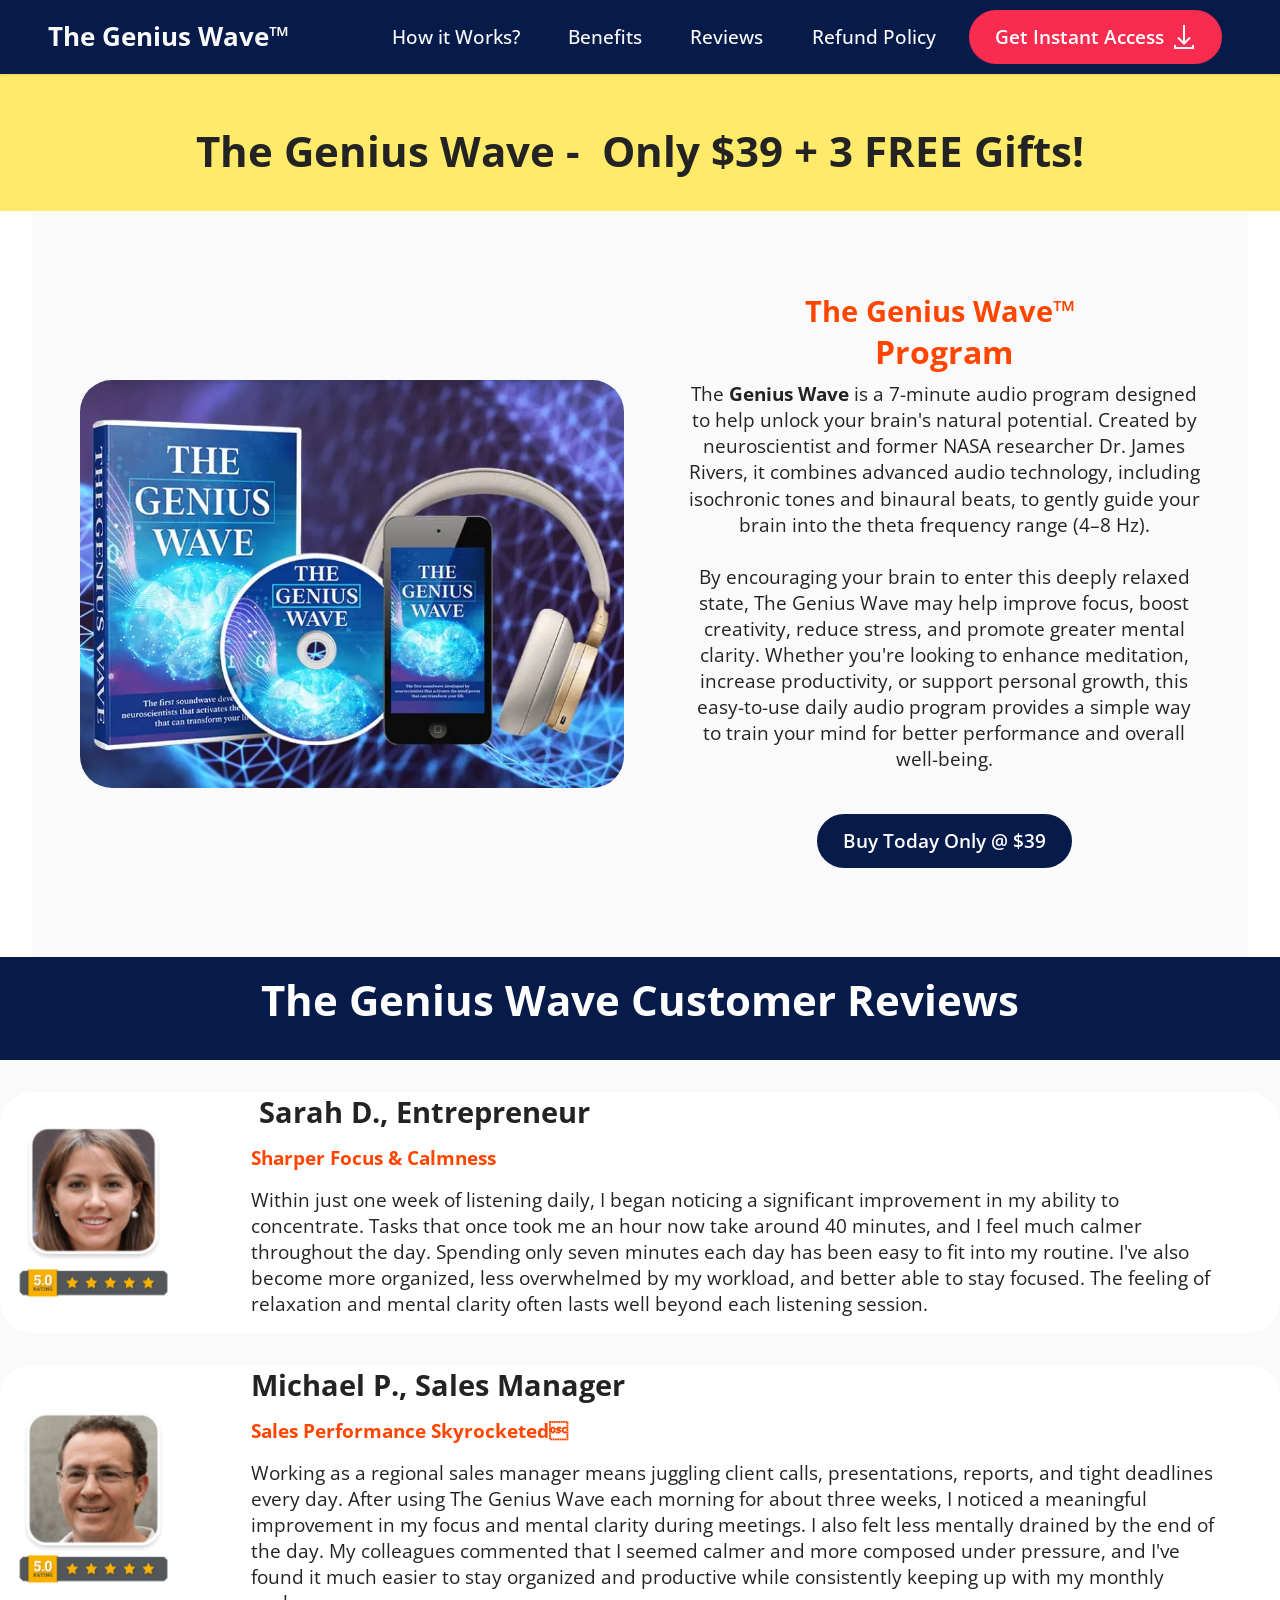
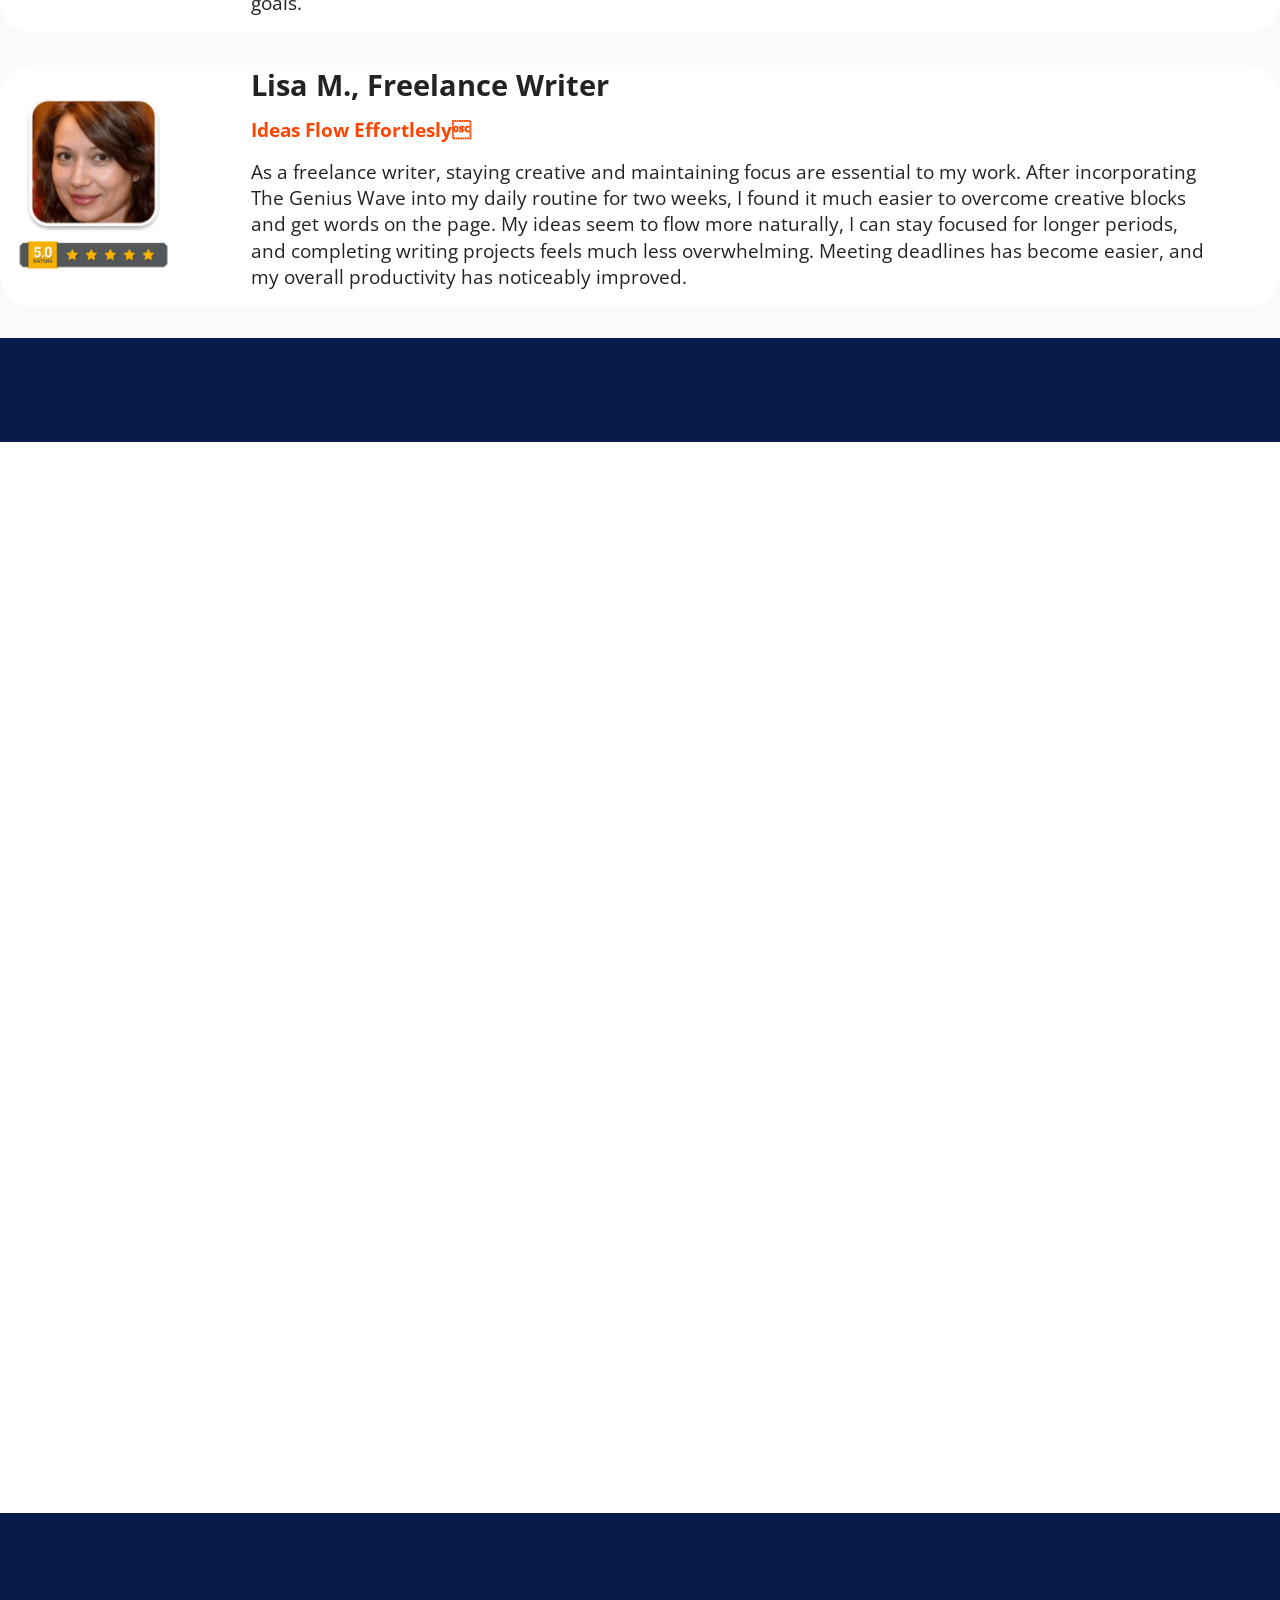
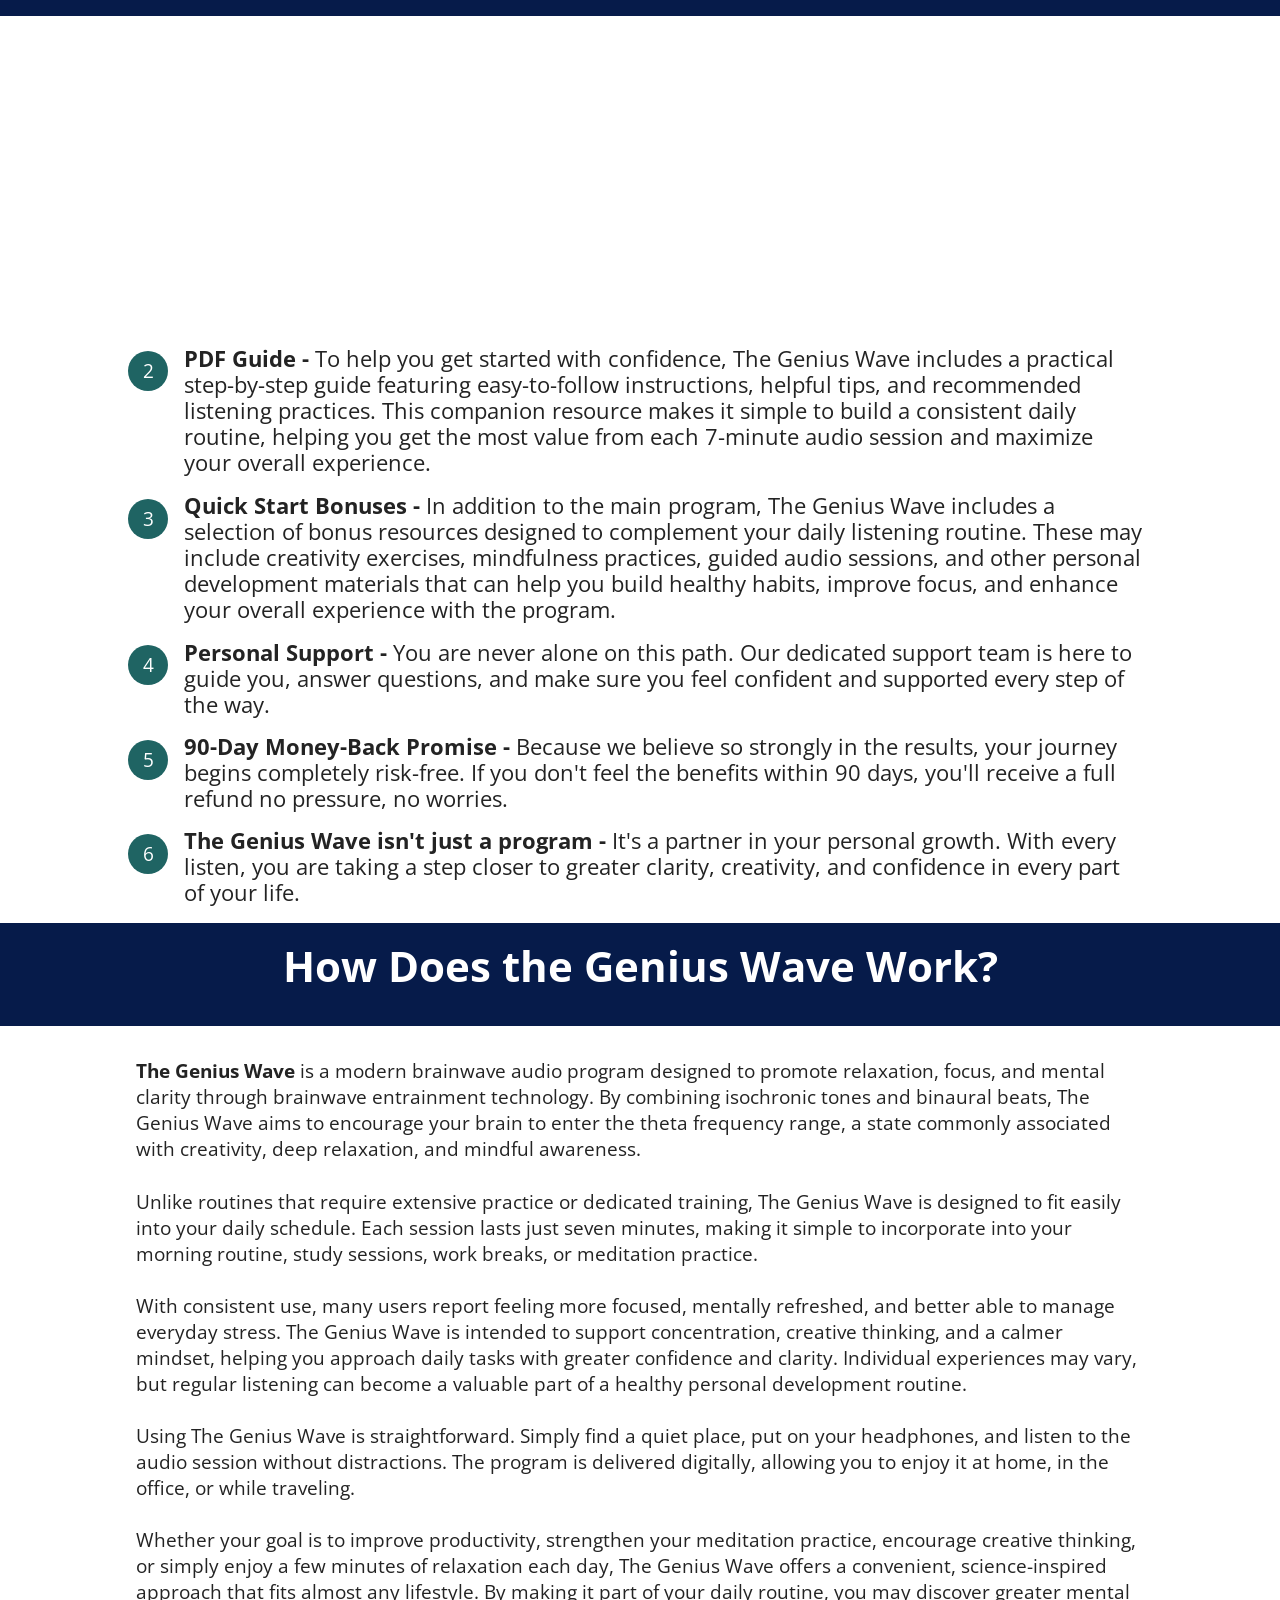
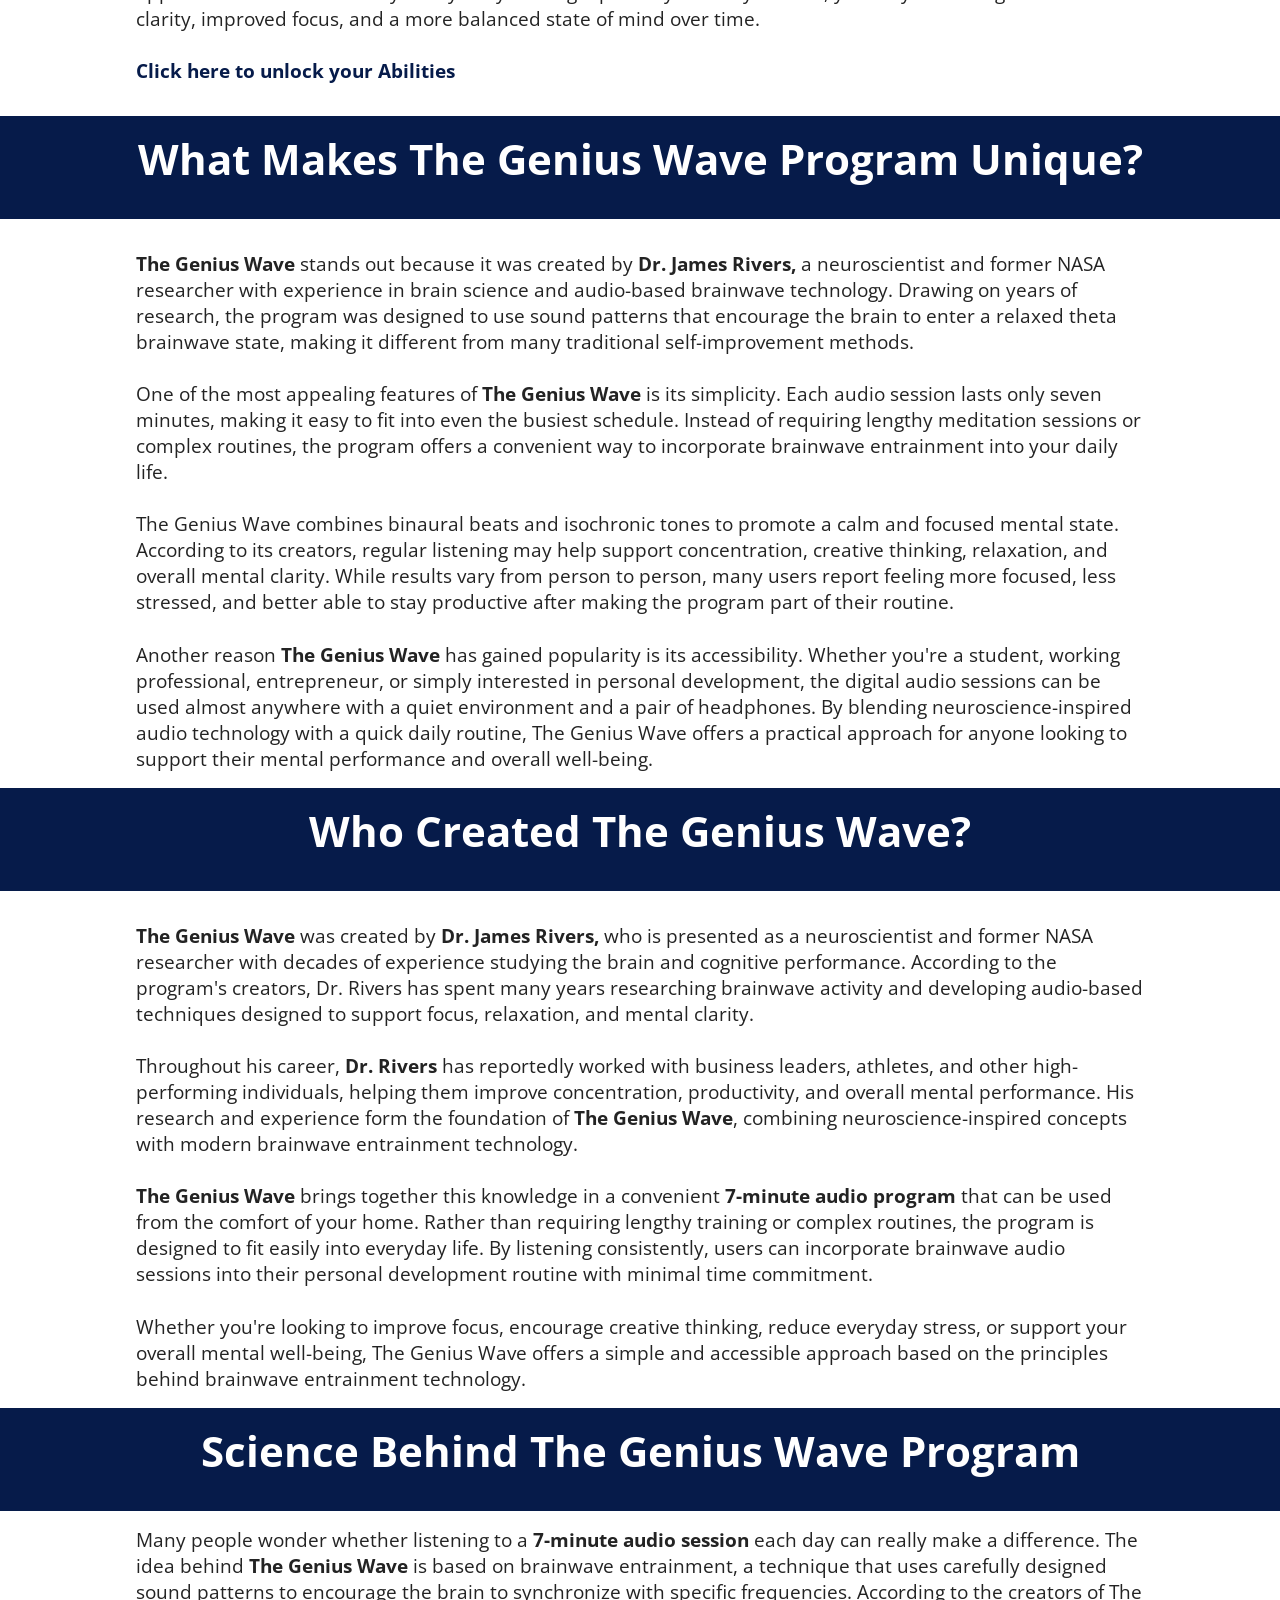
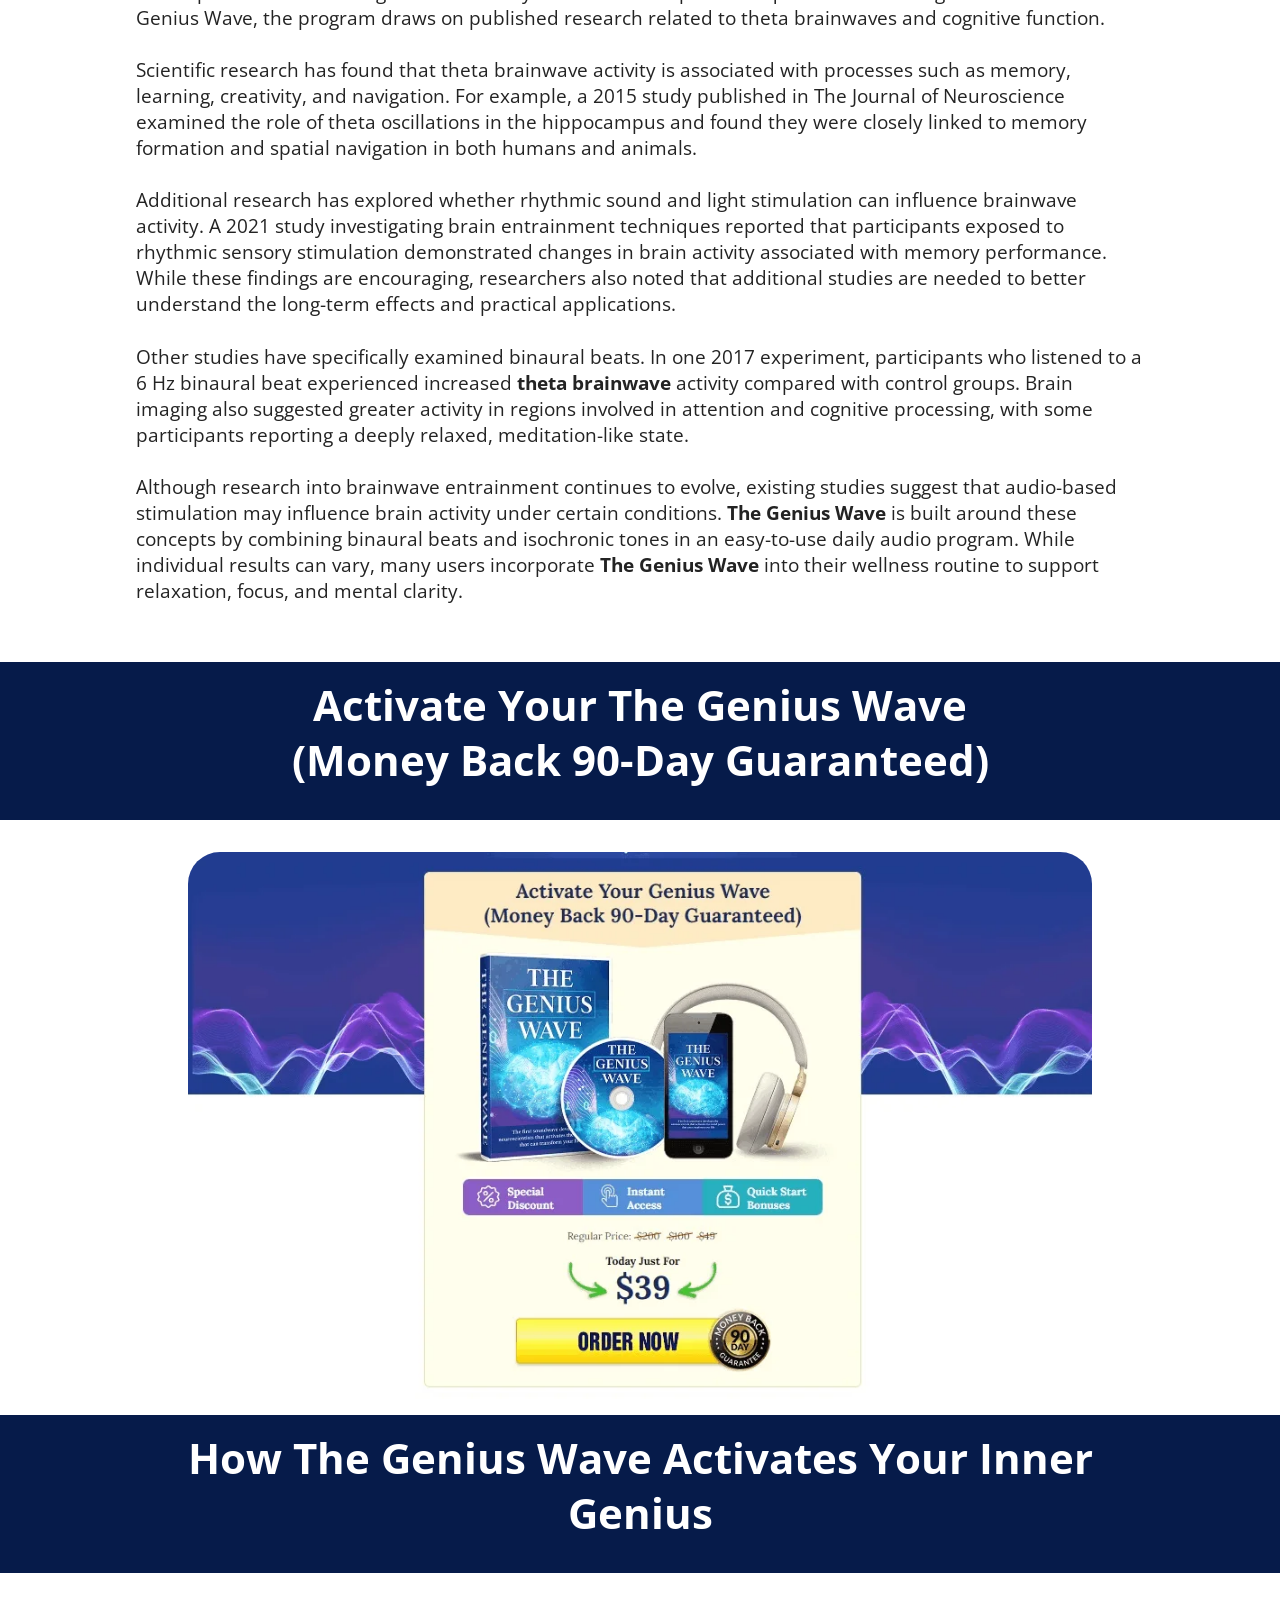
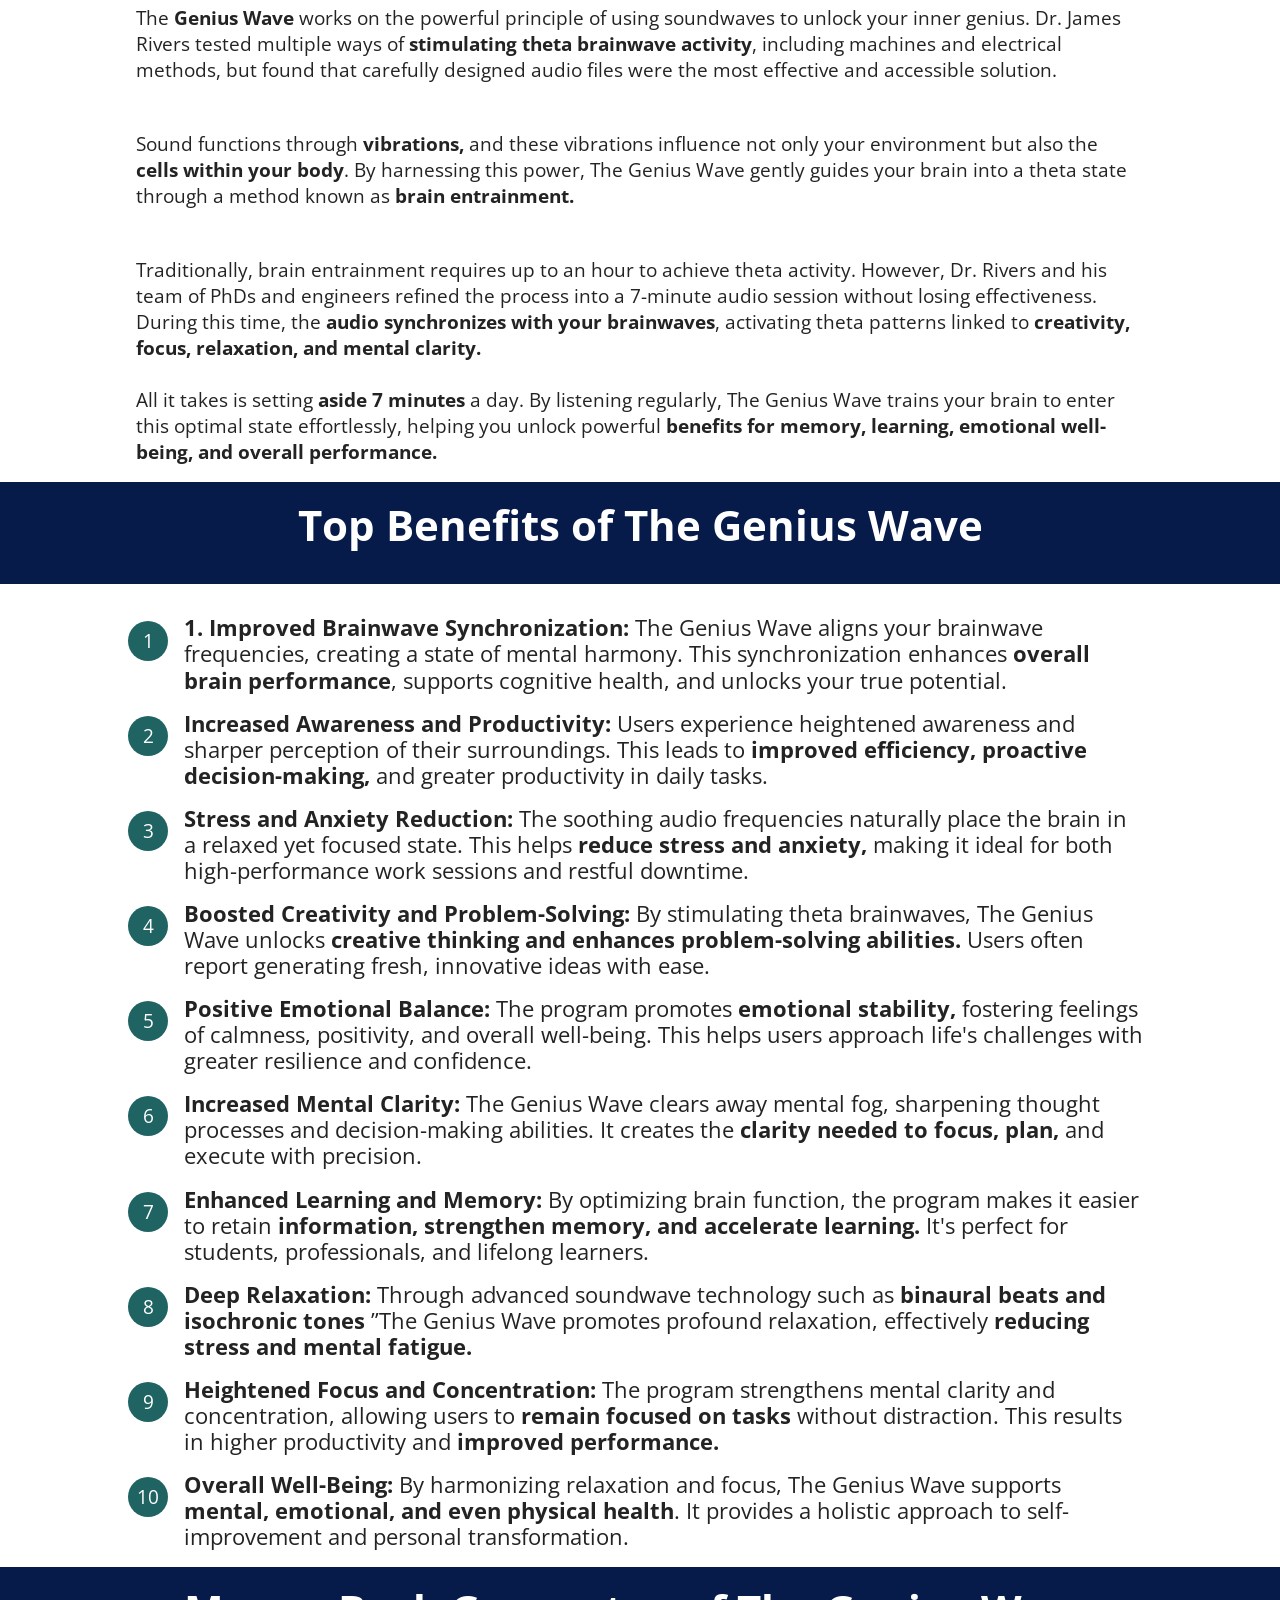
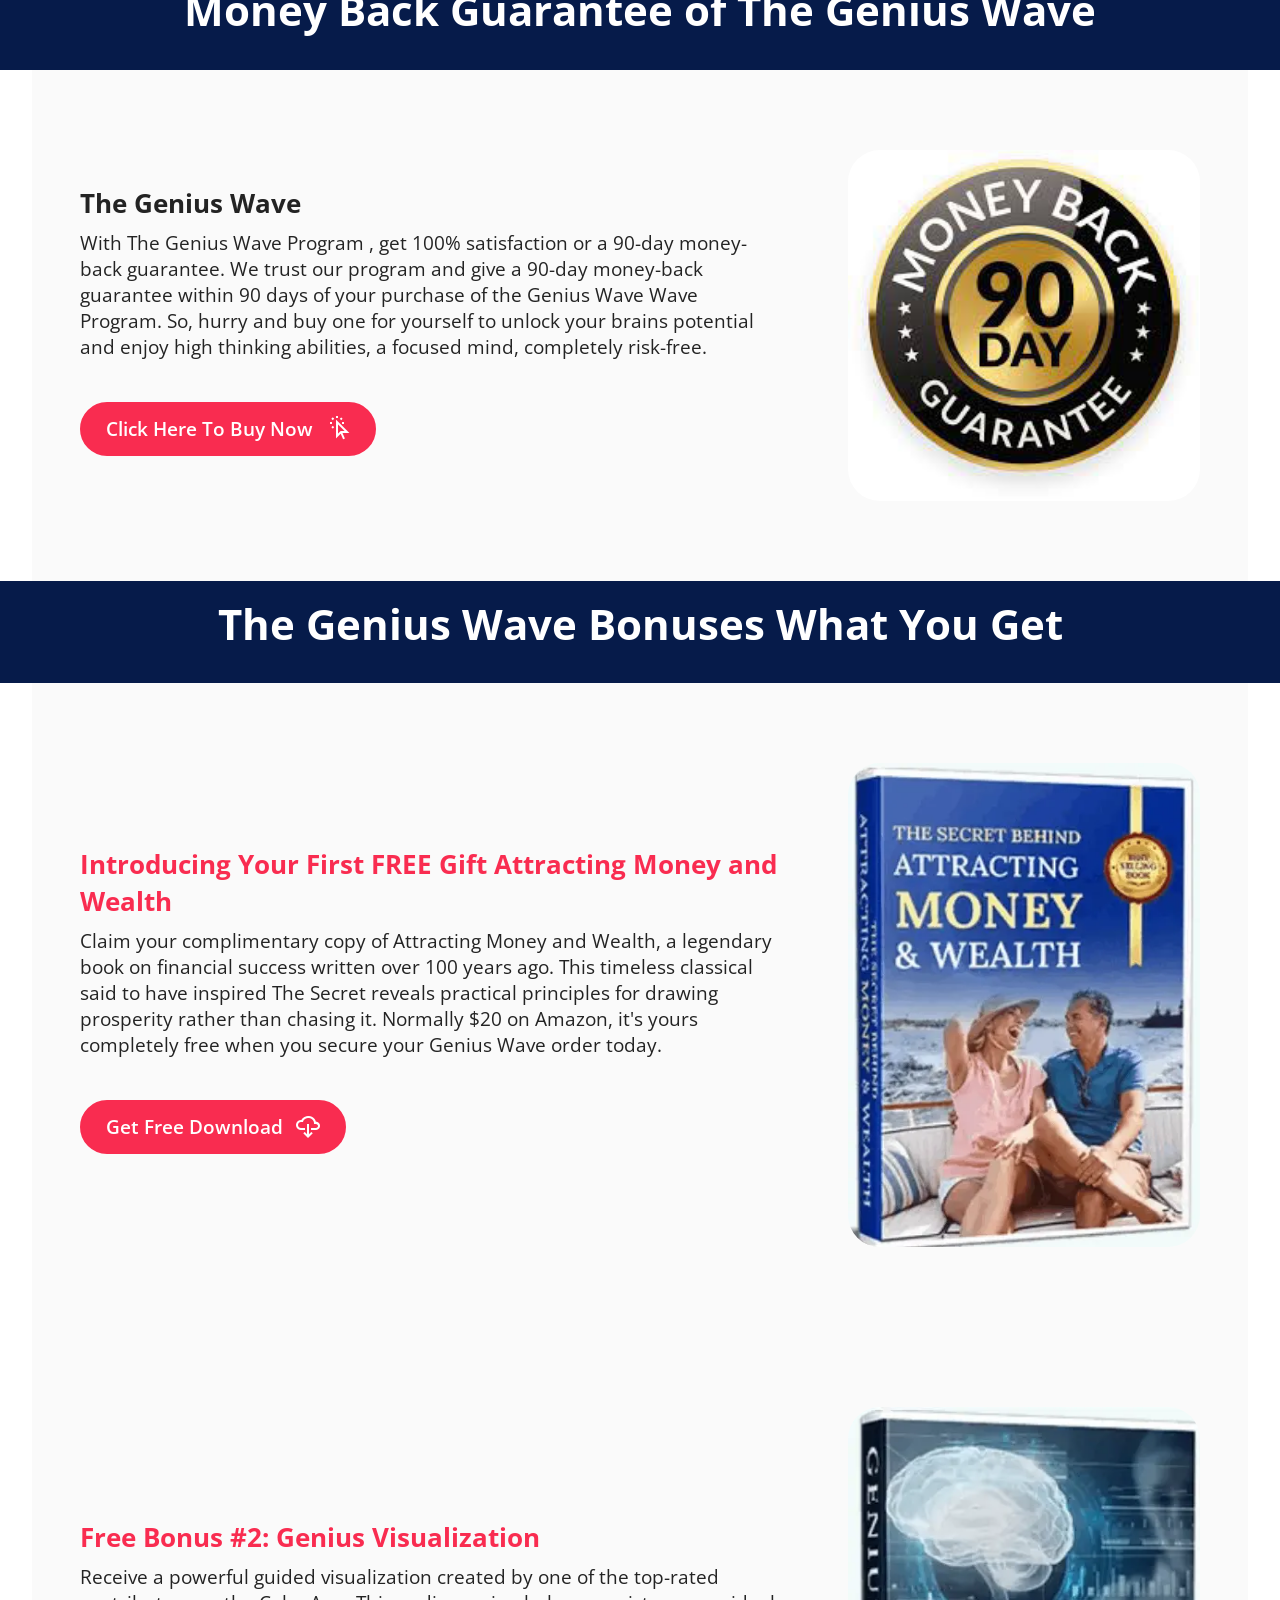
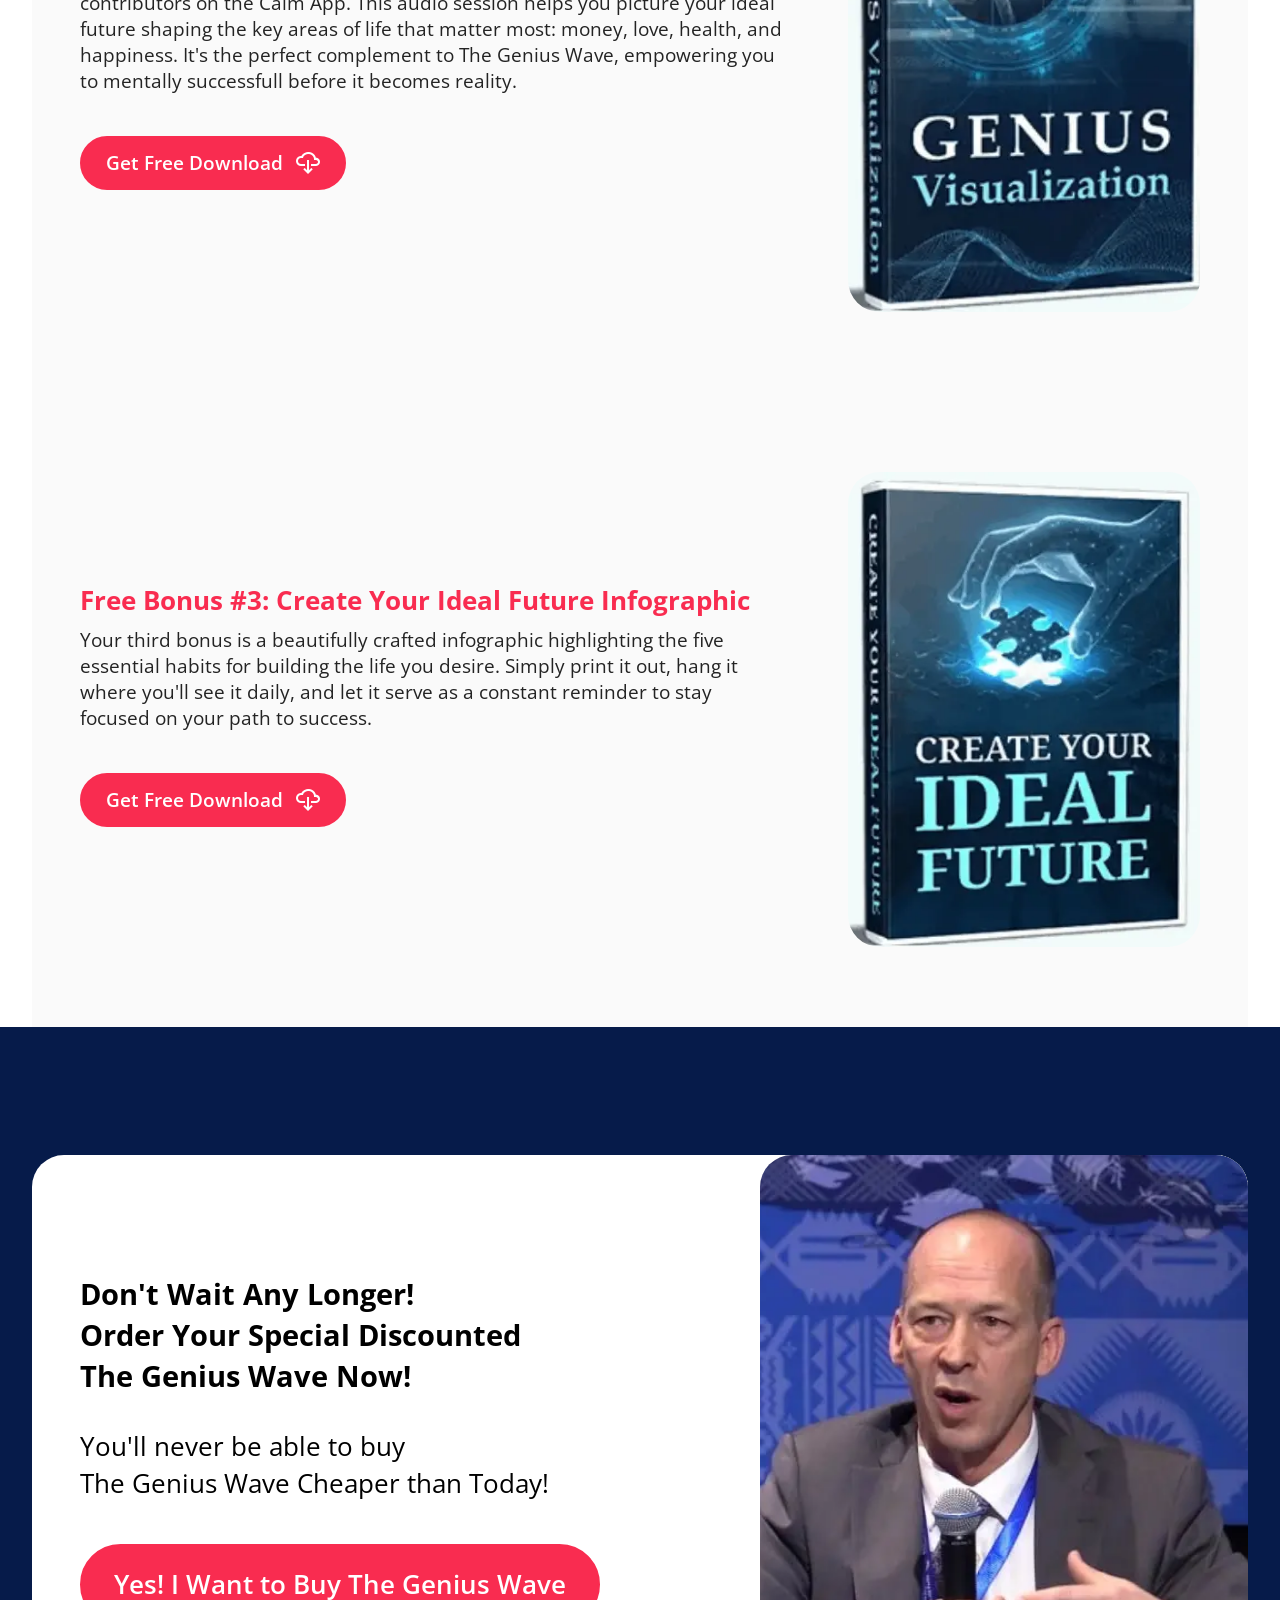
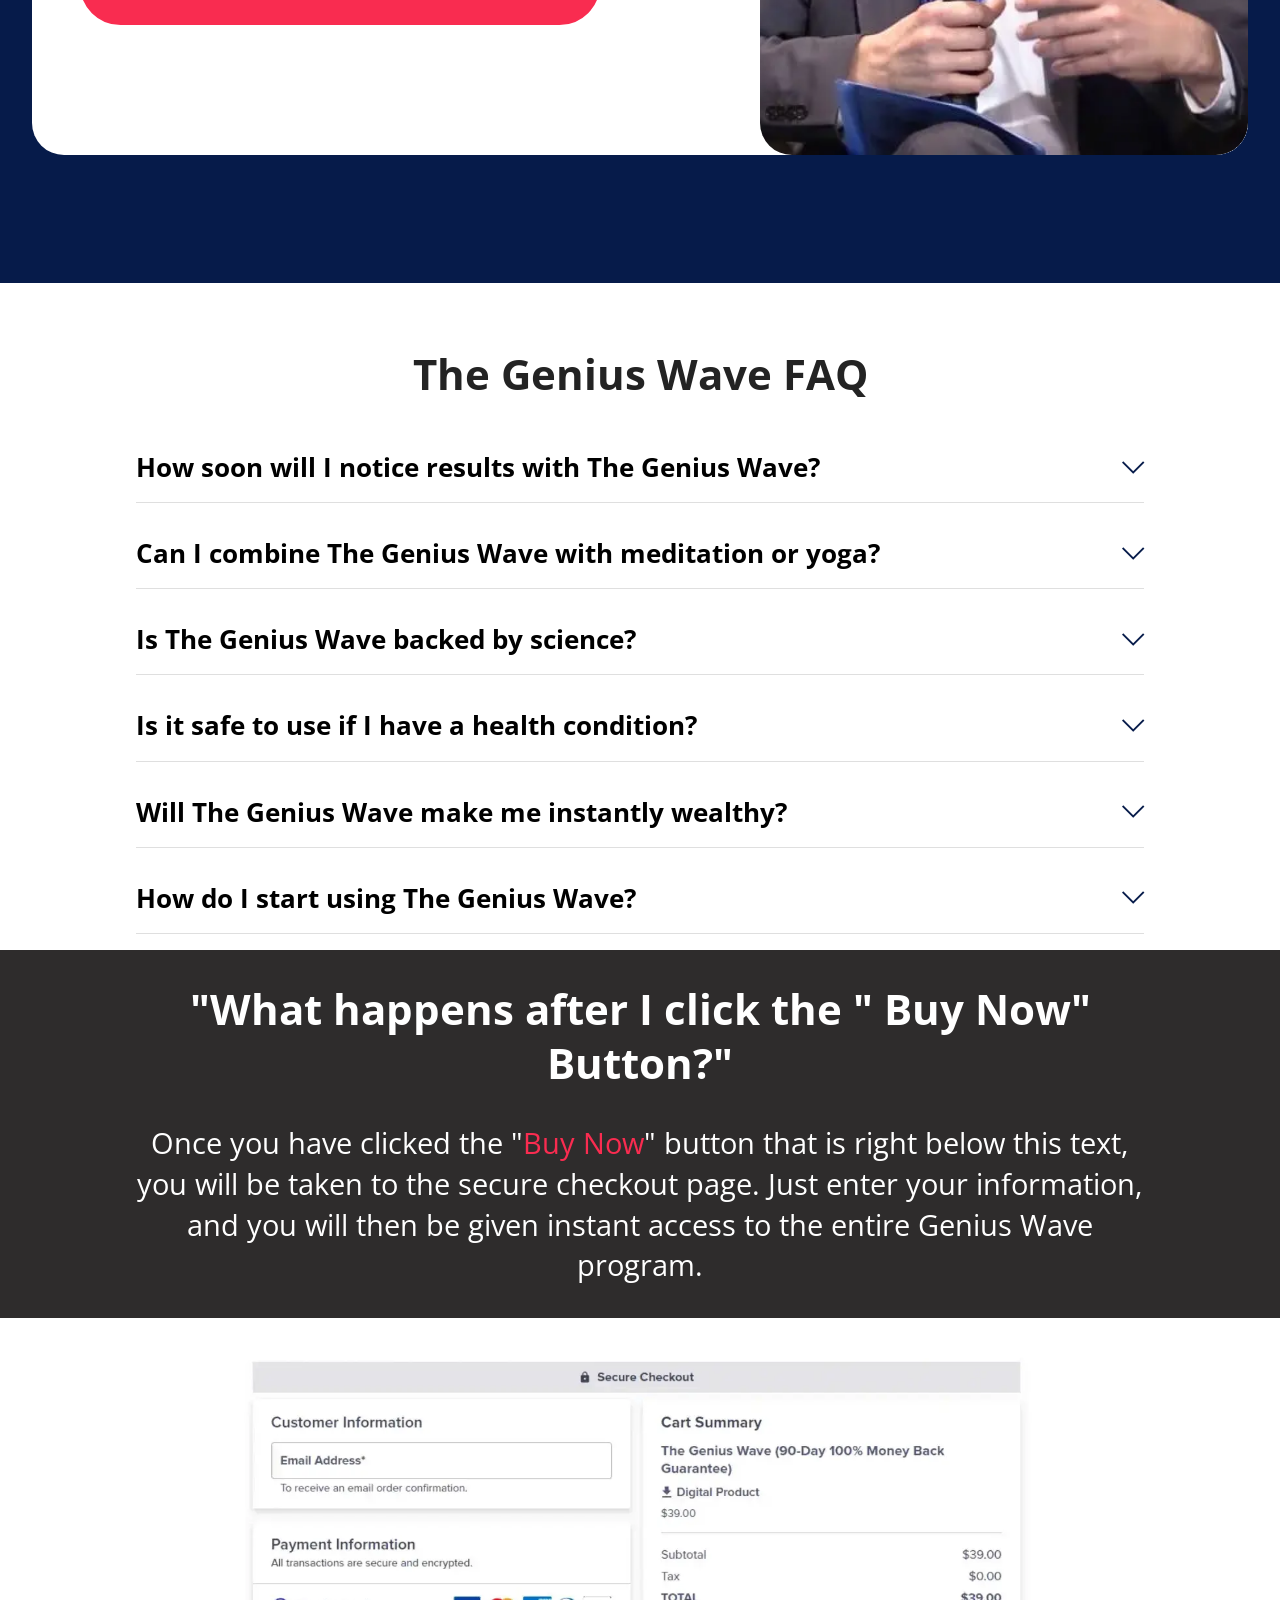
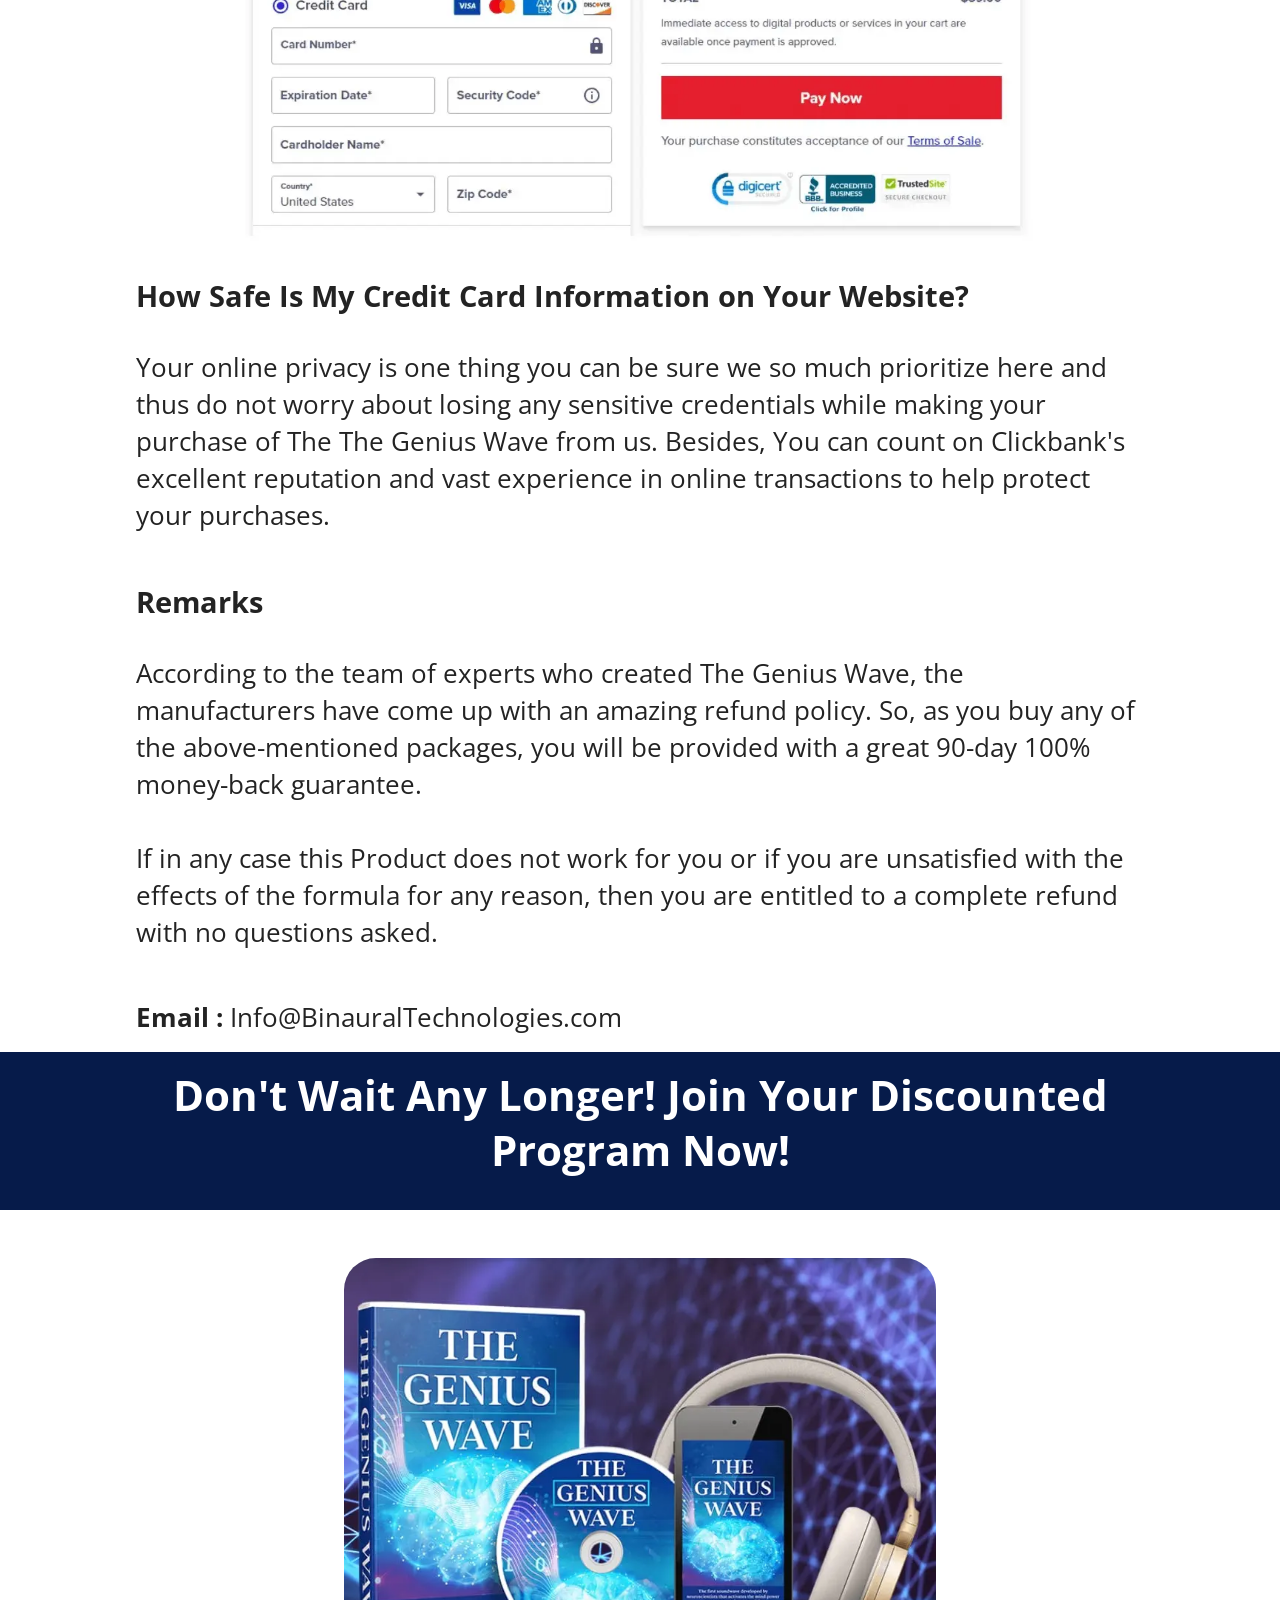
<file: index.html>
<!DOCTYPE html>
<html lang="en-US">
  
<head>
  <link rel="canonical" href="https://www.thergeniuswave.com"/>

  <meta name="google-site-verification" content="pxO3WYpIP8uM1VXN2YgrQW_F3l8ElscvOBHNx4i7CRM" />
  <meta name="msvalidate.01" content="C502622D3C9C6154D304B30B41F47983" />
  <!-- Google tag (gtag.js) -->
<script async src="https://www.googletagmanager.com/gtag/js?id=G-TK28KN77R9"></script>
<script>
  window.dataLayer = window.dataLayer || [];
  function gtag(){dataLayer.push(arguments);}
  gtag('js', new Date());

  gtag('config', 'G-TK28KN77R9');
</script>
  <!-- Site made with Mobirise Website Builder v6.1.12, https://mobirise.com -->
  <meta charset="UTF-8">
  <meta http-equiv="X-UA-Compatible" content="IE=edge">
  <meta name="generator" content="Mobirise v6.1.12, mobirise.com">
  <meta name="twitter:card" content="summary_large_image"/>
  <meta name="twitter:image:src" content="assets/images/index-meta.webp">
  <meta property="og:image" content="assets/images/index-meta.webp">
  <meta name="twitter:title" content="The Genius Wave - Official Website | By Dr.James Rivers">
  <meta name="viewport" content="width=device-width, initial-scale=1, minimum-scale=1">
  <link rel="icon" href="assets/images/genius-wave-f-192x192.png" type="image/png">
  <link rel="shortcut icon" href="assets/images/thegeniuswave-128x75-128x75-1.png" type="image/png">
  <link rel="apple-touch-icon" href="assets/images/thegeniuswave-128x75-128x75-1.png">
  <meta name="description" content="The Genius Wave is a 7-minute audio program developed by neuroscientist and former NASA expert Dr. James Rivers to attain deep relaxation and focus.">
  <meta http-enqiv='content-language' content='en-US'>
  <meta name="keywords" content="the genius wave,dr james rivers neuroscientist,the genius wave official website,dr james rivers genius wave,dr james rivers genius wave review">
  
  <title>The Genius Wave - Official Website | By Dr.James Rivers</title>
  <link rel="stylesheet" href="assets/web/assets/mobirise-icons2/mobirise2.css">
  <link rel="stylesheet" href="assets/web/assets/mobirise-icons/mobirise-icons.css">
  <link rel="stylesheet" href="assets/bootstrap/css/bootstrap.min.css">
  <link rel="stylesheet" href="assets/animatecss/animate.css">
  <link rel="stylesheet" href="assets/dropdown/css/style.css">
  <link rel="stylesheet" href="assets/socicon/css/styles.css">
  <link rel="stylesheet" href="assets/theme/css/style.css">
  <link rel="preload" href="https://fonts.googleapis.com/css?family=Open+Sans:300,400,500,600,700,800,300i,400i,500i,600i,700i,800i&display=swap" as="style" onload="this.onload=null;this.rel='stylesheet'">
  <noscript><link rel="stylesheet" href="https://fonts.googleapis.com/css?family=Open+Sans:300,400,500,600,700,800,300i,400i,500i,600i,700i,800i&display=swap"></noscript>
  <link rel="preload" as="style" href="assets/mobirise/css/mbr-additional.css?v=ClhGu9"><link rel="stylesheet" href="assets/mobirise/css/mbr-additional.css?v=ClhGu9" type="text/css">

  
  
  
</head>
<body>
  
  <section data-bs-version="5.1" class="menu menu2 cid-tLclnOs7BI" once="menu" id="menu2-2">
    
    <nav class="navbar navbar-dropdown navbar-fixed-top navbar-expand-lg">
        <div class="container-fluid">
            <div class="navbar-brand">
                
                <span class="navbar-caption-wrap"><a class="navbar-caption text-white text-primary display-7" href="index.html">The Genius Wave™&nbsp;<br></a></span>
            </div>
            <button class="navbar-toggler" type="button" data-toggle="collapse" data-bs-toggle="collapse" data-target="#navbarSupportedContent" data-bs-target="#navbarSupportedContent" aria-controls="navbarNavAltMarkup" aria-expanded="false" aria-label="Toggle navigation">
                <div class="hamburger">
                    <span></span>
                    <span></span>
                    <span></span>
                    <span></span>
                </div>
            </button>
            <div class="collapse navbar-collapse" id="navbarSupportedContent">
                <ul class="navbar-nav nav-dropdown" data-app-modern-menu="true"><li class="nav-item"><a class="nav-link link text-white text-primary display-4" href="index.html#content4-2d">How it Works?</a></li><li class="nav-item"><a class="nav-link link text-white text-primary display-4" href="index.html#content4-n">Benefits</a></li><li class="nav-item"><a class="nav-link link text-white text-primary display-4" href="index.html#team2-17">Reviews</a></li>
                    <li class="nav-item"><a class="nav-link link text-white text-primary display-4" href="index.html#features16-x">Refund Policy</a></li></ul>
                
                <div class="navbar-buttons mbr-section-btn"><a class="btn btn-danger display-4" href="https://geniussongoriginal.com/?&shield=478068gdnveq8necualr23ws26&extclid=abhi135"><span class="mobi-mbri mobi-mbri-download mbr-iconfont mbr-iconfont-btn"></span>Get Instant Access</a></div>
            </div>
        </div>
    </nav>
</section>

<section data-bs-version="5.1" class="content4 cid-tLclvjp4zp" id="content4-3">
    

    
    
    <div class="container-fluid">
        <div class="row justify-content-center">
            <div class="title col-md-12 col-lg-12">
                <h3 class="mbr-section-title mbr-fonts-style align-center mb-4 display-2"><strong>&nbsp;The Genius Wave -&nbsp; Only $39 + 3 FREE Gifts!&nbsp;</strong></h3>
                
                
            </div>
        </div>
    </div>
</section>

<section data-bs-version="5.1" class="features17 cid-tLcpgbq2pq" id="features17-4">
    

    
    
    <div class="container-fluid">
        <div class="content-wrapper">
            <div class="row align-items-center">
                <div class="col-12 col-lg-6">
                    <div class="image-wrapper">
                        <a href="https://geniussongoriginal.com/?&shield=478068gdnveq8necualr23ws26&extclid=abhi135"><img src="assets/images/genius-wave-800x600.webp" alt="The Genius Wave"></a>
                    </div>
                </div>
                <div class="col-12 col-lg">
                    <div class="text-wrapper">
                        <h6 class="card-title mbr-fonts-style display-5"><strong>The Genius Wave™&nbsp;</strong><div><strong style="font-size: 2rem;">Program</strong></div></h6>
                        <p class="mbr-text mbr-fonts-style mb-4 display-4">The <strong>Genius Wave</strong> is a 7-minute audio program designed to help unlock your brain's natural potential. Created by neuroscientist and former NASA researcher Dr. James Rivers, it combines advanced audio technology, including isochronic tones and binaural beats, to gently guide your brain into the theta frequency range (4–8 Hz).<br><br>By encouraging your brain to enter this deeply relaxed state, The Genius Wave may help improve focus, boost creativity, reduce stress, and promote greater mental clarity. Whether you're looking to enhance meditation, increase productivity, or support personal growth, this easy-to-use daily audio program provides a simple way to train your mind for better performance and overall well-being.<br></p>
                        <div class="mbr-section-btn mt-3"><a class="btn btn-primary display-4" href="https://geniussongoriginal.com/?&shield=478068gdnveq8necualr23ws26&extclid=abhi135">Buy Today Only @ $39<br></a></div>
                    </div>
                </div>
            </div>
        </div>
    </div>
</section>

<section data-bs-version="5.1" class="content4 cid-tLcvjnZQTe" id="content4-5">
    

    
    
    <div class="container-fluid">
        <div class="row justify-content-center">
            <div class="title col-md-12 col-lg-12">
                <h3 class="mbr-section-title mbr-fonts-style align-center mb-4 display-2"><strong>The Genius Wave Customer Reviews</strong></h3>
                
                
            </div>
        </div>
    </div>
</section>

<section data-bs-version="5.1" class="team2 cid-tLFIln0LHM" xmlns="http://www.w3.org/1999/html" id="team2-17">
    

    
    
    <div>
        <div class="item features-image">
            <div class="item-wrapper">
                <div class="row align-items-center">
                    <div class="col-12 col-md-2">
                        <div class="image-wrapper">
                            <img src="assets/images/genius-wave-reviews.webp" alt="thegenius-wave-review">
                        </div>
                    </div>
                    <div class="col-12 col-md">
                        <div class="card-box">
                            <h5 class="card-title mbr-fonts-style m-0 mb-3 display-5"><strong>&nbsp;Sarah D., Entrepreneur</strong></h5>
                            <h6 class="card-subtitle mbr-fonts-style mb-3 display-4"><strong>Sharper Focus &amp; Calmness</strong></h6>
                            <p class="mbr-text mbr-fonts-style display-4">Within just one week of listening daily, I began noticing a significant improvement in my ability to concentrate. Tasks that once took me an hour now take around 40 minutes, and I feel much calmer throughout the day. Spending only seven minutes each day has been easy to fit into my routine. I've also become more organized, less overwhelmed by my workload, and better able to stay focused. The feeling of relaxation and mental clarity often lasts well beyond each listening session.<br></p>
                            
                        </div>
                    </div>
                </div>
            </div>
        </div>
        <div class="item features-image">
            <div class="item-wrapper">
                <div class="row align-items-center">
                    <div class="col-12 col-md-2">
                        <div class="image-wrapper">
                            <img src="assets/images/genius-wave-customer-review-2.webp" alt="thegenius-wave-review">
                        </div>
                    </div>
                    <div class="col-12 col-md">
                        <div class="card-box">
                            <h5 class="card-title mbr-fonts-style m-0 mb-3 display-5"><strong>Michael P., Sales Manager</strong></h5>
                            <h6 class="card-subtitle mbr-fonts-style mb-3 display-4"><strong>Sales Performance Skyrocketed</strong></h6>
                            <p class="mbr-text mbr-fonts-style display-4">Working as a regional sales manager means juggling client calls, presentations, reports, and tight deadlines every day. After using The Genius Wave each morning for about three weeks, I noticed a meaningful improvement in my focus and mental clarity during meetings. I also felt less mentally drained by the end of the day. My colleagues commented that I seemed calmer and more composed under pressure, and I've found it much easier to stay organized and productive while consistently keeping up with my monthly goals.<br></p>
                            
                        </div>
                    </div>
                </div>
            </div>
        </div>
        <div class="item features-image">
            <div class="item-wrapper">
                <div class="row align-items-center">
                    <div class="col-12 col-md-2">
                        <div class="image-wrapper">
                            <img src="assets/images/genius-wave-customer-review-3.webp" alt="The genius wave-review">
                        </div>
                    </div>
                    <div class="col-12 col-md">
                        <div class="card-box">
                            <h5 class="card-title mbr-fonts-style m-0 mb-3 display-5"><strong>Lisa M., Freelance Writer</strong></h5>
                            <h6 class="card-subtitle mbr-fonts-style mb-3 display-4"><strong>Ideas Flow Effortlesly</strong></h6>
                            <p class="mbr-text mbr-fonts-style display-4">As a freelance writer, staying creative and maintaining focus are essential to my work. After incorporating The Genius Wave into my daily routine for two weeks, I found it much easier to overcome creative blocks and get words on the page. My ideas seem to flow more naturally, I can stay focused for longer periods, and completing writing projects feels much less overwhelming. Meeting deadlines has become easier, and my overall productivity has noticeably improved.<br></p>
                            
                        </div>
                    </div>
                </div>
            </div>
        </div>
    </div>
</section>

<section data-bs-version="5.1" class="content4 cid-tLcytCP5Mp" id="content4-7">
    

    
    
    <div class="container-fluid">
        <div class="row justify-content-center">
            <div class="title col-md-12 col-lg-10">
                <h3 class="mbr-section-title mbr-fonts-style align-center mb-4 display-2"><strong>What is The Genius Wave</strong><strong style="font-size: 3rem;">?</strong></h3>
                
                
            </div>
        </div>
    </div>
</section>

<section data-bs-version="5.1" class="image1 cid-tLcyX7bSsD" id="image1-8">
    

    
    

    <div class="container">
        <div class="row align-items-center">
            <div class="col-12 col-lg-5">
                <div class="image-wrapper">
                    <img src="assets/images/geniuswave-1-294x171.webp" alt="The Genius Wave Program">
                    
                </div>
            </div>
            <div class="col-12 col-lg">
                <div class="text-wrapper">
                    
                    <p class="mbr-text mbr-fonts-style display-4"><br><strong>The Genius Wave</strong> is a <strong>7-minute audio program</strong> designed to support relaxation, focus, and mental clarity through brainwave entrainment technology. By combining isochronic tones and binaural beats, The <br>Genius Wave aims to encourage the brain to enter the theta frequency range (4–8 Hz), a state commonly associated with deep relaxation, creativity, and meditation.<br><br>Unlike complicated self-improvement routines, <strong>The Genius Wave</strong> requires only a few minutes each day. Simply listen to the digital audio track using headphones or speakers as part of your daily routine. Many users choose to use The Genius Wave before work, studying, meditation, or creative activities to help them feel more focused and mentally refreshed.<br><br>One of the biggest advantages of&nbsp; <strong>The Genius Wave </strong>is its simplicity. The program is delivered digitally, making it easy to use at home, in the office, or while traveling. Students, professionals, entrepreneurs, and anyone interested in personal development can easily incorporate<strong> The Genius Wave </strong>into their everyday schedule.<br><br>According to its creators, <strong>The Genius Wave</strong> is designed to promote a calmer state of mind, improve concentration, encourage creative thinking, and support overall mental well-being. While individual experiences vary, many users report feeling more relaxed, less mentally overwhelmed, and better able to maintain focus after consistent daily use.<br><br>Whether your goal is to improve productivity, reduce everyday stress, strengthen your meditation practice, or support better mental performance, <strong>The Genius Wave</strong> offers a convenient audio-based approach that fits into almost any lifestyle.<br><br>To provide additional peace of mind, <strong>The Genius Wave</strong> includes a 90-day money-back guarantee, allowing new users to try the program with minimal financial risk. If you're looking for a simple brainwave audio program to complement your personal growth routine, <strong>The Genius Wave</strong> may be worth exploring.<br></p>
                </div>
            </div>
        </div>
    </div>
</section>

<section data-bs-version="5.1" class="content4 cid-tLcAsozquJ" id="content4-9">
    

    
    
    <div class="container-fluid">
        <div class="row justify-content-center">
            <div class="title col-md-12 col-lg-12">
                <h3 class="mbr-section-title mbr-fonts-style align-center mb-4 display-2"><strong>What Do You Get Inside the Genius Wave Program?</strong></h3>
                
                
            </div>
        </div>
    </div>
</section>

<section data-bs-version="5.1" class="content4 cid-tLcBqcS2S9" id="content4-a">
    

    
    
    <div class="container-fluid">
        <div class="row justify-content-center">
            <div class="title col-md-12 col-lg-10">
                
                <h4 class="mbr-section-subtitle align-center mbr-fonts-style mb-4 display-4"><div>When you decide to begin your journey with <strong>The Genius Wave</strong>, you are not just getting an audio program you are opening the door to a complete experience designed to unlock your minds full potential. Here's what you'll receive as part of this life-changing path:</div></h4>
                
            </div>
        </div>
    </div>
</section>

<section data-bs-version="5.1" class="content9 cid-tLFwxJxZ7k" id="content9-p">
    

    <div class="container-fluid">
        <div class="row justify-content-center">
            <div class="counter-container col-md-12 col-lg-10">
                
                <div class="mbr-text mbr-fonts-style display-4">
                    <ol>
                        <li><span style="font-size: 22.4px;"><strong>Audio Tracks -&nbsp;</strong>At the heart of&nbsp; The Genius Wave are carefully designed audio sessions that use brainwave entrainment technology to encourage a state of deep relaxation, enhanced focus, and creative thinking. Each 7-minute session is crafted to help quiet mental distractions, improve concentration, and support a calmer, more productive mindset. With regular use, The Genius Wave&nbsp; is intended to help you make the most of your natural cognitive abilities and approach daily tasks with greater clarity and confidence.</span></li><li><strong style="font-size: 1.4rem;">PDF Guide -</strong><span style="font-size: 1.4rem;">&nbsp;To help you get started with confidence, The Genius Wave includes a practical step-by-step guide featuring easy-to-follow instructions, helpful tips, and recommended listening practices. This companion resource makes it simple to build a consistent daily routine, helping you get the most value from each 7-minute audio session and maximize your overall experience.</span></li><li><span style="font-size: 1.4rem;"><strong>Quick Start Bonuses -</strong>&nbsp;In addition to the main program, The Genius Wave includes a selection of bonus resources designed to complement your daily listening routine. These may include creativity exercises, mindfulness practices, guided audio sessions, and other personal development materials that can help you build healthy habits, improve focus, and enhance your overall experience with the program.</span></li><li><strong style="font-size: 1.4rem;">Personal Support -&nbsp;</strong><span style="font-size: 1.4rem;">You are never alone on this path. Our dedicated support team is here to guide you, answer questions, and make sure you feel confident and supported every step of the way.</span><br></li><li><span style="font-size: 1.4rem;"><strong>90-Day Money-Back Promise -&nbsp;</strong>Because we believe so strongly in the results, your journey begins completely risk-free. If you don't feel the benefits within 90 days, you'll receive a full refund no pressure, no worries.</span></li><li><span style="font-size: 1.4rem;"><strong>The Genius Wave isn't just a program - </strong>It's a partner in your personal growth. With every listen, you are taking a step closer to greater clarity, creativity, and confidence in every part of your life.</span></li>
                    </ol>
                </div>
            </div>
        </div>
    </div>
</section>

<section data-bs-version="5.1" class="content4 cid-uOSeTPVp0h" id="content4-2d">
    

    
    
    <div class="container-fluid">
        <div class="row justify-content-center">
            <div class="title col-md-12 col-lg-12">
                <h3 class="mbr-section-title mbr-fonts-style align-center mb-4 display-2"><strong>How Does the Genius Wave Work?</strong></h3>
                
                
            </div>
        </div>
    </div>
</section>

<section data-bs-version="5.1" class="content5 cid-u7aytXytgD" id="content5-1w">
    
    <div class="container-fluid">
        <div class="row justify-content-center">
            <div class="col-md-12 col-lg-10">
                
                
                <p class="mbr-text mbr-fonts-style display-4"><strong>The Genius Wave</strong> is a modern brainwave audio program designed to promote relaxation, focus, and mental clarity through brainwave entrainment technology. By combining isochronic tones and binaural beats, The Genius Wave aims to encourage your brain to enter the theta frequency range, a state commonly associated with creativity, deep relaxation, and mindful awareness.<br><br>Unlike routines that require extensive practice or dedicated training, The Genius Wave is designed to fit easily into your daily schedule. Each session lasts just seven minutes, making it simple to incorporate into your morning routine, study sessions, work breaks, or meditation practice.<br><br>With consistent use, many users report feeling more focused, mentally refreshed, and better able to manage everyday stress. The Genius Wave is intended to support concentration, creative thinking, and a calmer mindset, helping you approach daily tasks with greater confidence and clarity. Individual experiences may vary, but regular listening can become a valuable part of a healthy personal development routine.<br><br>Using The Genius Wave is straightforward. Simply find a quiet place, put on your headphones, and listen to the audio session without distractions. The program is delivered digitally, allowing you to enjoy it at home, in the office, or while traveling.<br><br>Whether your goal is to improve productivity, strengthen your meditation practice, encourage creative thinking, or simply enjoy a few minutes of relaxation each day, The Genius Wave offers a convenient, science-inspired approach that fits almost any lifestyle. By making it part of your daily routine, you may discover greater mental clarity, improved focus, and a more balanced state of mind over time.<br><br><a href="https://geniussongoriginal.com/?&shield=478068gdnveq8necualr23ws26&extclid=abhi135" class="text-primary"><strong>Click here to unlock your Abilities</strong></a></p>
            </div>
        </div>
    </div>
</section>

<section data-bs-version="5.1" class="content4 cid-u7ayrAbmn1" id="content4-1v">
    

    
    
    <div class="container-fluid">
        <div class="row justify-content-center">
            <div class="title col-md-12 col-lg-10">
                <h3 class="mbr-section-title mbr-fonts-style align-center mb-4 display-2"><strong>What Makes The Genius Wave Program Unique?</strong></h3>
                
                
            </div>
        </div>
    </div>
</section>

<section data-bs-version="5.1" class="content5 cid-uOVTqB7chG" id="content5-2k">
    
    <div class="container-fluid">
        <div class="row justify-content-center">
            <div class="col-md-12 col-lg-10">
                
                
                <p class="mbr-text mbr-fonts-style display-4"><strong>The Genius Wave</strong> stands out because it was created by <strong>Dr. James Rivers,</strong> a neuroscientist and former NASA researcher with experience in brain science and audio-based brainwave technology. Drawing on years of research, the program was designed to use sound patterns that encourage the brain to enter a relaxed theta brainwave state, making it different from many traditional self-improvement methods.<br><br>One of the most appealing features of <strong>The Genius Wave</strong> is its simplicity. Each audio session lasts only seven minutes, making it easy to fit into even the busiest schedule. Instead of requiring lengthy meditation sessions or complex routines, the program offers a convenient way to incorporate brainwave entrainment into your daily life.<br><br>The Genius Wave combines binaural beats and isochronic tones to promote a calm and focused mental state. According to its creators, regular listening may help support concentration, creative thinking, relaxation, and overall mental clarity. While results vary from person to person, many users report feeling more focused, less stressed, and better able to stay productive after making the program part of their routine.<br><br>Another reason <strong>The Genius Wave</strong> has gained popularity is its accessibility. Whether you're a student, working professional, entrepreneur, or simply interested in personal development, the digital audio sessions can be used almost anywhere with a quiet environment and a pair of headphones. By blending neuroscience-inspired audio technology with a quick daily routine, The Genius Wave offers a practical approach for anyone looking to support their mental performance and overall well-being.<br></p>
            </div>
        </div>
    </div>
</section>

<section data-bs-version="5.1" class="content4 cid-uOSh5Kqgvv" id="content4-2g">
    

    
    
    <div class="container-fluid">
        <div class="row justify-content-center">
            <div class="title col-md-12 col-lg-10">
                <h3 class="mbr-section-title mbr-fonts-style align-center mb-4 display-2"><strong>Who Created The Genius Wave?</strong></h3>
                
                
            </div>
        </div>
    </div>
</section>

<section data-bs-version="5.1" class="content5 cid-uOSh6qJ8UO" id="content5-2h">
    
    <div class="container-fluid">
        <div class="row justify-content-center">
            <div class="col-md-12 col-lg-10">
                
                
                <p class="mbr-text mbr-fonts-style display-4"><strong>The Genius Wave</strong> was created by <strong>Dr. James Rivers,</strong> who is presented as a neuroscientist and former NASA researcher with decades of experience studying the brain and cognitive performance. According to the program's creators, Dr. Rivers has spent many years researching brainwave activity and developing audio-based techniques designed to support focus, relaxation, and mental clarity.<br><br>Throughout his career, <strong>Dr. Rivers</strong> has reportedly worked with business leaders, athletes, and other high-performing individuals, helping them improve concentration, productivity, and overall mental performance. His research and experience form the foundation of <strong>The Genius Wave</strong>, combining neuroscience-inspired concepts with modern brainwave entrainment technology.<br><br><strong>The Genius Wave</strong> brings together this knowledge in a convenient <strong>7-minute audio program </strong>that can be used from the comfort of your home. Rather than requiring lengthy training or complex routines, the program is designed to fit easily into everyday life. By listening consistently, users can incorporate brainwave audio sessions into their personal development routine with minimal time commitment.<br><br>Whether you're looking to improve focus, encourage creative thinking, reduce everyday stress, or support your overall mental well-being, The Genius Wave offers a simple and accessible approach based on the principles behind brainwave entrainment technology.<br></p>
            </div>
        </div>
    </div>
</section>

<section data-bs-version="5.1" class="content4 cid-tLFYRSndfi" id="content4-1d">
    

    
    
    <div class="container-fluid">
        <div class="row justify-content-center">
            <div class="title col-md-12 col-lg-12">
                <h3 class="mbr-section-title mbr-fonts-style align-center mb-4 display-2"><strong>Science Behind The Genius Wave Program</strong></h3>
                
                
            </div>
        </div>
    </div>
</section>

<section data-bs-version="5.1" class="content4 cid-tLFYYerMPi" id="content4-1e">
    

    
    
    <div class="container-fluid">
        <div class="row justify-content-center">
            <div class="title col-md-12 col-lg-10">
                
                <h4 class="mbr-section-subtitle align-center mbr-fonts-style mb-4 display-4"><div>Many people wonder whether listening to a<strong> 7-minute audio session </strong>each day can really make a difference. The idea behind <strong>The Genius Wave</strong> is based on brainwave entrainment, a technique that uses carefully designed sound patterns to encourage the brain to synchronize with specific frequencies. According to the creators of The Genius Wave, the program draws on published research related to theta brainwaves and cognitive function.</div><div><br></div><div>Scientific research has found that theta brainwave activity is associated with processes such as memory, learning, creativity, and navigation. For example, a 2015 study published in The Journal of Neuroscience examined the role of theta oscillations in the hippocampus and found they were closely linked to memory formation and spatial navigation in both humans and animals.</div><div><br></div><div>Additional research has explored whether rhythmic sound and light stimulation can influence brainwave activity. A 2021 study investigating brain entrainment techniques reported that participants exposed to rhythmic sensory stimulation demonstrated changes in brain activity associated with memory performance. While these findings are encouraging, researchers also noted that additional studies are needed to better understand the long-term effects and practical applications.</div><div><br></div><div>Other studies have specifically examined binaural beats. In one 2017 experiment, participants who listened to a 6 Hz binaural beat experienced increased<strong> theta brainwave</strong> activity compared with control groups. Brain imaging also suggested greater activity in regions involved in attention and cognitive processing, with some participants reporting a deeply relaxed, meditation-like state.</div><div><br></div><div>Although research into brainwave entrainment continues to evolve, existing studies suggest that audio-based stimulation may influence brain activity under certain conditions. <strong>The Genius Wave </strong>is built around these concepts by combining binaural beats and isochronic tones in an easy-to-use daily audio program. While individual results can vary, many users incorporate <strong>The Genius Wave</strong> into their wellness routine to support relaxation, focus, and mental clarity.</div><div><br></div></h4>
                
            </div>
        </div>
    </div>
</section>

<section data-bs-version="5.1" class="content4 cid-u7aBudZQGD" id="content4-1x">
    

    
    
    <div class="container-fluid">
        <div class="row justify-content-center">
            <div class="title col-md-12 col-lg-10">
                <h3 class="mbr-section-title mbr-fonts-style align-center mb-4 display-2"><strong>Activate Your The Genius Wave
</strong><div><strong>(Money Back 90-Day Guaranteed)</strong></div></h3>
                
                
            </div>
        </div>
    </div>
</section>

<section data-bs-version="5.1" class="image3 cid-uOW0UPDqud" id="image3-2s">
    

    
    

    <div class="container">
        <div class="row justify-content-center">
            <div class="col-12 col-lg-9">
                <div class="image-wrapper">
                    <a href="https://geniussongoriginal.com/?&shield=478068gdnveq8necualr23ws26&extclid=abhi135"><img src="assets/images/genius-wave-buy-1003x607.webp" alt="the-genius-wave-Instant-Access"></a>
                    
                </div>
            </div>
        </div>
    </div>
</section>

<section data-bs-version="5.1" class="content4 cid-uOW0OeY6Ar" id="content4-2r">
    

    
    
    <div class="container-fluid">
        <div class="row justify-content-center">
            <div class="title col-md-12 col-lg-10">
                <h3 class="mbr-section-title mbr-fonts-style align-center mb-4 display-2"><strong>How The Genius Wave Activates Your Inner Genius</strong></h3>
                
                
            </div>
        </div>
    </div>
</section>

<section data-bs-version="5.1" class="content5 cid-uOMlFNL1EN" id="content5-23">
    
    <div class="container-fluid">
        <div class="row justify-content-center">
            <div class="col-md-12 col-lg-10">
                
                
                <p class="mbr-text mbr-fonts-style display-4">The <strong>Genius Wave</strong> works on the powerful principle of using soundwaves to unlock your inner genius. Dr. James Rivers tested multiple ways of <strong>stimulating theta brainwave activity</strong>, including machines and electrical methods, but found that carefully designed audio files were the most effective and accessible solution.</p>
            </div>
        </div>
    </div>
</section>

<section data-bs-version="5.1" class="article18 cid-uM204jURDA" id="article18-20">
  
  <div class="container-fluid">
    <div class="row justify-content-center">
      <div class="counter-container col-md-12 col-lg-10">
        
        <div class="mbr-text mbr-fonts-style display-4">
          <div>Sound functions through<strong> vibrations,</strong> and these vibrations influence not only your environment but also the <strong>cells within your body</strong>. By harnessing this power, The Genius Wave gently guides your brain into a theta state through a method known as<strong> brain entrainment.</strong></div>
        </div>
      </div>
    </div>
  </div>
</section>

<section data-bs-version="5.1" class="content5 cid-uM1ZwL2WCD" id="content5-1z">
    
    <div class="container-fluid">
        <div class="row justify-content-center">
            <div class="col-md-12 col-lg-10">
                
                
                <p class="mbr-text mbr-fonts-style display-4">Traditionally, brain entrainment requires up to an hour to achieve theta activity. However, Dr. Rivers and his team of PhDs and engineers refined the process into a 7-minute audio session without losing effectiveness. During this time, the <strong>audio synchronizes with your brainwaves</strong>, activating theta patterns linked to <strong>creativity, focus, relaxation, and mental clarity.<br></strong><br>All it takes is setting <strong>aside 7 minutes </strong>a day. By listening regularly, The Genius Wave trains your brain to enter this optimal state effortlessly, helping you unlock powerful <strong>benefits for memory, learning, emotional well-being, and overall performance.</strong></p>
            </div>
        </div>
    </div>
</section>

<section data-bs-version="5.1" class="content4 cid-tLFweL3ErO" id="content4-n">
    

    
    
    <div class="container-fluid">
        <div class="row justify-content-center">
            <div class="title col-md-12 col-lg-10">
                <h3 class="mbr-section-title mbr-fonts-style align-center mb-4 display-2"><strong>Top Benefits of The Genius Wave</strong></h3>
                
                
            </div>
        </div>
    </div>
</section>

<section data-bs-version="5.1" class="content9 cid-uOSfmRcJku" id="content9-2e">
    

    <div class="container-fluid">
        <div class="row justify-content-center">
            <div class="counter-container col-md-12 col-lg-10">
                
                <div class="mbr-text mbr-fonts-style display-4">
                    <ol>
                        <li><span style="font-size: 22.4px;"><strong>1. Improved Brainwave Synchronization:&nbsp;</strong></span><span style="font-size: 22.4px;">The Genius Wave aligns your brainwave frequencies, creating a state of mental harmony. This synchronization enhances <strong>overall brain performance</strong>, supports cognitive health, and unlocks your true potential.</span></li><li><strong style="font-size: 22.4px;">Increased Awareness and Productivity:&nbsp;</strong><span style="font-size: 22.4px;">Users experience heightened awareness and sharper perception of their surroundings. This leads to <strong>improved efficiency, proactive decision-making,</strong> and greater productivity in daily tasks.</span></li><li><strong style="font-size: 22.4px;">Stress and Anxiety Reduction:&nbsp;</strong><span style="font-size: 22.4px;">The soothing audio frequencies naturally place the brain in a relaxed yet focused state. This helps <strong>reduce stress and anxiety,</strong> making it ideal for both high-performance work sessions and restful downtime.</span></li><li><strong style="font-size: 22.4px;">Boosted Creativity and Problem-Solving:&nbsp;</strong><span style="font-size: 22.4px;">By stimulating theta brainwaves, The Genius Wave unlocks <strong>creative thinking and enhances problem-solving abilities.</strong> Users often report generating fresh, innovative ideas with ease.</span></li><li><strong style="font-size: 22.4px;">Positive Emotional Balance:&nbsp;</strong><span style="font-size: 22.4px;">The program promotes <strong>emotional stability,</strong> fostering feelings of calmness, positivity, and overall well-being. This helps users approach life's challenges with greater resilience and confidence.</span></li><li><strong style="font-size: 22.4px;">Increased Mental Clarity:&nbsp;</strong><span style="font-size: 22.4px;">The Genius Wave clears away mental fog, sharpening thought processes and decision-making abilities. It creates the <strong>clarity needed to focus, plan,</strong> and execute with precision.</span></li><li><strong style="font-size: 22.4px;">Enhanced Learning and Memory:&nbsp;</strong><span style="font-size: 22.4px;">By optimizing brain function, the program makes it easier to retain <strong>information, strengthen memory, and accelerate learning.</strong> It's perfect for students, professionals, and lifelong learners.</span></li><li><strong style="font-size: 22.4px;">Deep Relaxation:&nbsp;</strong><span style="font-size: 22.4px;">Through advanced soundwave technology such as <strong>binaural beats and isochronic tones</strong> ”The Genius Wave promotes profound relaxation, effectively <strong>reducing stress and mental fatigue.</strong></span></li><li><strong style="font-size: 22.4px;">Heightened Focus and Concentration:&nbsp;</strong><span style="font-size: 22.4px;">The program strengthens mental clarity and concentration, allowing users to<strong> remain focused on tasks </strong>without distraction. This results in higher productivity and <strong>improved performance.</strong></span></li><li><strong style="font-size: 22.4px;">Overall Well-Being:&nbsp;</strong><span style="font-size: 22.4px;">By harmonizing relaxation and focus, The Genius Wave supports <strong>mental, emotional, and even physical health</strong>. It provides a holistic approach to self-improvement and personal transformation.</span></li></ol>
                </div>
            </div>
        </div>
    </div>
</section>

<section data-bs-version="5.1" class="content4 cid-tLFEPDavuP" id="content4-w">
    

    
    
    <div class="container-fluid">
        <div class="row justify-content-center">
            <div class="title col-md-12 col-lg-10">
                <h3 class="mbr-section-title mbr-fonts-style align-center mb-4 display-2"><strong>Money Back Guarantee of The Genius Wave</strong></h3>
                
                
            </div>
        </div>
    </div>
</section>

<section data-bs-version="5.1" class="features16 cid-tLFF32cDVj" id="features16-x">

    

    
    
    <div class="container-fluid">
        <div class="content-wrapper">
            <div class="row align-items-center">
                <div class="col-12 col-lg">
                    <div class="text-wrapper">
                        <h6 class="card-title mbr-fonts-style display-7"><strong>The Genius Wave</strong></h6>
                        <p class="mbr-text mbr-fonts-style mb-4 display-4">With The Genius Wave Program , get 100% satisfaction or a 90-day money-back guarantee. We trust our program and give a 90-day money-back guarantee within 90 days of your purchase of the Genius Wave Wave Program. So, hurry and buy one for yourself to unlock your brains potential and enjoy high thinking abilities, a focused mind, completely risk-free.&nbsp;<br></p>
                        <div class="mbr-section-btn mt-3"><a class="btn btn-danger display-4" href="https://geniussongoriginal.com/?&shield=478068gdnveq8necualr23ws26&extclid=abhi135"><span class="mobi-mbri mobi-mbri-cursor-click mbr-iconfont mbr-iconfont-btn"></span>Click Here To Buy Now&nbsp;</a></div>
                    </div>
                </div>
                <div class="col-12 col-lg-4">
                    <div class="image-wrapper">
                        <img src="assets/images/images204-225x224.webp" alt="the-genius-wave-90-day-guarantee-badge">
                    </div>
                </div>
            </div>
        </div>
    </div>
</section>

<section data-bs-version="5.1" class="content4 cid-uOMprxp6MZ" id="content4-26">
    

    
    
    <div class="container-fluid">
        <div class="row justify-content-center">
            <div class="title col-md-12 col-lg-10">
                <h3 class="mbr-section-title mbr-fonts-style align-center mb-4 display-2"><strong>The Genius Wave Bonuses What You Get</strong></h3>
                
                
            </div>
        </div>
    </div>
</section>

<section data-bs-version="5.1" class="features16 cid-uOMptlOIse" id="features16-27">

    

    
    
    <div class="container-fluid">
        <div class="content-wrapper">
            <div class="row align-items-center">
                <div class="col-12 col-lg">
                    <div class="text-wrapper">
                        <h6 class="card-title mbr-fonts-style display-7"><strong>Introducing Your First FREE Gift Attracting Money and Wealth</strong></h6>
                        <p class="mbr-text mbr-fonts-style mb-4 display-4">Claim your complimentary copy of Attracting Money and Wealth, a legendary book on financial success written over 100 years ago. This timeless classical said to have inspired The Secret reveals practical principles for drawing prosperity rather than chasing it. Normally $20 on Amazon, it's yours completely free when you secure your Genius Wave order today.<br></p>
                        <div class="mbr-section-btn mt-3"><a class="btn btn-danger display-4" href="https://geniussongoriginal.com/?&shield=478068gdnveq8necualr23ws26&extclid=abhi135"><span class="mobi-mbri mobi-mbri-download-2 mbr-iconfont mbr-iconfont-btn"></span>Get Free Download&nbsp;</a></div>
                    </div>
                </div>
                <div class="col-12 col-lg-4">
                    <div class="image-wrapper">
                        <img src="assets/images/pic-1-381x523.webp" alt="the-genius-wave-bonus-Attracting money and wealth">
                    </div>
                </div>
            </div>
        </div>
    </div>
</section>

<section data-bs-version="5.1" class="features16 cid-uOMqc9Opht" id="features16-28">

    

    
    
    <div class="container-fluid">
        <div class="content-wrapper">
            <div class="row align-items-center">
                <div class="col-12 col-lg">
                    <div class="text-wrapper">
                        <h6 class="card-title mbr-fonts-style display-7"><strong>Free Bonus #2: Genius Visualization</strong></h6>
                        <p class="mbr-text mbr-fonts-style mb-4 display-4">Receive a powerful guided visualization created by one of the top-rated contributors on the Calm App. This audio session helps you picture your ideal future shaping the key areas of life that matter most: money, love, health, and happiness. It's the perfect complement to The Genius Wave, empowering you to mentally successfull before it becomes reality.<br></p>
                        <div class="mbr-section-btn mt-3"><a class="btn btn-danger display-4" href="https://geniussongoriginal.com/?&shield=478068gdnveq8necualr23ws26&extclid=abhi135"><span class="mobi-mbri mobi-mbri-download-2 mbr-iconfont mbr-iconfont-btn"></span>Get Free Download&nbsp;</a></div>
                    </div>
                </div>
                <div class="col-12 col-lg-4">
                    <div class="image-wrapper">
                        <img src="assets/images/pic-2-363x521.webp" alt="the-genius-wave-bonus-Genius Visualization">
                    </div>
                </div>
            </div>
        </div>
    </div>
</section>

<section data-bs-version="5.1" class="features16 cid-uOMqcYWUZI" id="features16-29">

    

    
    
    <div class="container-fluid">
        <div class="content-wrapper">
            <div class="row align-items-center">
                <div class="col-12 col-lg">
                    <div class="text-wrapper">
                        <h6 class="card-title mbr-fonts-style display-7"><strong>Free Bonus #3: Create Your Ideal Future Infographic</strong></h6>
                        <p class="mbr-text mbr-fonts-style mb-4 display-4">Your third bonus is a beautifully crafted infographic highlighting the five essential habits for building the life you desire. Simply print it out, hang it where you'll see it daily, and let it serve as a constant reminder to stay focused on your path to success.<br></p>
                        <div class="mbr-section-btn mt-3"><a class="btn btn-danger display-4" href="https://geniussongoriginal.com/?&shield=478068gdnveq8necualr23ws26&extclid=abhi135"><span class="mobi-mbri mobi-mbri-download-2 mbr-iconfont mbr-iconfont-btn"></span>Get Free Download&nbsp;</a></div>
                    </div>
                </div>
                <div class="col-12 col-lg-4">
                    <div class="image-wrapper">
                        <img src="assets/images/pic-3-387x522.webp" alt="the-genius-wave-bonus-Ideal Fuire">
                    </div>
                </div>
            </div>
        </div>
    </div>
</section>

<section data-bs-version="5.1" class="start article05 cid-uOVoPmTnnt" id="article05-2i">
  

  
  

  <div class="container">
    <div class="row justify-content-center align-items-center">
      <div class="col-12">
        <div class="card-wrapper">
          <div class="row">
            <div class="col-12 col-md-12 col-lg-5 image-wrapper">
              <img class="w-100" src="assets/images/genius-wave.webp" alt="the-genius-wave-programs">
            </div>
            <div class="col-12 col-lg col-md-12">
              <div class="text-wrapper align-left">
                <h2 class="mbr-section-title mbr-fonts-style mb-4 display-5"><strong>Don't Wait Any Longer!
</strong><div><strong>Order Your Special Discounted 
</strong></div><div><strong>The Genius Wave Now!</strong></div></h2>
                <p class="mbr-text mbr-fonts-style mb-4 display-7">You'll never be able to buy
<br>The Genius Wave Cheaper than Today!<br>
                </p>
                <div class="mbr-section-btn mt-3"><a class="btn btn-lg btn-danger display-7" href="https://geniussongoriginal.com/?&shield=478068gdnveq8necualr23ws26&extclid=abhi135">Yes! I Want to Buy The Genius Wave</a></div>
              </div>
            </div>
          </div>
        </div>
      </div>
    </div>
  </div>
</section>

<section data-bs-version="5.1" class="content17 cid-tLcGoP7gO2" id="content17-d">

    

    
    
    
    <div class="container">
        
            <div class="row justify-content-center">
                <div class="col-12 col-md-10">
                    <div class="section-head align-center mb-4">
                        <h3 class="mbr-section-title mb-0 mbr-fonts-style display-2"><strong>The Genius Wave FAQ</strong></h3>
                        
                    </div>
                    
                    <div id="bootstrap-toggle" class="toggle-panel accordionStyles tab-content">
                        <div class="card mb-3">
                            <div class="card-header" role="tab" id="headingOne">
                                <a role="button" class="collapsed panel-title text-black" data-toggle="collapse" data-bs-toggle="collapse" data-core="" href="#collapse1_33" aria-expanded="false" aria-controls="collapse1">
                                    <h6 class="panel-title-edit mbr-fonts-style mb-0 display-7"><strong>How soon will I notice results with The Genius Wave?</strong></h6>
                                    <span class="sign mbr-iconfont mbri-arrow-down"></span>
                                </a>
                            </div>
                            <div id="collapse1_33" class="panel-collapse noScroll collapse" role="tabpanel" aria-labelledby="headingOne">
                                <div class="panel-body">
                                    <p class="mbr-fonts-style panel-text display-4">Everyone's experience is different. Some users begin to feel positive changes in just a few days, while for others it may take a few weeks of consistent listening. The most important factor is regular use this is what unlocks the full benefits. </p>
                                </div>
                            </div>
                        </div>
                        <div class="card mb-3">
                            <div class="card-header" role="tab" id="headingTwo">
                                <a role="button" class="collapsed panel-title text-black" data-toggle="collapse" data-bs-toggle="collapse" data-core="" href="#collapse2_33" aria-expanded="false" aria-controls="collapse2">
                                    <h6 class="panel-title-edit mbr-fonts-style mb-0 display-7"><strong>Can I combine The Genius Wave with meditation or yoga?</strong></h6>
                                    <span class="sign mbr-iconfont mbri-arrow-down"></span>
                                </a>

                            </div>
                            <div id="collapse2_33" class="panel-collapse noScroll collapse" role="tabpanel" aria-labelledby="headingTwo">
                                <div class="panel-body">
                                    <p class="mbr-fonts-style panel-text display-4">Yes, definitely. The Genius Wave works perfectly alongside mindfulness practices like meditation, yoga, or breathwork. Using them together can amplify the effects, creating deeper calm, focus, and clarity. <br></p>
                                </div>
                            </div>
                        </div>
                        <div class="card mb-3">
                            <div class="card-header" role="tab" id="headingThree">
                                <a role="button" class="collapsed panel-title text-black" data-toggle="collapse" data-bs-toggle="collapse" data-core="" href="#collapse3_33" aria-expanded="false" aria-controls="collapse3">
                                    <h6 class="panel-title-edit mbr-fonts-style mb-0 display-7"><strong>Is The Genius Wave backed by science?</strong></h6>
                                    <span class="sign mbr-iconfont mbri-arrow-down"></span>
                                </a>
                            </div>
                            <div id="collapse3_33" class="panel-collapse noScroll collapse" role="tabpanel" aria-labelledby="headingThree">
                                <div class="panel-body">
                                    <p class="mbr-fonts-style panel-text display-4">Yes. The program is built on decades of neuroscience research around brainwaves, especially theta activity, which is linked to memory, creativity, and problem-solving. Brainwave entrainment the core of The Genius Wave has been widely studied and shown to improve mental performance.<br></p>
                                </div>
                            </div>
                        </div>
                        <div class="card mb-3">
                            <div class="card-header" role="tab" id="headingThree">
                                <a role="button" class="collapsed panel-title text-black" data-toggle="collapse" data-bs-toggle="collapse" data-core="" href="#collapse4_33" aria-expanded="false" aria-controls="collapse4">
                                    <h6 class="panel-title-edit mbr-fonts-style mb-0 display-7"><strong>Is it safe to use if I have a health condition?</strong><div><strong>
</strong></div></h6>
                                    <span class="sign mbr-iconfont mbri-arrow-down"></span>
                                </a>
                            </div>
                            <div id="collapse4_33" class="panel-collapse noScroll collapse" role="tabpanel" aria-labelledby="headingThree">
                                <div class="panel-body">
                                    <p class="mbr-fonts-style panel-text display-4">If you are managing a medical condition or taking medication, it's always best to check with your doctor before adding The Genius Wave to your routine. They can advise you based on your individual health needs. <br></p>
                                </div>
                            </div>
                        </div>
                        <div class="card mb-3">
                            <div class="card-header" role="tab" id="headingThree">
                                <a role="button" class="collapsed panel-title text-black" data-toggle="collapse" data-bs-toggle="collapse" data-core="" href="#collapse5_33" aria-expanded="false" aria-controls="collapse5">
                                   <h6 class="panel-title-edit mbr-fonts-style mb-0 display-7"><strong>Will The Genius Wave make me instantly wealthy?</strong></h6>
                                        <span class="mbr-iconfont mobi-mbri-arrow-down mobi-mbri"></span>
                                </a>
                            </div>
                            <div id="collapse5_33" class="panel-collapse noScroll collapse" role="tabpanel" aria-labelledby="headingThree">
                                <div class="panel-body">
                                    <p class="mbr-fonts-style panel-text display-4"> Not exactly it's not a magic wand. What it can do is improve your mental clarity, focus, creativity, and decision-making. These skills often lead to smarter money choices, stronger career opportunities, and long-term financial growth.<br></p>
                                </div>
                            </div>
                        </div>
                        <div class="card mb-3">
                            <div class="card-header" role="tab" id="headingThree">
                                <a role="button" class="collapsed panel-title text-black" data-toggle="collapse" data-bs-toggle="collapse" data-core="" href="#collapse6_33" aria-expanded="false" aria-controls="collapse6">
                                    <h6 class="panel-title-edit mbr-fonts-style mb-0 display-7"><strong>How do I start using The Genius Wave?</strong></h6>
                                    <span class="mbr-iconfont mobi-mbri-arrow-down mobi-mbri"></span>
                                </a>
                            </div>
                            <div id="collapse6_33" class="panel-collapse noScroll collapse" role="tabpanel" aria-labelledby="headingThree">
                                <div class="panel-body">
                                    <p class="mbr-fonts-style panel-text display-4">Getting started is simple. Visit the official website, complete your order, and you'll instantly receive the audio files for download. Then just put on your headphones, press play, and enjoy 7 minutes of transformation each day.<br></p>
                                </div>
                            </div>
                        </div>
                    </div>
                </div>
            </div>
        </div>
</section>

<section data-bs-version="5.1" class="content4 cid-tLFFRV0vg2" id="content4-z">
    

    
    
    <div class="container-fluid">
        <div class="row justify-content-center">
            <div class="title col-md-12 col-lg-10">
                <h3 class="mbr-section-title mbr-fonts-style align-center mb-4 display-2">
                    <strong>"What happens after I click the " Buy Now" Button?"</strong></h3>
                <h4 class="mbr-section-subtitle align-center mbr-fonts-style mb-4 display-5">Once you have clicked the "<a href="https://geniussongoriginal.com/?&shield=478068gdnveq8necualr23ws26&extclid=abhi135" class="text-danger text-primary">Buy Now</a>" button that is right below this text, you will be taken to the secure checkout page. Just enter your information, and you will then be given instant access to the entire Genius Wave program.</h4>
                
            </div>
        </div>
    </div>
</section>

<section data-bs-version="5.1" class="image3 cid-tLFFXTzvIN" id="image3-10">
    

    
    

    <div class="container">
        <div class="row justify-content-center">
            <div class="col-12 col-lg-8">
                <div class="image-wrapper">
                    <a href="https://geniussongoriginal.com/?&shield=478068gdnveq8necualr23ws26&extclid=abhi135"><img src="assets/images/payment-1227x782.webp" alt="the-genius-wave-checkout-page"></a>
                    
                </div>
            </div>
        </div>
    </div>
</section>

<section data-bs-version="5.1" class="content5 cid-tLFGm9OGVS" id="content5-11">
    
    <div class="container-fluid">
        <div class="row justify-content-center">
            <div class="col-md-12 col-lg-10">
                
                <h4 class="mbr-section-subtitle mbr-fonts-style mb-4 display-5"><strong>How Safe Is My Credit Card Information on Your Website?</strong></h4>
                <p class="mbr-text mbr-fonts-style display-7">
                    Your online privacy is one thing you can be sure we so much prioritize here and thus do not worry about losing any sensitive credentials while making your purchase of The The Genius Wave from us. Besides, You can count on Clickbank's excellent reputation and vast experience in online transactions to help protect your purchases.<br></p>
            </div>
        </div>
    </div>
</section>

<section data-bs-version="5.1" class="content5 cid-tLFLR8HMXG" id="content5-19">
    
    <div class="container-fluid">
        <div class="row justify-content-center">
            <div class="col-md-12 col-lg-10">
                
                <h4 class="mbr-section-subtitle mbr-fonts-style mb-4 display-5"><strong>Remarks</strong></h4>
                <p class="mbr-text mbr-fonts-style display-7">According to the team of experts who created The Genius Wave, the manufacturers have come up with an amazing refund policy. So, as you buy any of the above-mentioned packages, you will be provided with a great 90-day 100% money-back guarantee.
<br>
<br>If in any case this Product does not work for you or if you are unsatisfied with the effects of the formula for any reason, then you are entitled to a complete refund with no questions asked.<br></p>
            </div>
        </div>
    </div>
</section>

<section data-bs-version="5.1" class="content5 cid-tLFMeov0c5" id="content5-1a">
    
    <div class="container-fluid">
        <div class="row justify-content-center">
            <div class="col-md-12 col-lg-10">
                
                
                <p class="mbr-text mbr-fonts-style display-7"><strong>Email :&nbsp;</strong>Info@BinauralTechnologies.com<strong>&nbsp;</strong><br></p>
            </div>
        </div>
    </div>
</section>

<section data-bs-version="5.1" class="content4 cid-tLFGB0l1Nb" id="content4-12">
    

    
    
    <div class="container-fluid">
        <div class="row justify-content-center">
            <div class="title col-md-12 col-lg-10">
                <h3 class="mbr-section-title mbr-fonts-style align-center mb-4 display-2"><strong>Don't Wait Any Longer! Join Your Discounted Program Now!</strong></h3>
                
                
            </div>
        </div>
    </div>
</section>

<section data-bs-version="5.1" class="image3 cid-tLFHWIf7GG" id="image3-16">
    

    
    

    <div class="container">
        <div class="row justify-content-center">
            <div class="col-12 col-lg-6">
                <div class="image-wrapper">
                    <a href="https://geniussongoriginal.com/?&shield=478068gdnveq8necualr23ws26&extclid=abhi135"><img src="assets/images/genius-wave-800x600.webp" alt="the-genius-wave"></a>
                    
                </div>
            </div>
        </div>
    </div>
</section>

<section data-bs-version="5.1" class="header12 cid-tLFHl1ieei" id="header12-13">

    

    
    
    <div class="container-fluid">
        <div class="row justify-content-center">
            <div class="card col-12 col-md-12 col-lg-9">
                <div class="card-wrapper">
                    <div class="card-box align-center">
                        <h2 class="card-title mbr-fonts-style mb-3 display-7">Regular Price: $149</h2>
                        <p class="mbr-text mbr-fonts-style display-2"><strong>Today Just For : $39</strong></p>
                        <div class="mbr-section-btn mt-3"><a class="btn btn-danger display-4" href="https://geniussongoriginal.com/?&shield=478068gdnveq8necualr23ws26&extclid=abhi135"><span class="mobi-mbri mobi-mbri-shopping-cart mbr-iconfont mbr-iconfont-btn"></span>Get Instant Access Now</a></div>
                    </div>
                </div>
            </div>
        </div>
    </div>
</section>

<section data-bs-version="5.1" class="footer3 cid-tLcGI6bA0p" once="footers" id="footer3-e">

    

    

    <div class="container">
        <div class="media-container-row align-center mbr-white">
            <div class="row row-links">
                <ul class="foot-menu">
                    
                    
                    
                    
                    
                <li class="foot-menu-item mbr-fonts-style display-4"><a href="PrivacyPolicy.html#content5-1f" class="text-white text-primary">Privacy Policy</a></li><li class="foot-menu-item mbr-fonts-style display-4"><a href="TermsAndConditions.html#content5-1h" class="text-white text-primary">Terms and Conditions</a></li><li class="foot-menu-item mbr-fonts-style display-4"><a href="Disclaimer.html#content5-1g" class="text-white">Disclaimers</a></li></ul>
            </div>
            
            <div class="row row-copirayt">
                <p class="mbr-text mb-0 mbr-fonts-style mbr-white align-center display-4">© Copyright 2026 The Genius Wave&nbsp;All Rights Reserved | Our other products as well |<a href="https://www.us-en-dentalbiome.com/" class="text-white" target="_blank">DentaBiome</a> | <a href="https://www.prostaavive.store/" class="text-white" target="_blank">Prostavive</a></p>
            </div>
        </div>
    </div>
</section><script src="assets/bootstrap/js/bootstrap.bundle.min.js"></script>  <script src="assets/smoothscroll/smooth-scroll.js"></script>  <script src="assets/ytplayer/index.js"></script>  <script src="assets/dropdown/js/navbar-dropdown.js"></script>  <script src="assets/mbr-switch-arrow/mbr-switch-arrow.js"></script>  <script src="assets/theme/js/script.js"></script>  
  
  
 <div id="scrollToTop" class="scrollToTop mbr-arrow-up"><a style="text-align: center;"><i class="mbr-arrow-up-icon mbr-arrow-up-icon-cm cm-icon cm-icon-smallarrow-up"></i></a></div>
    <input name="animation" type="hidden">
  </body>
</html>
</file>
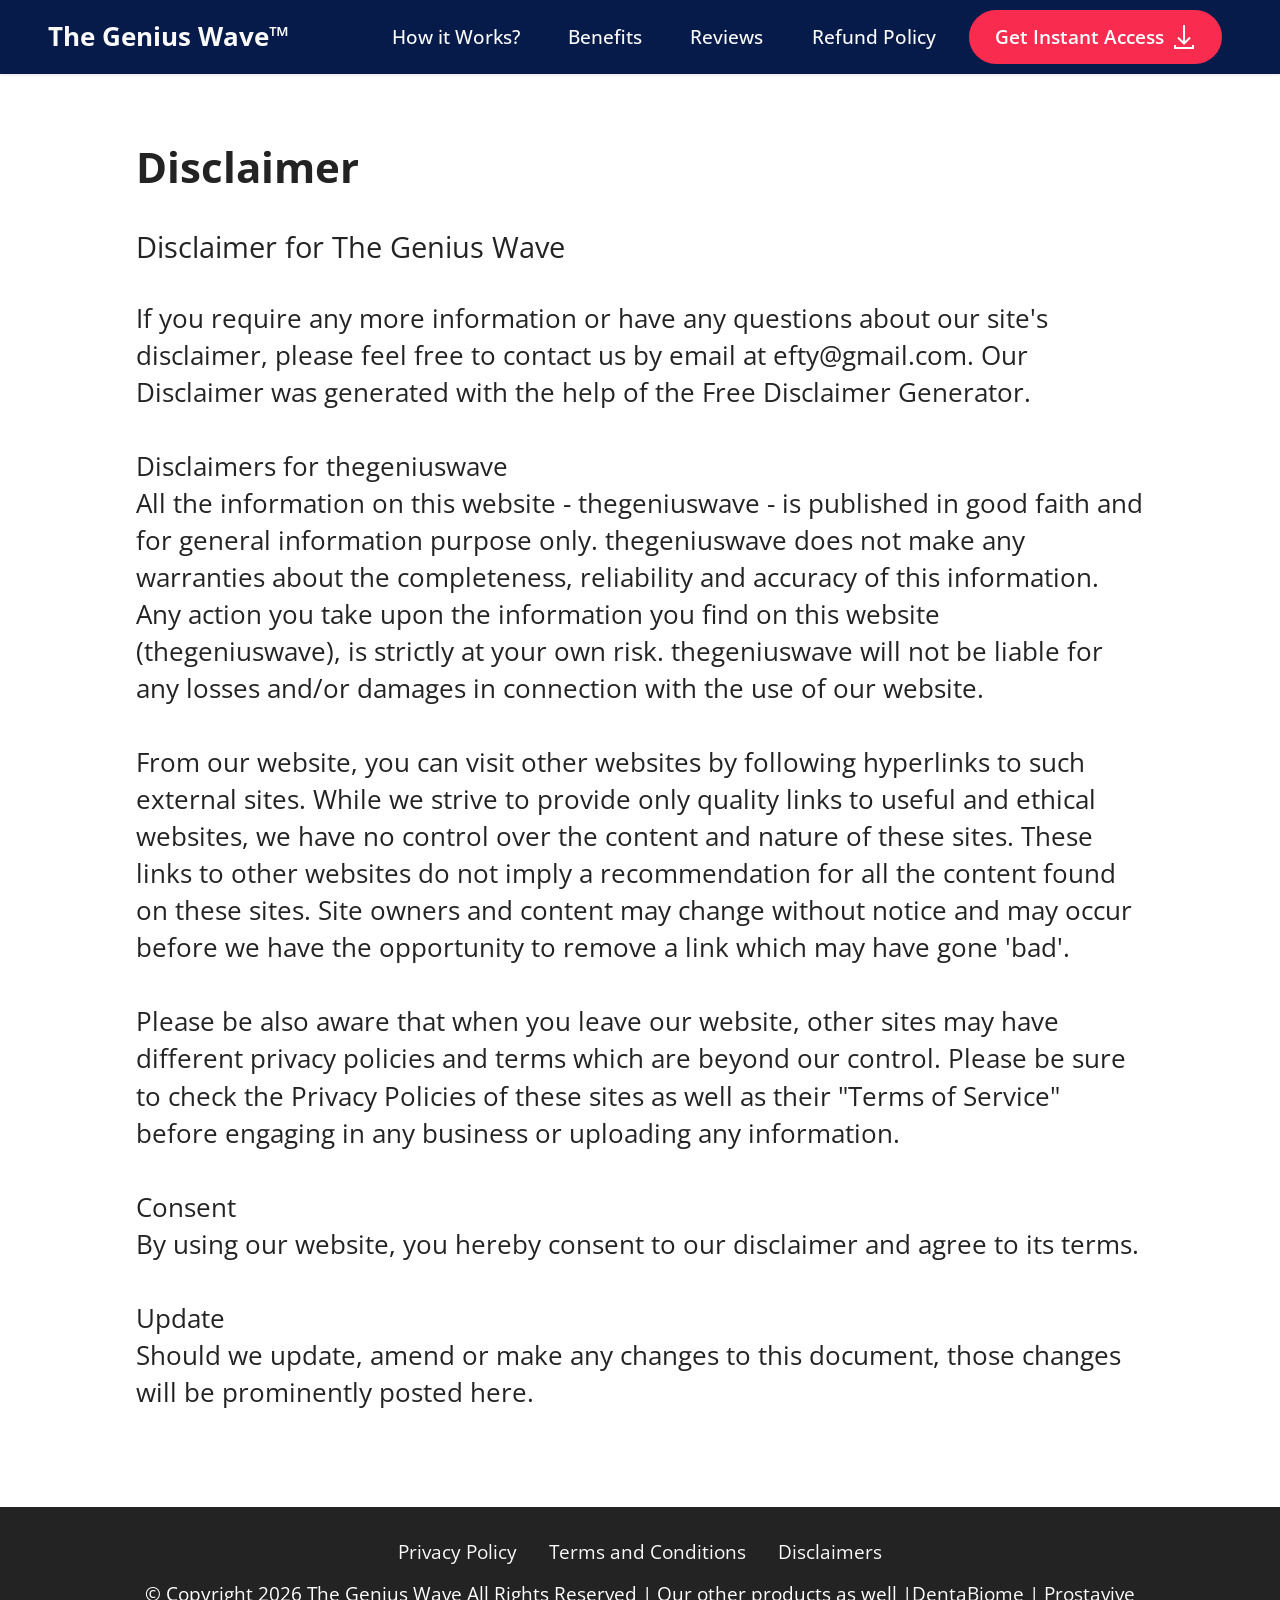
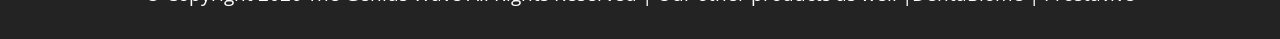
<file: Disclaimer.html>
<!DOCTYPE html>
<html  >
<head>
  <!-- Site made with Mobirise Website Builder v6.1.12, https://mobirise.com -->
  <meta charset="UTF-8">
  <meta http-equiv="X-UA-Compatible" content="IE=edge">
  <meta name="generator" content="Mobirise v6.1.12, mobirise.com">
  <meta name="viewport" content="width=device-width, initial-scale=1, minimum-scale=1">
  <link rel="shortcut icon" href="assets/images/thegeniuswave-128x75-128x75-1.png" type="image/x-icon">
  <meta name="description" content="Disclaimer for The Genius Wave">
  
  
  <title>Disclaimer</title>
  <link rel="stylesheet" href="assets/web/assets/mobirise-icons2/mobirise2.css">
  <link rel="stylesheet" href="assets/bootstrap/css/bootstrap.min.css">
  <link rel="stylesheet" href="assets/animatecss/animate.css">
  <link rel="stylesheet" href="assets/dropdown/css/style.css">
  <link rel="stylesheet" href="assets/socicon/css/styles.css">
  <link rel="stylesheet" href="assets/theme/css/style.css">
  <link rel="preload" href="https://fonts.googleapis.com/css?family=Open+Sans:300,400,500,600,700,800,300i,400i,500i,600i,700i,800i&display=swap" as="style" onload="this.onload=null;this.rel='stylesheet'">
  <noscript><link rel="stylesheet" href="https://fonts.googleapis.com/css?family=Open+Sans:300,400,500,600,700,800,300i,400i,500i,600i,700i,800i&display=swap"></noscript>
  <link rel="preload" as="style" href="assets/mobirise/css/mbr-additional.css?v=rbZAu5"><link rel="stylesheet" href="assets/mobirise/css/mbr-additional.css?v=rbZAu5" type="text/css">

  
  
  
</head>
<body>
  
  <section data-bs-version="5.1" class="menu menu2 cid-tLcIcNEty3" once="menu" id="menu2-h">
    
    <nav class="navbar navbar-dropdown navbar-fixed-top navbar-expand-lg">
        <div class="container-fluid">
            <div class="navbar-brand">
                
                <span class="navbar-caption-wrap"><a class="navbar-caption text-white text-primary display-7" href="index.html">The Genius Wave™&nbsp;<br></a></span>
            </div>
            <button class="navbar-toggler" type="button" data-toggle="collapse" data-bs-toggle="collapse" data-target="#navbarSupportedContent" data-bs-target="#navbarSupportedContent" aria-controls="navbarNavAltMarkup" aria-expanded="false" aria-label="Toggle navigation">
                <div class="hamburger">
                    <span></span>
                    <span></span>
                    <span></span>
                    <span></span>
                </div>
            </button>
            <div class="collapse navbar-collapse" id="navbarSupportedContent">
                <ul class="navbar-nav nav-dropdown" data-app-modern-menu="true"><li class="nav-item"><a class="nav-link link text-white text-primary display-4" href="index.html#content4-2d">How it Works?</a></li><li class="nav-item"><a class="nav-link link text-white text-primary display-4" href="index.html#content4-n">Benefits</a></li><li class="nav-item"><a class="nav-link link text-white text-primary display-4" href="index.html#team2-17">Reviews</a></li>
                    <li class="nav-item"><a class="nav-link link text-white text-primary display-4" href="index.html#features16-x">Refund Policy</a></li></ul>
                
                <div class="navbar-buttons mbr-section-btn"><a class="btn btn-danger display-4" href="https://geniussongoriginal.com/?&shield=478068gdnveq8necualr23ws26&extclid=abhi135"><span class="mobi-mbri mobi-mbri-download mbr-iconfont mbr-iconfont-btn"></span>Get Instant Access</a></div>
            </div>
        </div>
    </nav>
</section>

<section data-bs-version="5.1" class="content5 cid-tLGcNcCPOQ" id="content5-1g">
    
    <div class="container">
        <div class="row justify-content-center">
            <div class="col-md-12 col-lg-10">
                <h3 class="mbr-section-title mbr-fonts-style mb-4 display-2">
                    <strong>Disclaimer</strong></h3>
                <h4 class="mbr-section-subtitle mbr-fonts-style mb-4 display-5">
                    Disclaimer for The Genius Wave</h4>
                <p class="mbr-text mbr-fonts-style display-7">If you require any more information or have any questions about our site's disclaimer, please feel free to contact us by email at efty@gmail.com. Our Disclaimer was generated with the help of the Free Disclaimer Generator.
<br>
<br>Disclaimers for thegeniuswave
<br>All the information on this website - thegeniuswave - is published in good faith and for general information purpose only. thegeniuswave does not make any warranties about the completeness, reliability and accuracy of this information. Any action you take upon the information you find on this website (thegeniuswave), is strictly at your own risk. thegeniuswave will not be liable for any losses and/or damages in connection with the use of our website.
<br>
<br>From our website, you can visit other websites by following hyperlinks to such external sites. While we strive to provide only quality links to useful and ethical websites, we have no control over the content and nature of these sites. These links to other websites do not imply a recommendation for all the content found on these sites. Site owners and content may change without notice and may occur before we have the opportunity to remove a link which may have gone 'bad'.
<br>
<br>Please be also aware that when you leave our website, other sites may have different privacy policies and terms which are beyond our control. Please be sure to check the Privacy Policies of these sites as well as their "Terms of Service" before engaging in any business or uploading any information.
<br>
<br>Consent
<br>By using our website, you hereby consent to our disclaimer and agree to its terms.
<br>
<br>Update
<br>Should we update, amend or make any changes to this document, those changes will be prominently posted here.&nbsp;</p>
            </div>
        </div>
    </div>
</section>

<section data-bs-version="5.1" class="footer3 cid-tLcIcOmdx2" once="footers" id="footer3-i">

    

    

    <div class="container">
        <div class="media-container-row align-center mbr-white">
            <div class="row row-links">
                <ul class="foot-menu">
                    
                    
                    
                    
                    
                <li class="foot-menu-item mbr-fonts-style display-4"><a href="PrivacyPolicy.html#content5-1f" class="text-white text-primary">Privacy Policy</a></li><li class="foot-menu-item mbr-fonts-style display-4"><a href="TermsAndConditions.html#content5-1h" class="text-white text-primary">Terms and Conditions</a></li><li class="foot-menu-item mbr-fonts-style display-4"><a href="Disclaimer.html#content5-1g" class="text-white">Disclaimers</a></li></ul>
            </div>
            
            <div class="row row-copirayt">
                <p class="mbr-text mb-0 mbr-fonts-style mbr-white align-center display-4">© Copyright 2026 The Genius Wave&nbsp;All Rights Reserved | Our other products as well |<a href="https://www.us-en-dentalbiome.com/" class="text-white" target="_blank">DentaBiome</a> | <a href="https://www.prostaavive.store/" class="text-white" target="_blank">Prostavive</a></p>
            </div>
        </div>
    </div>
</section><script src="assets/bootstrap/js/bootstrap.bundle.min.js"></script>  <script src="assets/smoothscroll/smooth-scroll.js"></script>  <script src="assets/ytplayer/index.js"></script>  <script src="assets/dropdown/js/navbar-dropdown.js"></script>  <script src="assets/theme/js/script.js"></script>  
  
  
 <div id="scrollToTop" class="scrollToTop mbr-arrow-up"><a style="text-align: center;"><i class="mbr-arrow-up-icon mbr-arrow-up-icon-cm cm-icon cm-icon-smallarrow-up"></i></a></div>
    <input name="animation" type="hidden">
  </body>
</html>
</file>
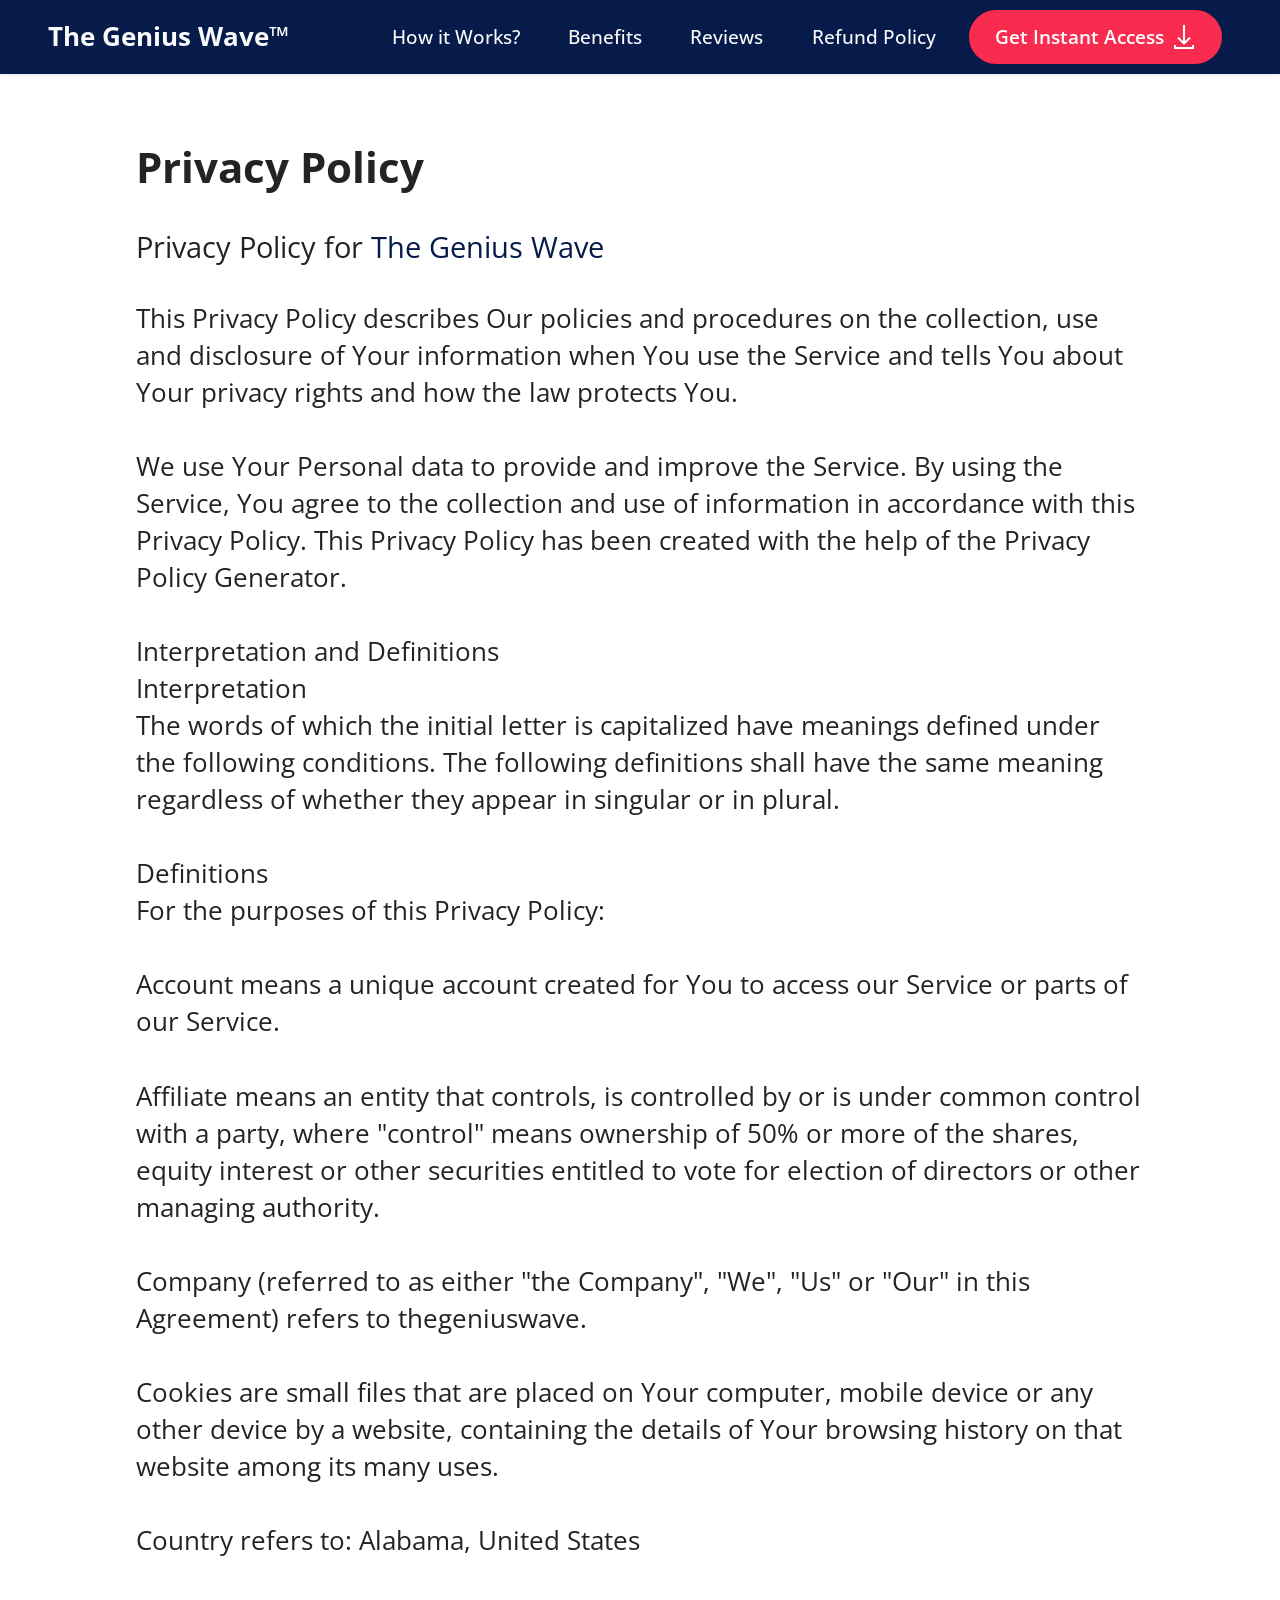
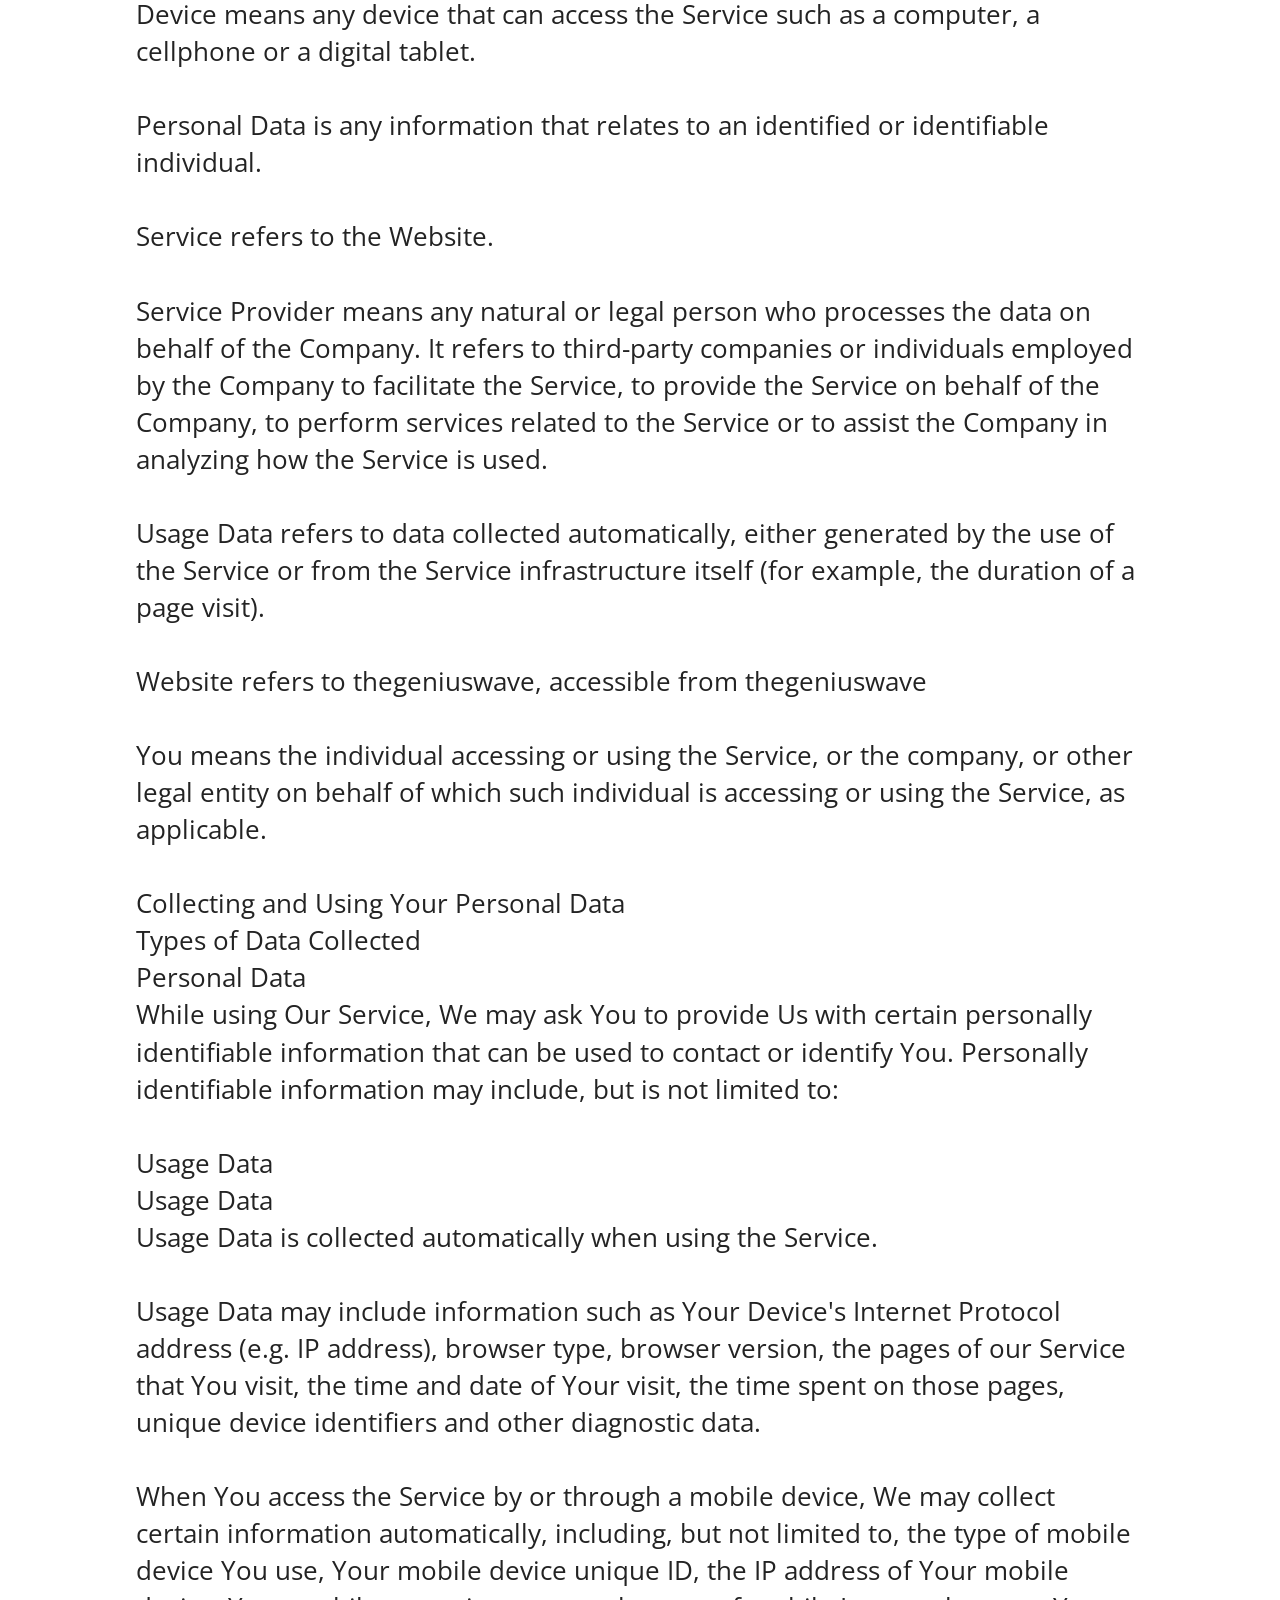
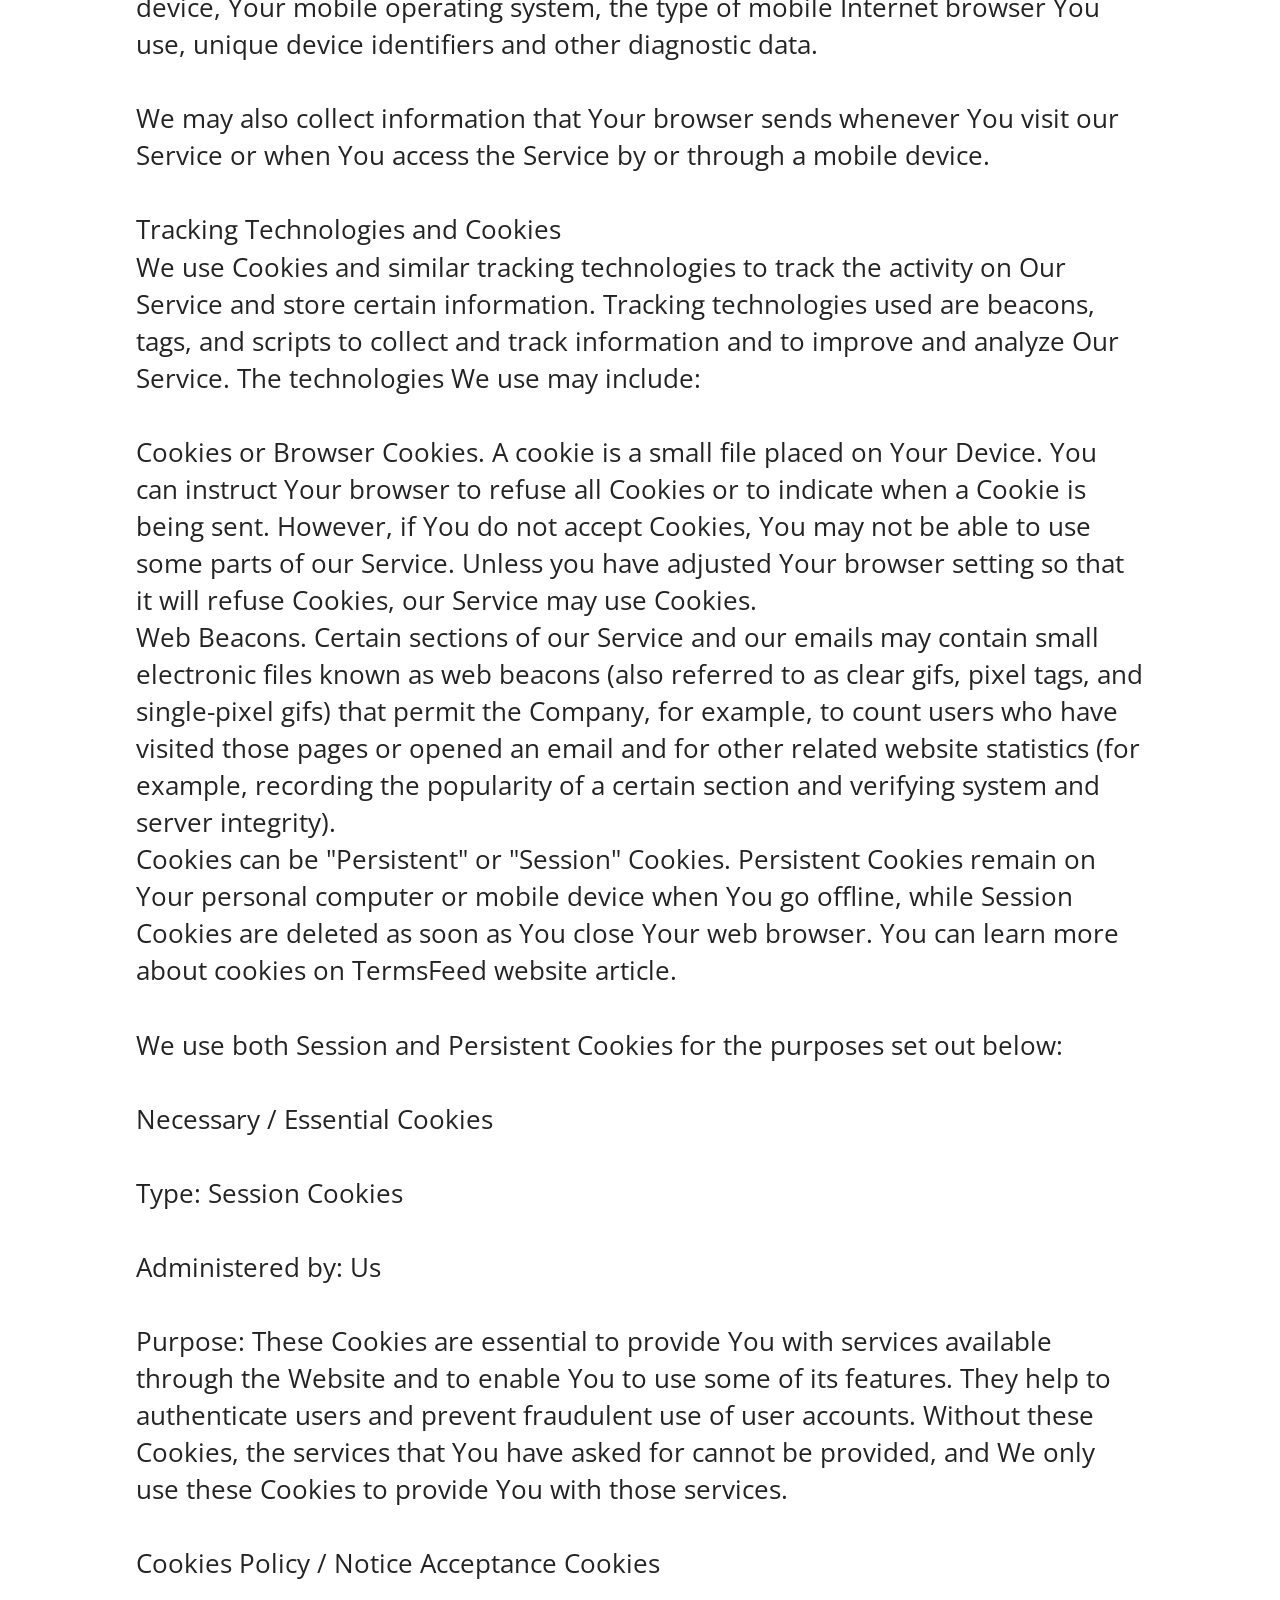
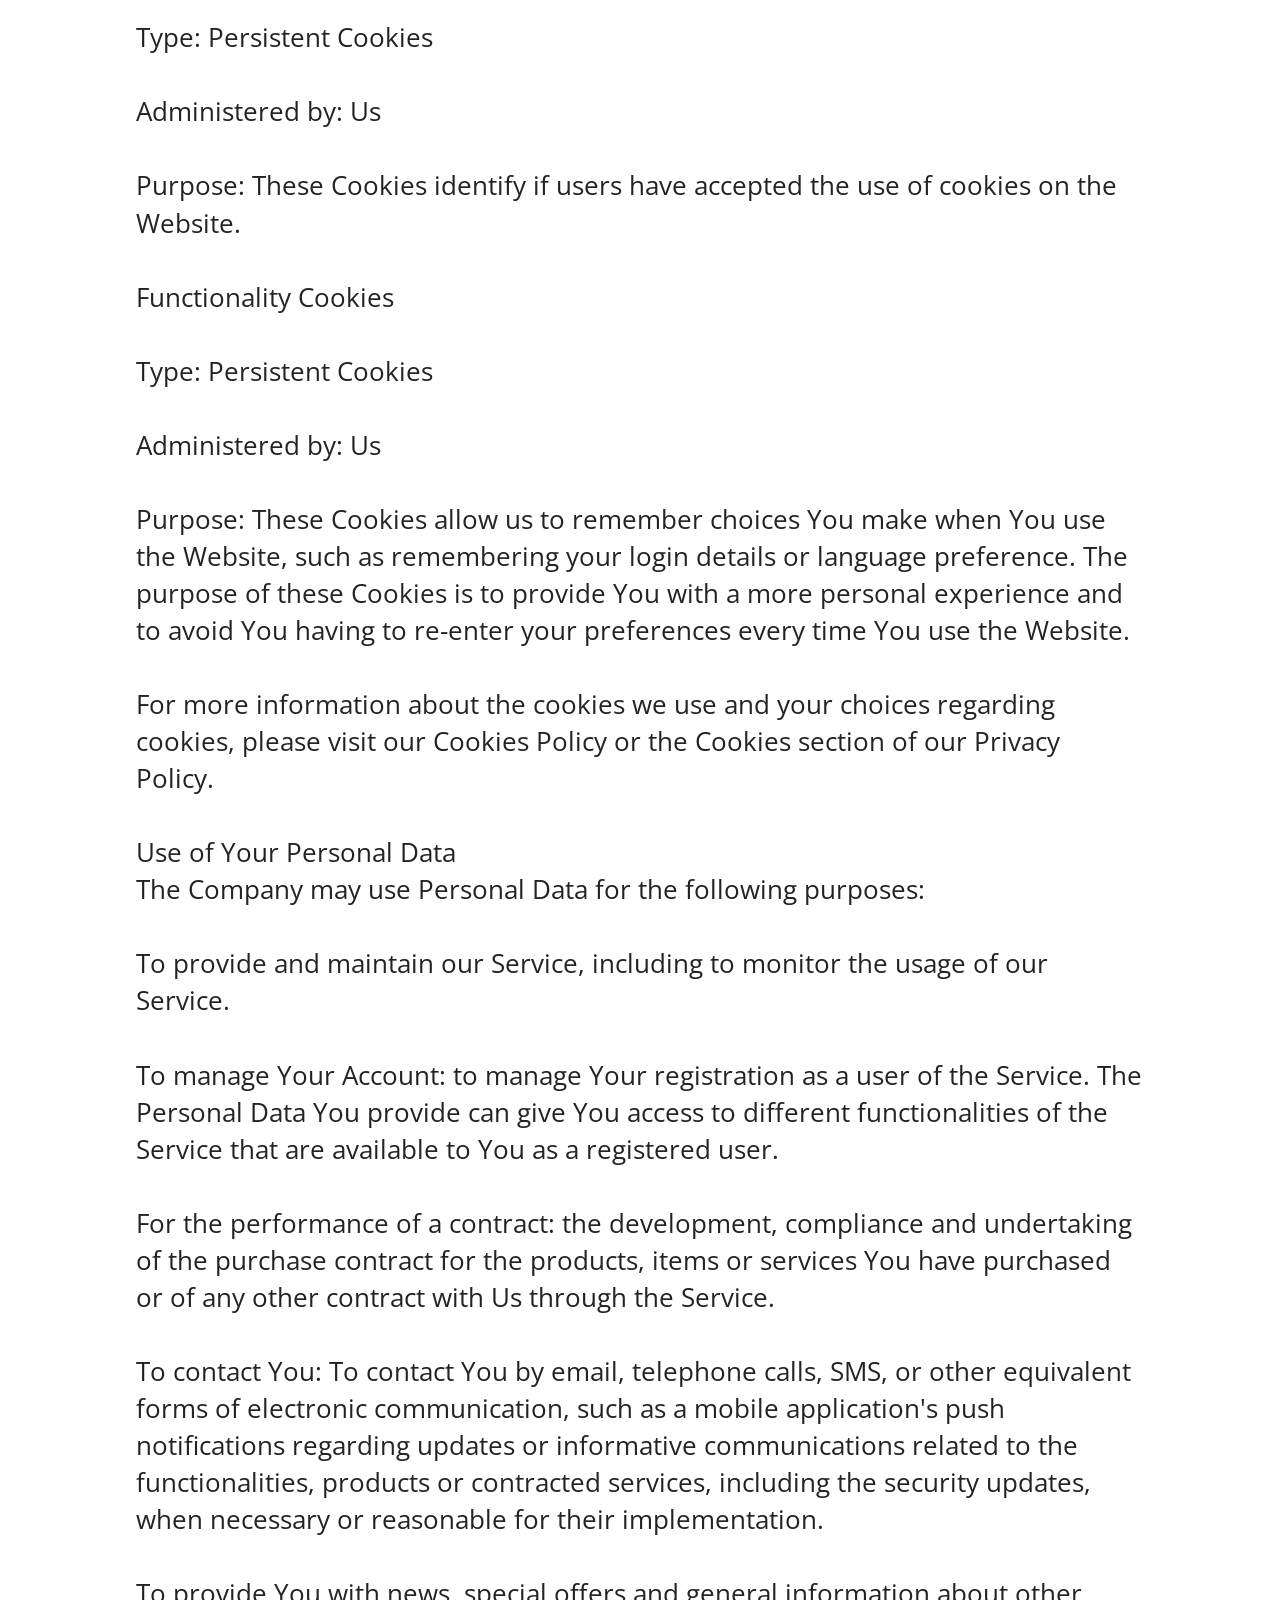
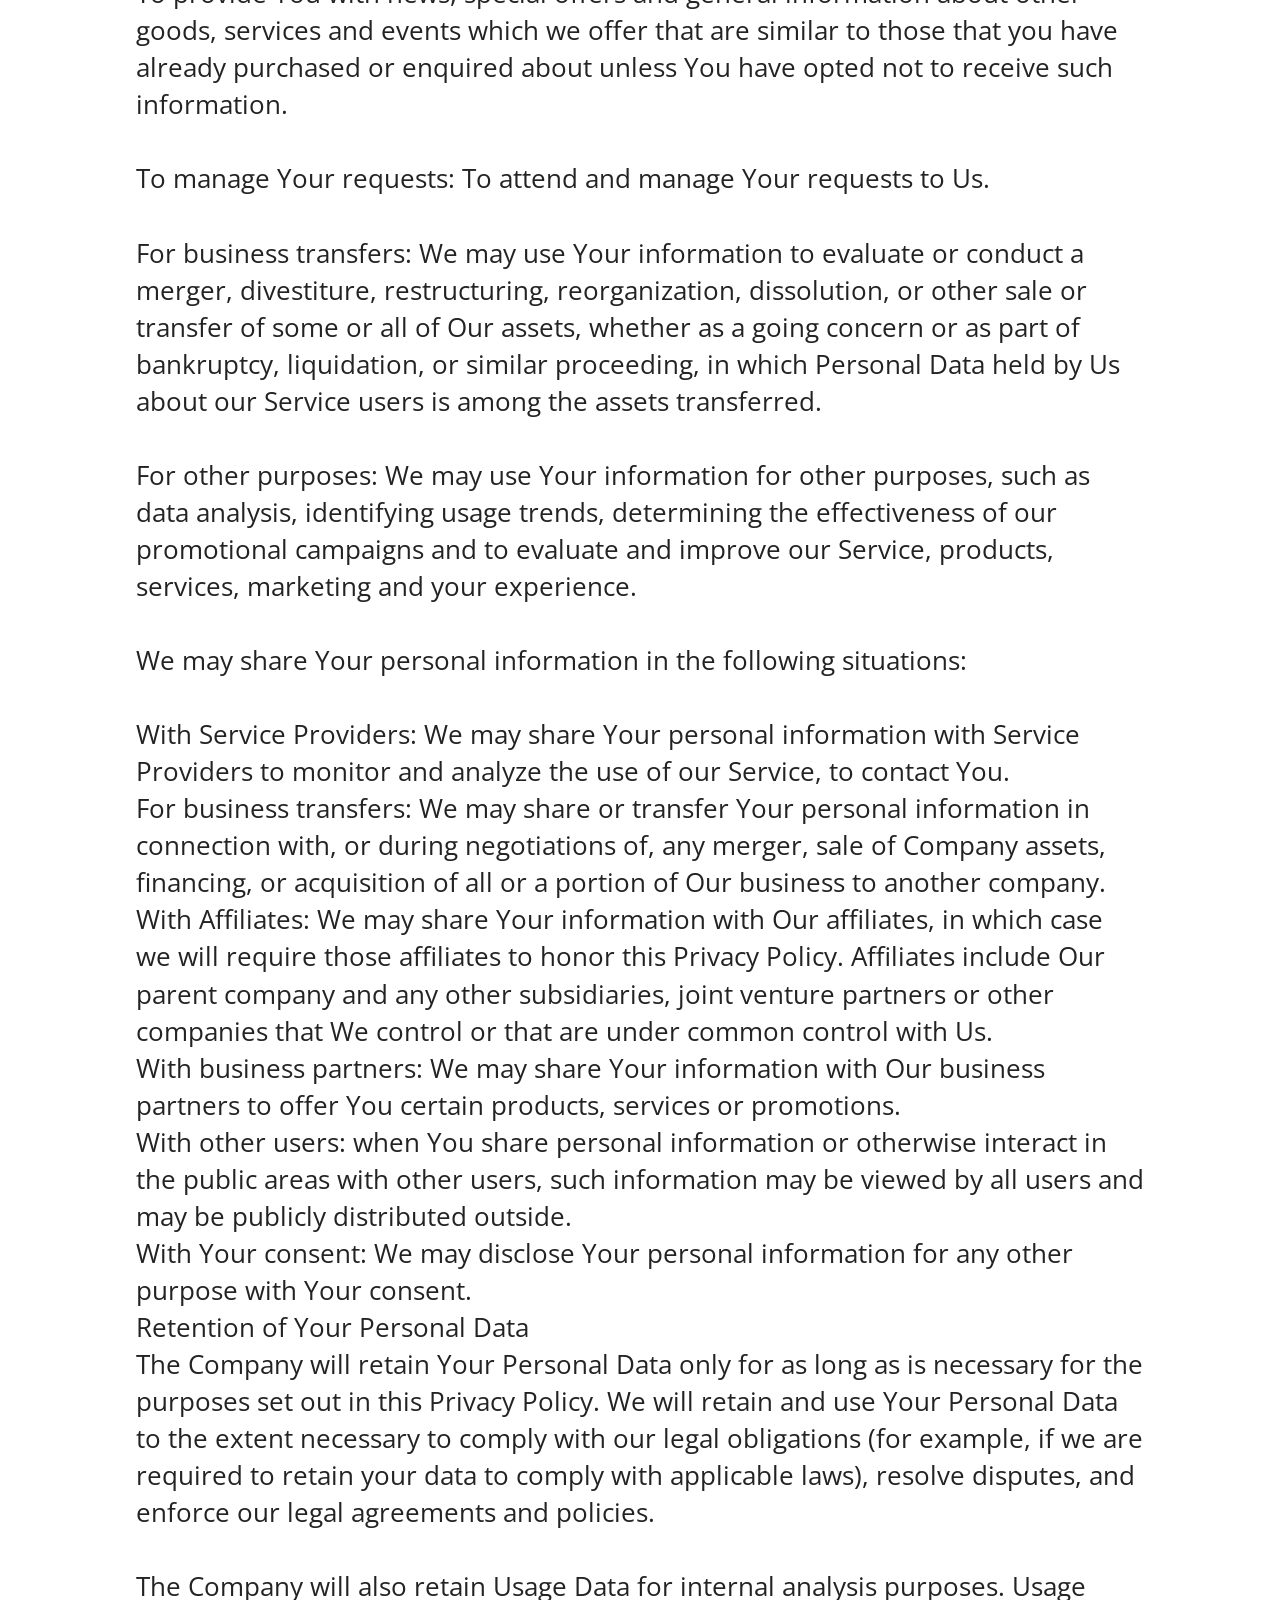
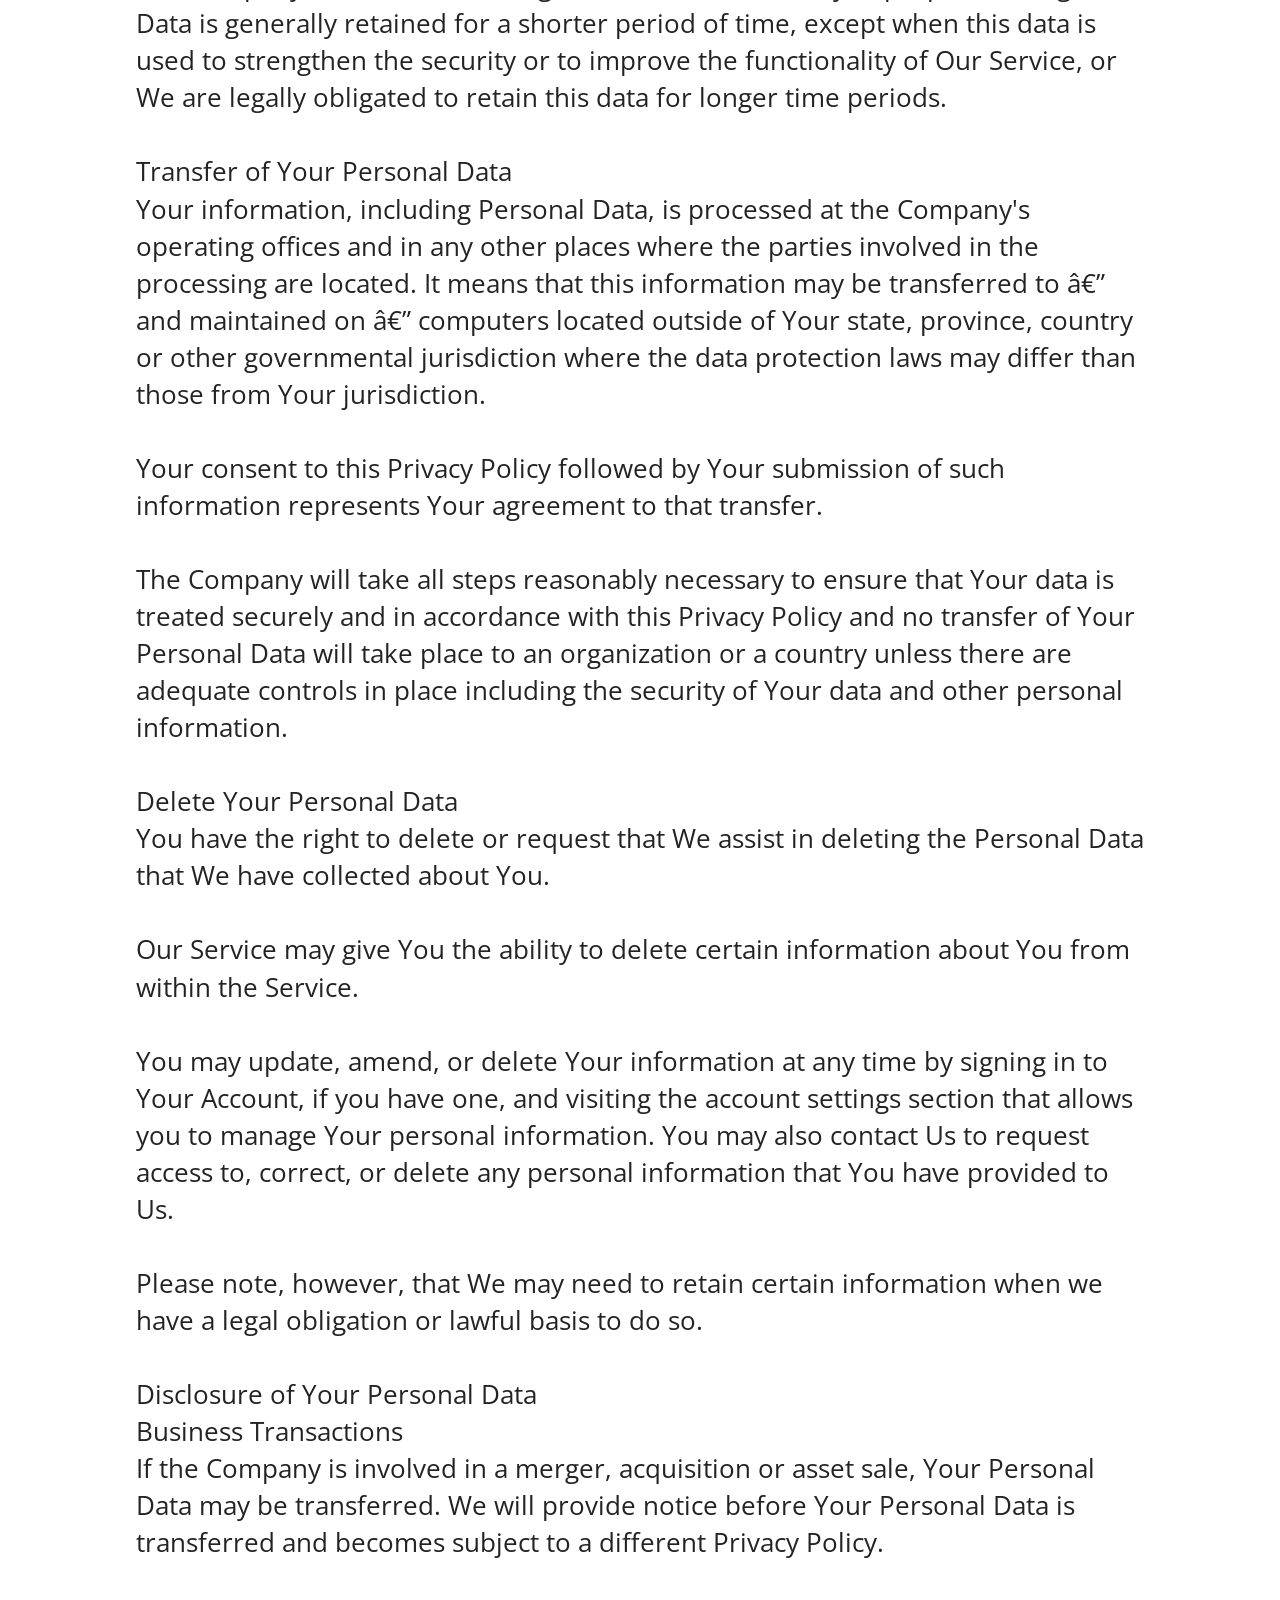
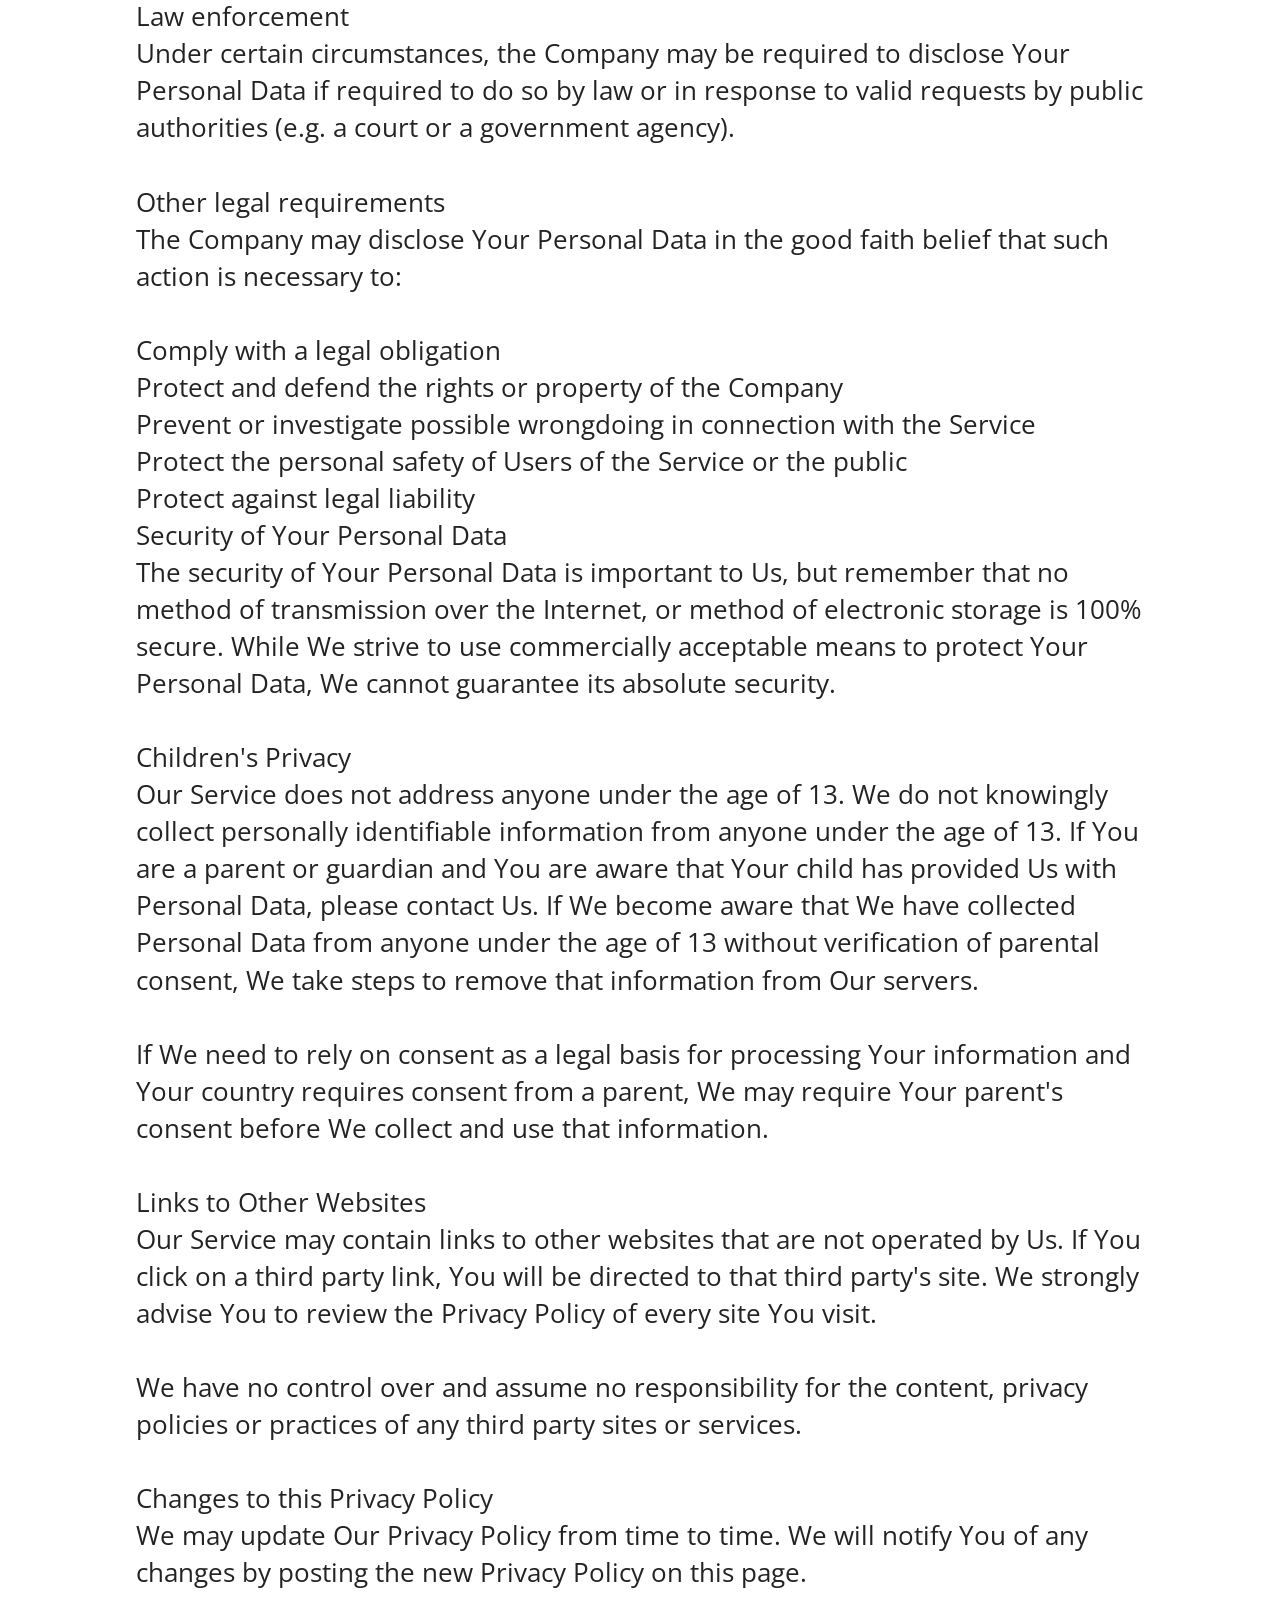
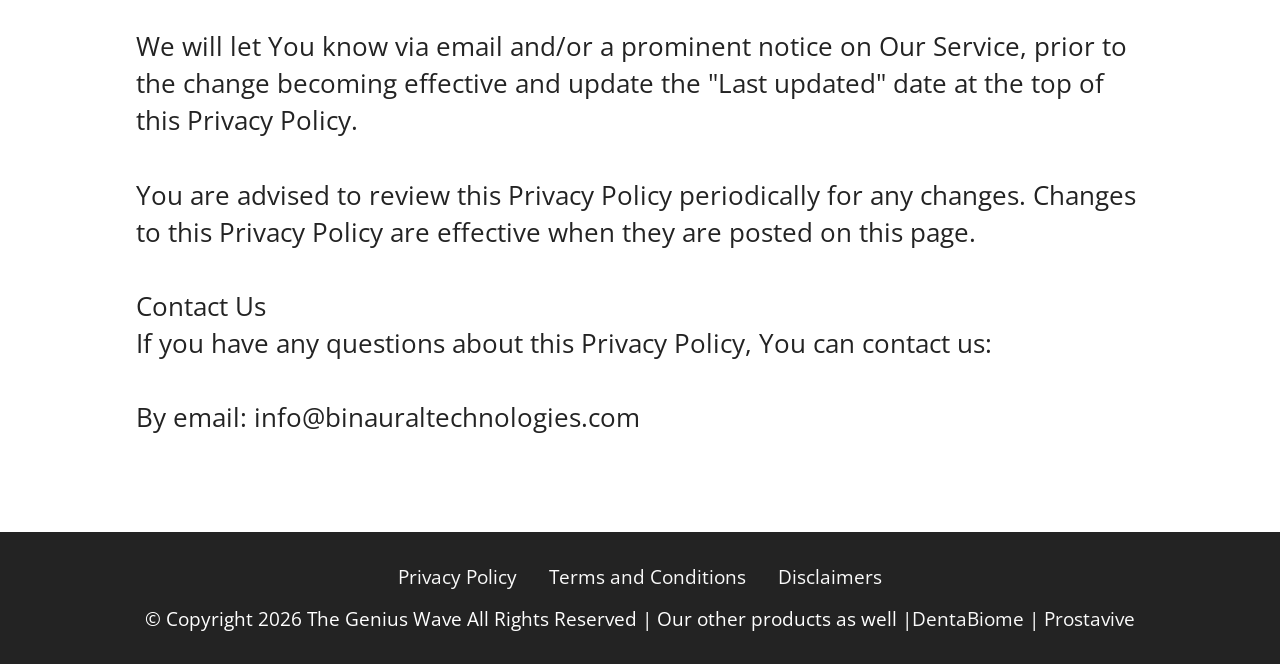
<file: PrivacyPolicy.html>
<!DOCTYPE html>
<html  >
<head>
  <!-- Site made with Mobirise Website Builder v6.1.12, https://mobirise.com -->
  <meta charset="UTF-8">
  <meta http-equiv="X-UA-Compatible" content="IE=edge">
  <meta name="generator" content="Mobirise v6.1.12, mobirise.com">
  <meta name="viewport" content="width=device-width, initial-scale=1, minimum-scale=1">
  <link rel="shortcut icon" href="assets/images/thegeniuswave-128x75-128x75-1.png" type="image/x-icon">
  <meta name="description" content="Privacy Policy for The Genius Wave">
  
  
  <title>Privacy Policy</title>
  <link rel="stylesheet" href="assets/web/assets/mobirise-icons2/mobirise2.css">
  <link rel="stylesheet" href="assets/bootstrap/css/bootstrap.min.css">
  <link rel="stylesheet" href="assets/animatecss/animate.css">
  <link rel="stylesheet" href="assets/dropdown/css/style.css">
  <link rel="stylesheet" href="assets/socicon/css/styles.css">
  <link rel="stylesheet" href="assets/theme/css/style.css">
  <link rel="preload" href="https://fonts.googleapis.com/css?family=Open+Sans:300,400,500,600,700,800,300i,400i,500i,600i,700i,800i&display=swap" as="style" onload="this.onload=null;this.rel='stylesheet'">
  <noscript><link rel="stylesheet" href="https://fonts.googleapis.com/css?family=Open+Sans:300,400,500,600,700,800,300i,400i,500i,600i,700i,800i&display=swap"></noscript>
  <link rel="preload" as="style" href="assets/mobirise/css/mbr-additional.css?v=DdNWRC"><link rel="stylesheet" href="assets/mobirise/css/mbr-additional.css?v=DdNWRC" type="text/css">

  
  
  
</head>
<body>
  
  <section data-bs-version="5.1" class="menu menu2 cid-tLclnOs7BI" once="menu" id="menu2-f">
    
    <nav class="navbar navbar-dropdown navbar-fixed-top navbar-expand-lg">
        <div class="container-fluid">
            <div class="navbar-brand">
                
                <span class="navbar-caption-wrap"><a class="navbar-caption text-white text-primary display-7" href="index.html">The Genius Wave™&nbsp;<br></a></span>
            </div>
            <button class="navbar-toggler" type="button" data-toggle="collapse" data-bs-toggle="collapse" data-target="#navbarSupportedContent" data-bs-target="#navbarSupportedContent" aria-controls="navbarNavAltMarkup" aria-expanded="false" aria-label="Toggle navigation">
                <div class="hamburger">
                    <span></span>
                    <span></span>
                    <span></span>
                    <span></span>
                </div>
            </button>
            <div class="collapse navbar-collapse" id="navbarSupportedContent">
                <ul class="navbar-nav nav-dropdown" data-app-modern-menu="true"><li class="nav-item"><a class="nav-link link text-white text-primary display-4" href="index.html#content4-2d">How it Works?</a></li><li class="nav-item"><a class="nav-link link text-white text-primary display-4" href="index.html#content4-n">Benefits</a></li><li class="nav-item"><a class="nav-link link text-white text-primary display-4" href="index.html#team2-17">Reviews</a></li>
                    <li class="nav-item"><a class="nav-link link text-white text-primary display-4" href="index.html#features16-x">Refund Policy</a></li></ul>
                
                <div class="navbar-buttons mbr-section-btn"><a class="btn btn-danger display-4" href="https://geniussongoriginal.com/?&shield=478068gdnveq8necualr23ws26&extclid=abhi135"><span class="mobi-mbri mobi-mbri-download mbr-iconfont mbr-iconfont-btn"></span>Get Instant Access</a></div>
            </div>
        </div>
    </nav>
</section>

<section data-bs-version="5.1" class="content5 cid-tLGbBzduJA" id="content5-1f">
    
    <div class="container-fluid">
        <div class="row justify-content-center">
            <div class="col-md-12 col-lg-10">
                <h3 class="mbr-section-title mbr-fonts-style mb-4 display-2">
                    <strong>Privacy Policy</strong></h3>
                <h4 class="mbr-section-subtitle mbr-fonts-style mb-4 display-5">Privacy Policy for <a href="https://www.thergeniuswave.com/" class="text-primary">The Genius Wave</a></h4>
                <p class="mbr-text mbr-fonts-style display-7">This Privacy Policy describes Our policies and procedures on the collection, use and disclosure of Your information when You use the Service and tells You about Your privacy rights and how the law protects You.
<br>
<br>We use Your Personal data to provide and improve the Service. By using the Service, You agree to the collection and use of information in accordance with this Privacy Policy. This Privacy Policy has been created with the help of the Privacy Policy Generator.
<br>
<br>Interpretation and Definitions
<br>Interpretation
<br>The words of which the initial letter is capitalized have meanings defined under the following conditions. The following definitions shall have the same meaning regardless of whether they appear in singular or in plural.
<br>
<br>Definitions
<br>For the purposes of this Privacy Policy:
<br>
<br>Account means a unique account created for You to access our Service or parts of our Service.
<br>
<br>Affiliate means an entity that controls, is controlled by or is under common control with a party, where "control" means ownership of 50% or more of the shares, equity interest or other securities entitled to vote for election of directors or other managing authority.
<br>
<br>Company (referred to as either "the Company", "We", "Us" or "Our" in this Agreement) refers to thegeniuswave.
<br>
<br>Cookies are small files that are placed on Your computer, mobile device or any other device by a website, containing the details of Your browsing history on that website among its many uses.
<br>
<br>Country refers to: Alabama, United States
<br>
<br>Device means any device that can access the Service such as a computer, a cellphone or a digital tablet.
<br>
<br>Personal Data is any information that relates to an identified or identifiable individual.
<br>
<br>Service refers to the Website.
<br>
<br>Service Provider means any natural or legal person who processes the data on behalf of the Company. It refers to third-party companies or individuals employed by the Company to facilitate the Service, to provide the Service on behalf of the Company, to perform services related to the Service or to assist the Company in analyzing how the Service is used.
<br>
<br>Usage Data refers to data collected automatically, either generated by the use of the Service or from the Service infrastructure itself (for example, the duration of a page visit).
<br>
<br>Website refers to thegeniuswave, accessible from thegeniuswave
<br>
<br>You means the individual accessing or using the Service, or the company, or other legal entity on behalf of which such individual is accessing or using the Service, as applicable.
<br>
<br>Collecting and Using Your Personal Data
<br>Types of Data Collected
<br>Personal Data
<br>While using Our Service, We may ask You to provide Us with certain personally identifiable information that can be used to contact or identify You. Personally identifiable information may include, but is not limited to:
<br>
<br>Usage Data
<br>Usage Data
<br>Usage Data is collected automatically when using the Service.
<br>
<br>Usage Data may include information such as Your Device's Internet Protocol address (e.g. IP address), browser type, browser version, the pages of our Service that You visit, the time and date of Your visit, the time spent on those pages, unique device identifiers and other diagnostic data.
<br>
<br>When You access the Service by or through a mobile device, We may collect certain information automatically, including, but not limited to, the type of mobile device You use, Your mobile device unique ID, the IP address of Your mobile device, Your mobile operating system, the type of mobile Internet browser You use, unique device identifiers and other diagnostic data.
<br>
<br>We may also collect information that Your browser sends whenever You visit our Service or when You access the Service by or through a mobile device.
<br>
<br>Tracking Technologies and Cookies
<br>We use Cookies and similar tracking technologies to track the activity on Our Service and store certain information. Tracking technologies used are beacons, tags, and scripts to collect and track information and to improve and analyze Our Service. The technologies We use may include:
<br>
<br>Cookies or Browser Cookies. A cookie is a small file placed on Your Device. You can instruct Your browser to refuse all Cookies or to indicate when a Cookie is being sent. However, if You do not accept Cookies, You may not be able to use some parts of our Service. Unless you have adjusted Your browser setting so that it will refuse Cookies, our Service may use Cookies.
<br>Web Beacons. Certain sections of our Service and our emails may contain small electronic files known as web beacons (also referred to as clear gifs, pixel tags, and single-pixel gifs) that permit the Company, for example, to count users who have visited those pages or opened an email and for other related website statistics (for example, recording the popularity of a certain section and verifying system and server integrity).
<br>Cookies can be "Persistent" or "Session" Cookies. Persistent Cookies remain on Your personal computer or mobile device when You go offline, while Session Cookies are deleted as soon as You close Your web browser. You can learn more about cookies on TermsFeed website article.
<br>
<br>We use both Session and Persistent Cookies for the purposes set out below:
<br>
<br>Necessary / Essential Cookies
<br>
<br>Type: Session Cookies
<br>
<br>Administered by: Us
<br>
<br>Purpose: These Cookies are essential to provide You with services available through the Website and to enable You to use some of its features. They help to authenticate users and prevent fraudulent use of user accounts. Without these Cookies, the services that You have asked for cannot be provided, and We only use these Cookies to provide You with those services.
<br>
<br>Cookies Policy / Notice Acceptance Cookies
<br>
<br>Type: Persistent Cookies
<br>
<br>Administered by: Us
<br>
<br>Purpose: These Cookies identify if users have accepted the use of cookies on the Website.
<br>
<br>Functionality Cookies
<br>
<br>Type: Persistent Cookies
<br>
<br>Administered by: Us
<br>
<br>Purpose: These Cookies allow us to remember choices You make when You use the Website, such as remembering your login details or language preference. The purpose of these Cookies is to provide You with a more personal experience and to avoid You having to re-enter your preferences every time You use the Website.
<br>
<br>For more information about the cookies we use and your choices regarding cookies, please visit our Cookies Policy or the Cookies section of our Privacy Policy.
<br>
<br>Use of Your Personal Data
<br>The Company may use Personal Data for the following purposes:
<br>
<br>To provide and maintain our Service, including to monitor the usage of our Service.
<br>
<br>To manage Your Account: to manage Your registration as a user of the Service. The Personal Data You provide can give You access to different functionalities of the Service that are available to You as a registered user.
<br>
<br>For the performance of a contract: the development, compliance and undertaking of the purchase contract for the products, items or services You have purchased or of any other contract with Us through the Service.
<br>
<br>To contact You: To contact You by email, telephone calls, SMS, or other equivalent forms of electronic communication, such as a mobile application's push notifications regarding updates or informative communications related to the functionalities, products or contracted services, including the security updates, when necessary or reasonable for their implementation.
<br>
<br>To provide You with news, special offers and general information about other goods, services and events which we offer that are similar to those that you have already purchased or enquired about unless You have opted not to receive such information.
<br>
<br>To manage Your requests: To attend and manage Your requests to Us.
<br>
<br>For business transfers: We may use Your information to evaluate or conduct a merger, divestiture, restructuring, reorganization, dissolution, or other sale or transfer of some or all of Our assets, whether as a going concern or as part of bankruptcy, liquidation, or similar proceeding, in which Personal Data held by Us about our Service users is among the assets transferred.
<br>
<br>For other purposes: We may use Your information for other purposes, such as data analysis, identifying usage trends, determining the effectiveness of our promotional campaigns and to evaluate and improve our Service, products, services, marketing and your experience.
<br>
<br>We may share Your personal information in the following situations:
<br>
<br>With Service Providers: We may share Your personal information with Service Providers to monitor and analyze the use of our Service, to contact You.
<br>For business transfers: We may share or transfer Your personal information in connection with, or during negotiations of, any merger, sale of Company assets, financing, or acquisition of all or a portion of Our business to another company.
<br>With Affiliates: We may share Your information with Our affiliates, in which case we will require those affiliates to honor this Privacy Policy. Affiliates include Our parent company and any other subsidiaries, joint venture partners or other companies that We control or that are under common control with Us.
<br>With business partners: We may share Your information with Our business partners to offer You certain products, services or promotions.
<br>With other users: when You share personal information or otherwise interact in the public areas with other users, such information may be viewed by all users and may be publicly distributed outside.
<br>With Your consent: We may disclose Your personal information for any other purpose with Your consent.
<br>Retention of Your Personal Data
<br>The Company will retain Your Personal Data only for as long as is necessary for the purposes set out in this Privacy Policy. We will retain and use Your Personal Data to the extent necessary to comply with our legal obligations (for example, if we are required to retain your data to comply with applicable laws), resolve disputes, and enforce our legal agreements and policies.
<br>
<br>The Company will also retain Usage Data for internal analysis purposes. Usage Data is generally retained for a shorter period of time, except when this data is used to strengthen the security or to improve the functionality of Our Service, or We are legally obligated to retain this data for longer time periods.
<br>
<br>Transfer of Your Personal Data
<br>Your information, including Personal Data, is processed at the Company's operating offices and in any other places where the parties involved in the processing are located. It means that this information may be transferred to â€” and maintained on â€” computers located outside of Your state, province, country or other governmental jurisdiction where the data protection laws may differ than those from Your jurisdiction.
<br>
<br>Your consent to this Privacy Policy followed by Your submission of such information represents Your agreement to that transfer.
<br>
<br>The Company will take all steps reasonably necessary to ensure that Your data is treated securely and in accordance with this Privacy Policy and no transfer of Your Personal Data will take place to an organization or a country unless there are adequate controls in place including the security of Your data and other personal information.
<br>
<br>Delete Your Personal Data
<br>You have the right to delete or request that We assist in deleting the Personal Data that We have collected about You.
<br>
<br>Our Service may give You the ability to delete certain information about You from within the Service.
<br>
<br>You may update, amend, or delete Your information at any time by signing in to Your Account, if you have one, and visiting the account settings section that allows you to manage Your personal information. You may also contact Us to request access to, correct, or delete any personal information that You have provided to Us.
<br>
<br>Please note, however, that We may need to retain certain information when we have a legal obligation or lawful basis to do so.
<br>
<br>Disclosure of Your Personal Data
<br>Business Transactions
<br>If the Company is involved in a merger, acquisition or asset sale, Your Personal Data may be transferred. We will provide notice before Your Personal Data is transferred and becomes subject to a different Privacy Policy.
<br>
<br>Law enforcement
<br>Under certain circumstances, the Company may be required to disclose Your Personal Data if required to do so by law or in response to valid requests by public authorities (e.g. a court or a government agency).
<br>
<br>Other legal requirements
<br>The Company may disclose Your Personal Data in the good faith belief that such action is necessary to:
<br>
<br>Comply with a legal obligation
<br>Protect and defend the rights or property of the Company
<br>Prevent or investigate possible wrongdoing in connection with the Service
<br>Protect the personal safety of Users of the Service or the public
<br>Protect against legal liability
<br>Security of Your Personal Data
<br>The security of Your Personal Data is important to Us, but remember that no method of transmission over the Internet, or method of electronic storage is 100% secure. While We strive to use commercially acceptable means to protect Your Personal Data, We cannot guarantee its absolute security.
<br>
<br>Children's Privacy
<br>Our Service does not address anyone under the age of 13. We do not knowingly collect personally identifiable information from anyone under the age of 13. If You are a parent or guardian and You are aware that Your child has provided Us with Personal Data, please contact Us. If We become aware that We have collected Personal Data from anyone under the age of 13 without verification of parental consent, We take steps to remove that information from Our servers.
<br>
<br>If We need to rely on consent as a legal basis for processing Your information and Your country requires consent from a parent, We may require Your parent's consent before We collect and use that information.
<br>
<br>Links to Other Websites
<br>Our Service may contain links to other websites that are not operated by Us. If You click on a third party link, You will be directed to that third party's site. We strongly advise You to review the Privacy Policy of every site You visit.
<br>
<br>We have no control over and assume no responsibility for the content, privacy policies or practices of any third party sites or services.
<br>
<br>Changes to this Privacy Policy
<br>We may update Our Privacy Policy from time to time. We will notify You of any changes by posting the new Privacy Policy on this page.
<br>
<br>We will let You know via email and/or a prominent notice on Our Service, prior to the change becoming effective and update the "Last updated" date at the top of this Privacy Policy.
<br>
<br>You are advised to review this Privacy Policy periodically for any changes. Changes to this Privacy Policy are effective when they are posted on this page.
<br>
<br>Contact Us
<br>If you have any questions about this Privacy Policy, You can contact us:
<br>
<br>By email: info@binauraltechnologies.com</p>
            </div>
        </div>
    </div>
</section>

<section data-bs-version="5.1" class="footer3 cid-tLcGI6bA0p" once="footers" id="footer3-g">

    

    

    <div class="container">
        <div class="media-container-row align-center mbr-white">
            <div class="row row-links">
                <ul class="foot-menu">
                    
                    
                    
                    
                    
                <li class="foot-menu-item mbr-fonts-style display-4"><a href="PrivacyPolicy.html#content5-1f" class="text-white text-primary">Privacy Policy</a></li><li class="foot-menu-item mbr-fonts-style display-4"><a href="TermsAndConditions.html#content5-1h" class="text-white text-primary">Terms and Conditions</a></li><li class="foot-menu-item mbr-fonts-style display-4"><a href="Disclaimer.html#content5-1g" class="text-white">Disclaimers</a></li></ul>
            </div>
            
            <div class="row row-copirayt">
                <p class="mbr-text mb-0 mbr-fonts-style mbr-white align-center display-4">© Copyright 2026 The Genius Wave&nbsp;All Rights Reserved | Our other products as well |<a href="https://www.us-en-dentalbiome.com/" class="text-white" target="_blank">DentaBiome</a> | <a href="https://www.prostaavive.store/" class="text-white" target="_blank">Prostavive</a></p>
            </div>
        </div>
    </div>
</section><script src="assets/bootstrap/js/bootstrap.bundle.min.js"></script>  <script src="assets/smoothscroll/smooth-scroll.js"></script>  <script src="assets/ytplayer/index.js"></script>  <script src="assets/dropdown/js/navbar-dropdown.js"></script>  <script src="assets/theme/js/script.js"></script>  
  
  
 <div id="scrollToTop" class="scrollToTop mbr-arrow-up"><a style="text-align: center;"><i class="mbr-arrow-up-icon mbr-arrow-up-icon-cm cm-icon cm-icon-smallarrow-up"></i></a></div>
    <input name="animation" type="hidden">
  </body>
</html>
</file>
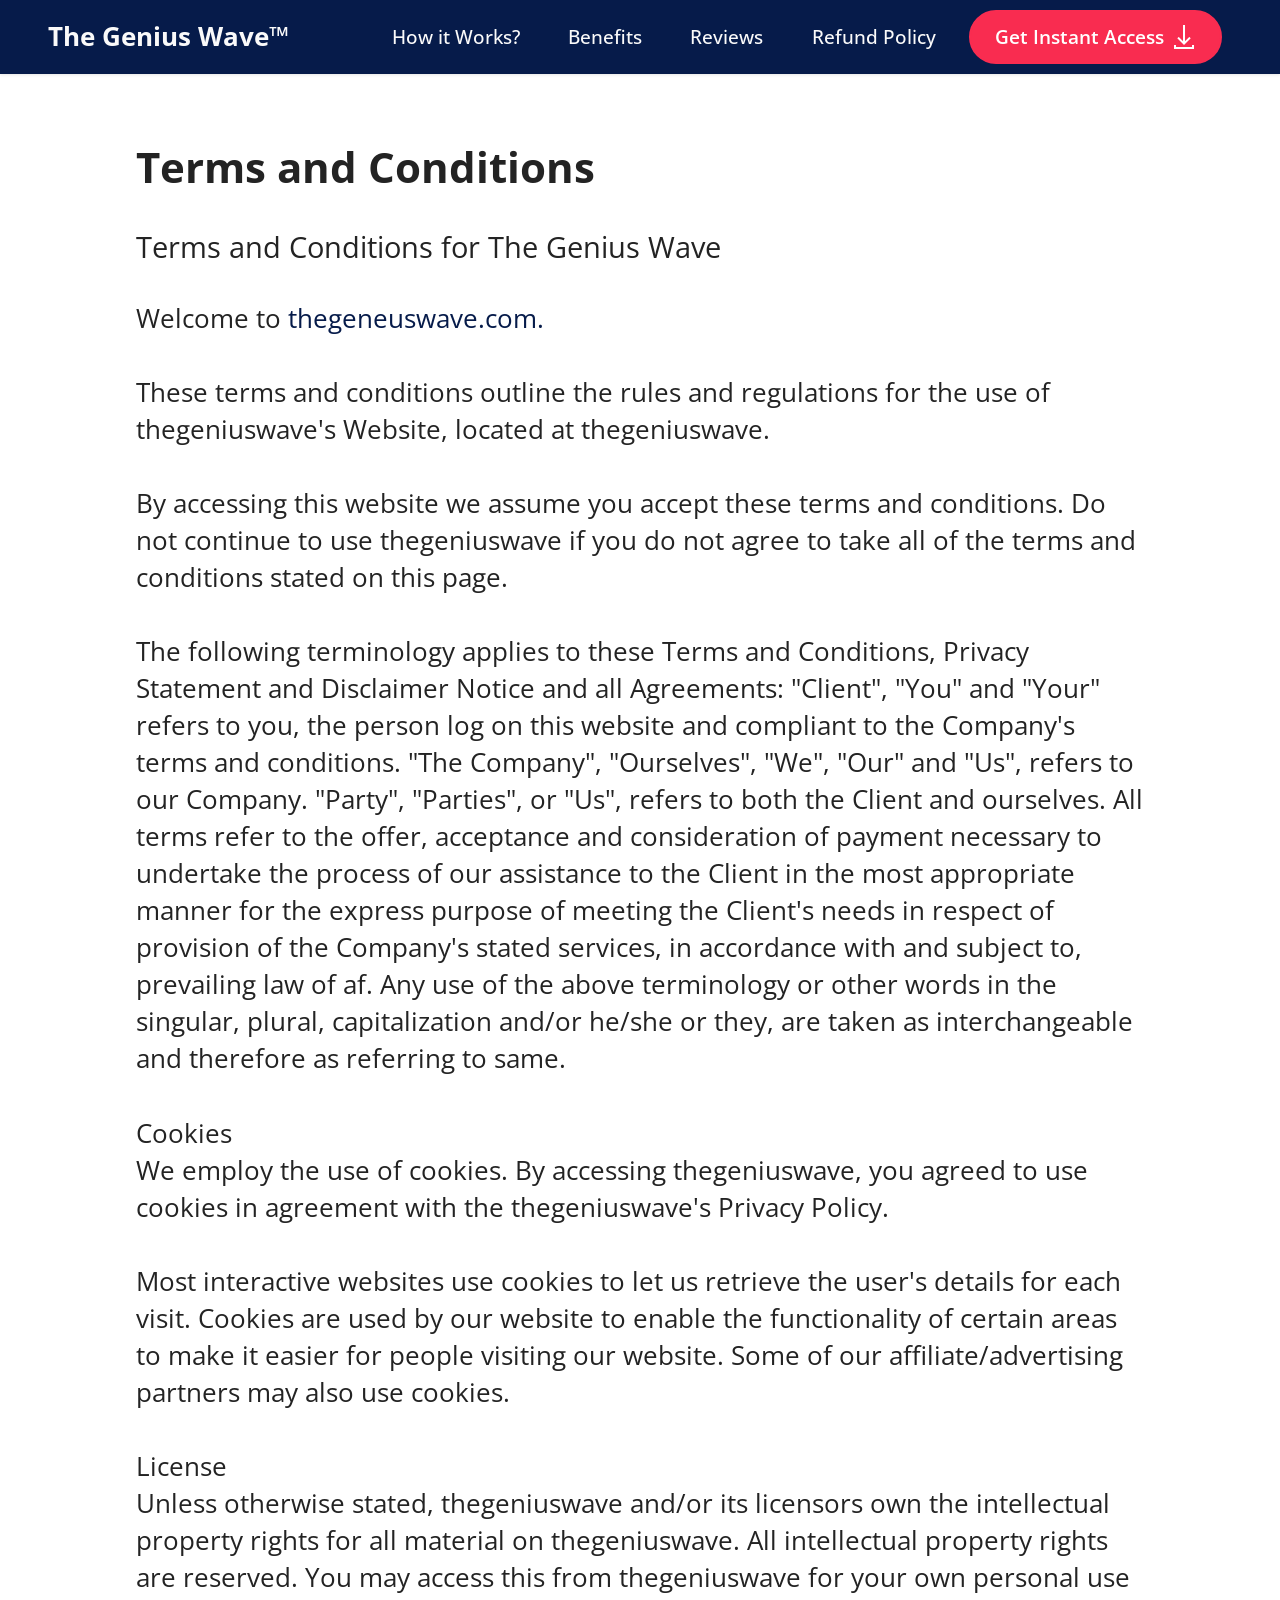
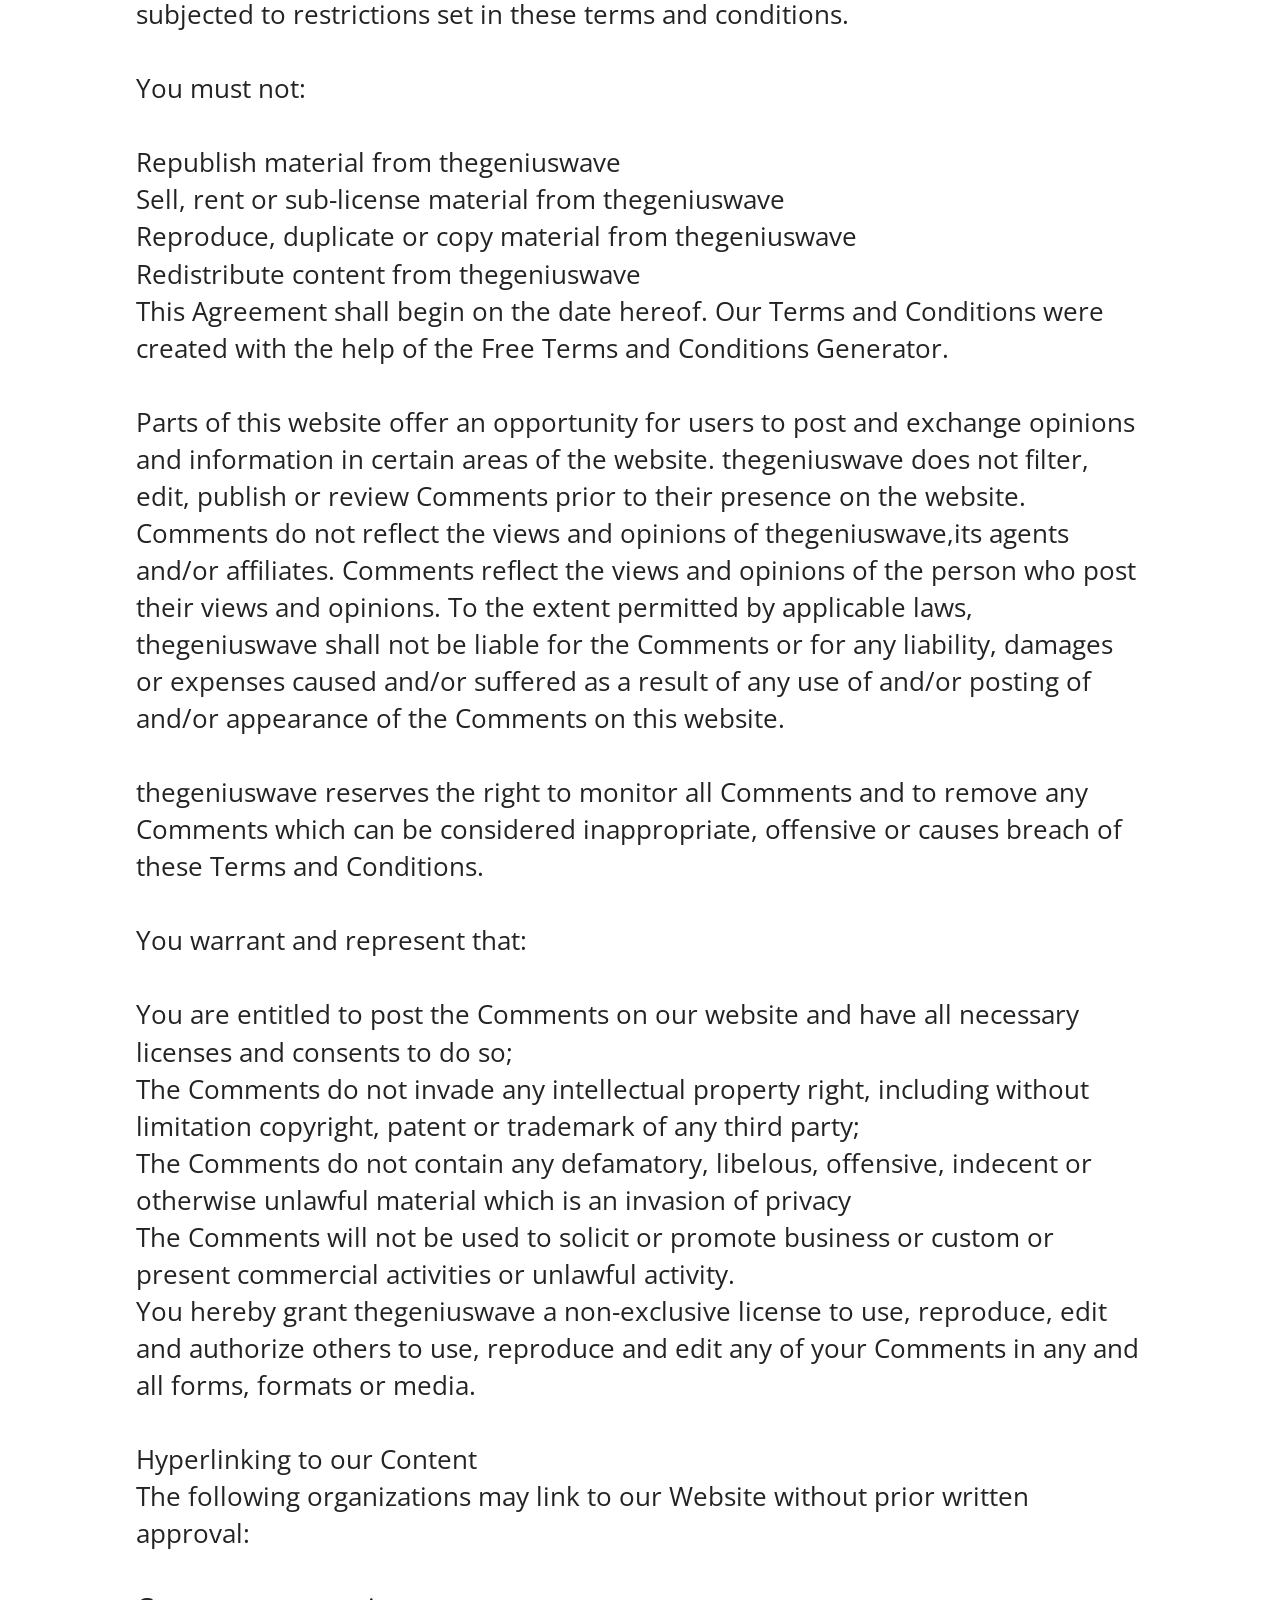
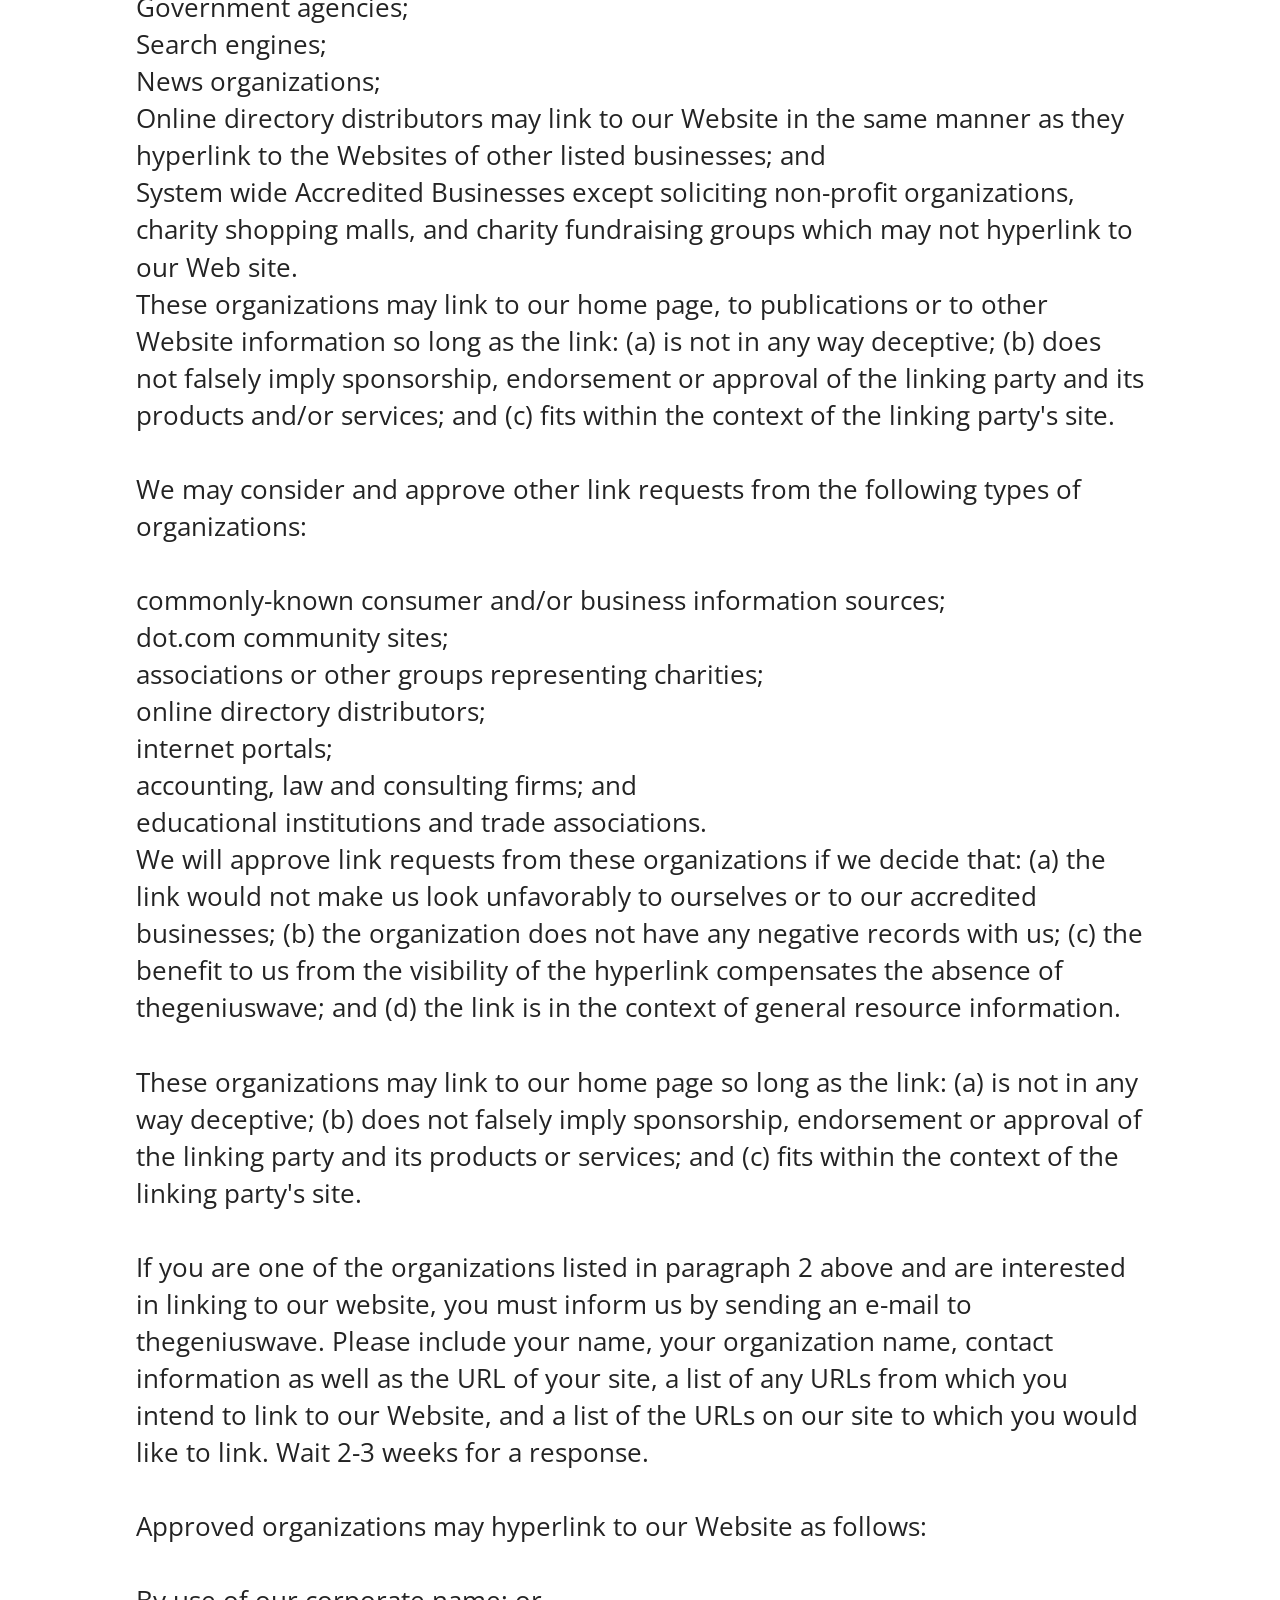
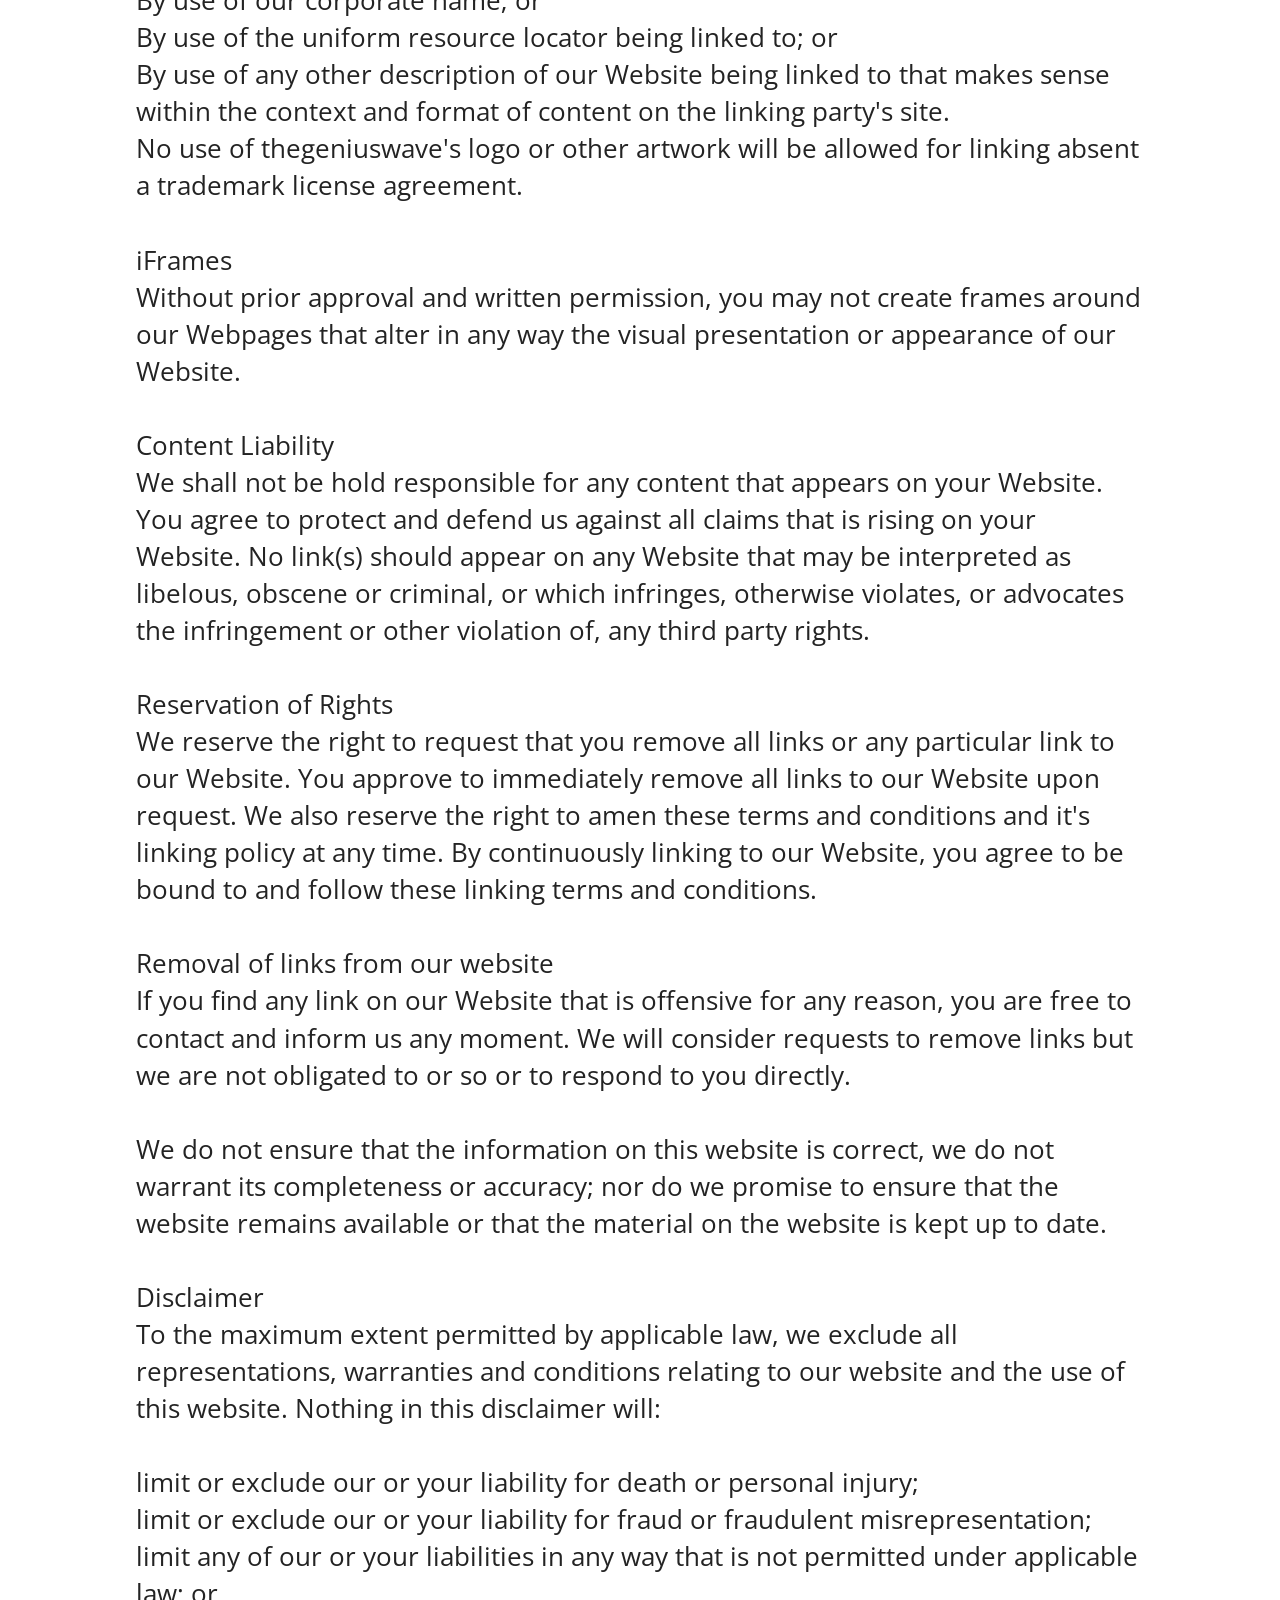
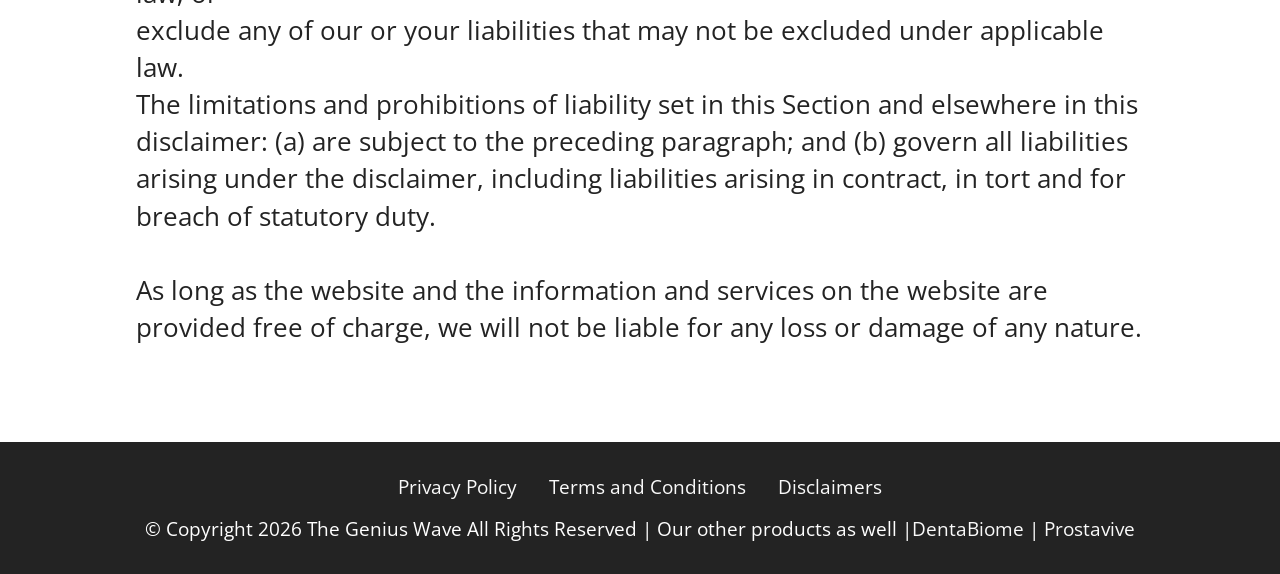
<file: TermsAndConditions.html>
<!DOCTYPE html>
<html  >
<head>
  <!-- Site made with Mobirise Website Builder v6.1.12, https://mobirise.com -->
  <meta charset="UTF-8">
  <meta http-equiv="X-UA-Compatible" content="IE=edge">
  <meta name="generator" content="Mobirise v6.1.12, mobirise.com">
  <meta name="viewport" content="width=device-width, initial-scale=1, minimum-scale=1">
  <link rel="shortcut icon" href="assets/images/thegeniuswave-128x75-128x75-1.png" type="image/x-icon">
  <meta name="description" content="Terms And Conditions for The Genius Wave">
  
  
  <title>Terms And Conditions</title>
  <link rel="stylesheet" href="assets/web/assets/mobirise-icons2/mobirise2.css">
  <link rel="stylesheet" href="assets/bootstrap/css/bootstrap.min.css">
  <link rel="stylesheet" href="assets/animatecss/animate.css">
  <link rel="stylesheet" href="assets/dropdown/css/style.css">
  <link rel="stylesheet" href="assets/socicon/css/styles.css">
  <link rel="stylesheet" href="assets/theme/css/style.css">
  <link rel="preload" href="https://fonts.googleapis.com/css?family=Open+Sans:300,400,500,600,700,800,300i,400i,500i,600i,700i,800i&display=swap" as="style" onload="this.onload=null;this.rel='stylesheet'">
  <noscript><link rel="stylesheet" href="https://fonts.googleapis.com/css?family=Open+Sans:300,400,500,600,700,800,300i,400i,500i,600i,700i,800i&display=swap"></noscript>
  <link rel="preload" as="style" href="assets/mobirise/css/mbr-additional.css?v=MFMEzO"><link rel="stylesheet" href="assets/mobirise/css/mbr-additional.css?v=MFMEzO" type="text/css">

  
  
  
</head>
<body>
  
  <section data-bs-version="5.1" class="menu menu2 cid-tLcIgUkpyM" once="menu" id="menu2-j">
    
    <nav class="navbar navbar-dropdown navbar-fixed-top navbar-expand-lg">
        <div class="container-fluid">
            <div class="navbar-brand">
                
                <span class="navbar-caption-wrap"><a class="navbar-caption text-white text-primary display-7" href="index.html">The Genius Wave™&nbsp;<br></a></span>
            </div>
            <button class="navbar-toggler" type="button" data-toggle="collapse" data-bs-toggle="collapse" data-target="#navbarSupportedContent" data-bs-target="#navbarSupportedContent" aria-controls="navbarNavAltMarkup" aria-expanded="false" aria-label="Toggle navigation">
                <div class="hamburger">
                    <span></span>
                    <span></span>
                    <span></span>
                    <span></span>
                </div>
            </button>
            <div class="collapse navbar-collapse" id="navbarSupportedContent">
                <ul class="navbar-nav nav-dropdown" data-app-modern-menu="true"><li class="nav-item"><a class="nav-link link text-white text-primary display-4" href="index.html#content4-2d">How it Works?</a></li><li class="nav-item"><a class="nav-link link text-white text-primary display-4" href="index.html#content4-n">Benefits</a></li><li class="nav-item"><a class="nav-link link text-white text-primary display-4" href="index.html#team2-17">Reviews</a></li>
                    <li class="nav-item"><a class="nav-link link text-white text-primary display-4" href="index.html#features16-x">Refund Policy</a></li></ul>
                
                <div class="navbar-buttons mbr-section-btn"><a class="btn btn-danger display-4" href="https://geniussongoriginal.com/?&shield=478068gdnveq8necualr23ws26&extclid=abhi135"><span class="mobi-mbri mobi-mbri-download mbr-iconfont mbr-iconfont-btn"></span>Get Instant Access</a></div>
            </div>
        </div>
    </nav>
</section>

<section data-bs-version="5.1" class="content5 cid-tLGdvaL88b" id="content5-1h">
    
    <div class="container">
        <div class="row justify-content-center">
            <div class="col-md-12 col-lg-10">
                <h3 class="mbr-section-title mbr-fonts-style mb-4 display-2"><strong>Terms and Conditions</strong></h3>
                <h4 class="mbr-section-subtitle mbr-fonts-style mb-4 display-5">Terms and Conditions for The Genius Wave</h4>
                <p class="mbr-text mbr-fonts-style display-7">Welcome to <a href="https://geniussongoriginal.com/?&shield=478068gdnveq8necualr23ws26&extclid=abhi135" class="text-primary">thegeneuswave.com.</a><br><br>These terms and conditions outline the rules and regulations for the use of thegeniuswave's Website, located at thegeniuswave.
<br>
<br>By accessing this website we assume you accept these terms and conditions. Do not continue to use thegeniuswave if you do not agree to take all of the terms and conditions stated on this page.
<br>
<br>The following terminology applies to these Terms and Conditions, Privacy Statement and Disclaimer Notice and all Agreements: "Client", "You" and "Your" refers to you, the person log on this website and compliant to the Company's terms and conditions. "The Company", "Ourselves", "We", "Our" and "Us", refers to our Company. "Party", "Parties", or "Us", refers to both the Client and ourselves. All terms refer to the offer, acceptance and consideration of payment necessary to undertake the process of our assistance to the Client in the most appropriate manner for the express purpose of meeting the Client's needs in respect of provision of the Company's stated services, in accordance with and subject to, prevailing law of af. Any use of the above terminology or other words in the singular, plural, capitalization and/or he/she or they, are taken as interchangeable and therefore as referring to same.
<br>
<br>Cookies
<br>We employ the use of cookies. By accessing thegeniuswave, you agreed to use cookies in agreement with the thegeniuswave's Privacy Policy.
<br>
<br>Most interactive websites use cookies to let us retrieve the user's details for each visit. Cookies are used by our website to enable the functionality of certain areas to make it easier for people visiting our website. Some of our affiliate/advertising partners may also use cookies.
<br>
<br>License
<br>Unless otherwise stated, thegeniuswave and/or its licensors own the intellectual property rights for all material on thegeniuswave. All intellectual property rights are reserved. You may access this from thegeniuswave for your own personal use subjected to restrictions set in these terms and conditions.
<br>
<br>You must not:
<br>
<br>Republish material from thegeniuswave
<br>Sell, rent or sub-license material from thegeniuswave
<br>Reproduce, duplicate or copy material from thegeniuswave
<br>Redistribute content from thegeniuswave
<br>This Agreement shall begin on the date hereof. Our Terms and Conditions were created with the help of the Free Terms and Conditions Generator.
<br>
<br>Parts of this website offer an opportunity for users to post and exchange opinions and information in certain areas of the website. thegeniuswave does not filter, edit, publish or review Comments prior to their presence on the website. Comments do not reflect the views and opinions of thegeniuswave,its agents and/or affiliates. Comments reflect the views and opinions of the person who post their views and opinions. To the extent permitted by applicable laws, thegeniuswave shall not be liable for the Comments or for any liability, damages or expenses caused and/or suffered as a result of any use of and/or posting of and/or appearance of the Comments on this website.
<br>
<br>thegeniuswave reserves the right to monitor all Comments and to remove any Comments which can be considered inappropriate, offensive or causes breach of these Terms and Conditions.
<br>
<br>You warrant and represent that:
<br>
<br>You are entitled to post the Comments on our website and have all necessary licenses and consents to do so;
<br>The Comments do not invade any intellectual property right, including without limitation copyright, patent or trademark of any third party;
<br>The Comments do not contain any defamatory, libelous, offensive, indecent or otherwise unlawful material which is an invasion of privacy
<br>The Comments will not be used to solicit or promote business or custom or present commercial activities or unlawful activity.
<br>You hereby grant thegeniuswave a non-exclusive license to use, reproduce, edit and authorize others to use, reproduce and edit any of your Comments in any and all forms, formats or media.
<br>
<br>Hyperlinking to our Content
<br>The following organizations may link to our Website without prior written approval:
<br>
<br>Government agencies;
<br>Search engines;
<br>News organizations;
<br>Online directory distributors may link to our Website in the same manner as they hyperlink to the Websites of other listed businesses; and
<br>System wide Accredited Businesses except soliciting non-profit organizations, charity shopping malls, and charity fundraising groups which may not hyperlink to our Web site.
<br>These organizations may link to our home page, to publications or to other Website information so long as the link: (a) is not in any way deceptive; (b) does not falsely imply sponsorship, endorsement or approval of the linking party and its products and/or services; and (c) fits within the context of the linking party's site.
<br>
<br>We may consider and approve other link requests from the following types of organizations:
<br>
<br>commonly-known consumer and/or business information sources;
<br>dot.com community sites;
<br>associations or other groups representing charities;
<br>online directory distributors;
<br>internet portals;
<br>accounting, law and consulting firms; and
<br>educational institutions and trade associations.
<br>We will approve link requests from these organizations if we decide that: (a) the link would not make us look unfavorably to ourselves or to our accredited businesses; (b) the organization does not have any negative records with us; (c) the benefit to us from the visibility of the hyperlink compensates the absence of thegeniuswave; and (d) the link is in the context of general resource information.
<br>
<br>These organizations may link to our home page so long as the link: (a) is not in any way deceptive; (b) does not falsely imply sponsorship, endorsement or approval of the linking party and its products or services; and (c) fits within the context of the linking party's site.
<br>
<br>If you are one of the organizations listed in paragraph 2 above and are interested in linking to our website, you must inform us by sending an e-mail to thegeniuswave. Please include your name, your organization name, contact information as well as the URL of your site, a list of any URLs from which you intend to link to our Website, and a list of the URLs on our site to which you would like to link. Wait 2-3 weeks for a response.
<br>
<br>Approved organizations may hyperlink to our Website as follows:
<br>
<br>By use of our corporate name; or
<br>By use of the uniform resource locator being linked to; or
<br>By use of any other description of our Website being linked to that makes sense within the context and format of content on the linking party's site.
<br>No use of thegeniuswave's logo or other artwork will be allowed for linking absent a trademark license agreement.
<br>
<br>iFrames
<br>Without prior approval and written permission, you may not create frames around our Webpages that alter in any way the visual presentation or appearance of our Website.
<br>
<br>Content Liability
<br>We shall not be hold responsible for any content that appears on your Website. You agree to protect and defend us against all claims that is rising on your Website. No link(s) should appear on any Website that may be interpreted as libelous, obscene or criminal, or which infringes, otherwise violates, or advocates the infringement or other violation of, any third party rights.
<br>
<br>Reservation of Rights
<br>We reserve the right to request that you remove all links or any particular link to our Website. You approve to immediately remove all links to our Website upon request. We also reserve the right to amen these terms and conditions and it's linking policy at any time. By continuously linking to our Website, you agree to be bound to and follow these linking terms and conditions.
<br>
<br>Removal of links from our website
<br>If you find any link on our Website that is offensive for any reason, you are free to contact and inform us any moment. We will consider requests to remove links but we are not obligated to or so or to respond to you directly.
<br>
<br>We do not ensure that the information on this website is correct, we do not warrant its completeness or accuracy; nor do we promise to ensure that the website remains available or that the material on the website is kept up to date.
<br>
<br>Disclaimer
<br>To the maximum extent permitted by applicable law, we exclude all representations, warranties and conditions relating to our website and the use of this website. Nothing in this disclaimer will:
<br>
<br>limit or exclude our or your liability for death or personal injury;
<br>limit or exclude our or your liability for fraud or fraudulent misrepresentation;
<br>limit any of our or your liabilities in any way that is not permitted under applicable law; or
<br>exclude any of our or your liabilities that may not be excluded under applicable law.
<br>The limitations and prohibitions of liability set in this Section and elsewhere in this disclaimer: (a) are subject to the preceding paragraph; and (b) govern all liabilities arising under the disclaimer, including liabilities arising in contract, in tort and for breach of statutory duty.
<br>
<br>As long as the website and the information and services on the website are provided free of charge, we will not be liable for any loss or damage of any nature.<br></p>
            </div>
        </div>
    </div>
</section>

<section data-bs-version="5.1" class="footer3 cid-tLcIgUCFB9" once="footers" id="footer3-k">

    

    

    <div class="container">
        <div class="media-container-row align-center mbr-white">
            <div class="row row-links">
                <ul class="foot-menu">
                    
                    
                    
                    
                    
                <li class="foot-menu-item mbr-fonts-style display-4"><a href="PrivacyPolicy.html#content5-1f" class="text-white text-primary">Privacy Policy</a></li><li class="foot-menu-item mbr-fonts-style display-4"><a href="TermsAndConditions.html#content5-1h" class="text-white text-primary">Terms and Conditions</a></li><li class="foot-menu-item mbr-fonts-style display-4"><a href="Disclaimer.html#content5-1g" class="text-white">Disclaimers</a></li></ul>
            </div>
            
            <div class="row row-copirayt">
                <p class="mbr-text mb-0 mbr-fonts-style mbr-white align-center display-4">© Copyright 2026 The Genius Wave&nbsp;All Rights Reserved | Our other products as well |<a href="https://www.us-en-dentalbiome.com/" class="text-white" target="_blank">DentaBiome</a> | <a href="https://www.prostaavive.store/" class="text-white" target="_blank">Prostavive</a></p>
            </div>
        </div>
    </div>
</section><script src="assets/bootstrap/js/bootstrap.bundle.min.js"></script>  <script src="assets/smoothscroll/smooth-scroll.js"></script>  <script src="assets/ytplayer/index.js"></script>  <script src="assets/dropdown/js/navbar-dropdown.js"></script>  <script src="assets/theme/js/script.js"></script>  
  
  
 <div id="scrollToTop" class="scrollToTop mbr-arrow-up"><a style="text-align: center;"><i class="mbr-arrow-up-icon mbr-arrow-up-icon-cm cm-icon cm-icon-smallarrow-up"></i></a></div>
    <input name="animation" type="hidden">
  </body>
</html>
</file>
<file: assets/web/assets/mobirise-icons2/mobirise2.css>
@font-face {
  font-family: 'Moririse2';
  font-display: swap;
  src:  url('mobirise2.eot?f2bix4');
  src:  url('mobirise2.eot?f2bix4#iefix') format('embedded-opentype'),
    url('mobirise2.woff2?f2bix4') format('woff2'),
    url('mobirise2.woff?f2bix4') format('woff'),
    url('mobirise2.ttf?f2bix4') format('truetype'),
    url('mobirise2.svg?f2bix4#mobirise2') format('svg');
  font-weight: normal;
  font-style: normal;
}

[class^="mobi-"], [class*=" mobi-"] {
  /* use !important to prevent issues with browser extensions that change fonts */
  font-family: 'Moririse2' !important;
  speak: none;
  font-style: normal;
  font-weight: normal;
  font-variant: normal;
  text-transform: none;
  line-height: 1;

  /* Better Font Rendering =========== */
  -webkit-font-smoothing: antialiased;
  -moz-osx-font-smoothing: grayscale;
}

.mobi-mbri-add-submenu:before {
  content: "\e900";
}
.mobi-mbri-alert:before {
  content: "\e901";
}
.mobi-mbri-align-center:before {
  content: "\e902";
}
.mobi-mbri-align-justify:before {
  content: "\e903";
}
.mobi-mbri-align-left:before {
  content: "\e904";
}
.mobi-mbri-align-right:before {
  content: "\e905";
}
.mobi-mbri-android:before {
  content: "\e906";
}
.mobi-mbri-apple:before {
  content: "\e907";
}
.mobi-mbri-arrow-down:before {
  content: "\e908";
}
.mobi-mbri-arrow-next:before {
  content: "\e909";
}
.mobi-mbri-arrow-prev:before {
  content: "\e90a";
}
.mobi-mbri-arrow-up:before {
  content: "\e90b";
}
.mobi-mbri-bold:before {
  content: "\e90c";
}
.mobi-mbri-bookmark:before {
  content: "\e90d";
}
.mobi-mbri-bootstrap:before {
  content: "\e90e";
}
.mobi-mbri-briefcase:before {
  content: "\e90f";
}
.mobi-mbri-browse:before {
  content: "\e910";
}
.mobi-mbri-bulleted-list:before {
  content: "\e911";
}
.mobi-mbri-calendar:before {
  content: "\e912";
}
.mobi-mbri-camera:before {
  content: "\e913";
}
.mobi-mbri-cart-add:before {
  content: "\e914";
}
.mobi-mbri-cart-full:before {
  content: "\e915";
}
.mobi-mbri-cash:before {
  content: "\e916";
}
.mobi-mbri-change-style:before {
  content: "\e917";
}
.mobi-mbri-chat:before {
  content: "\e918";
}
.mobi-mbri-clock:before {
  content: "\e919";
}
.mobi-mbri-close:before {
  content: "\e91a";
}
.mobi-mbri-cloud:before {
  content: "\e91b";
}
.mobi-mbri-code:before {
  content: "\e91c";
}
.mobi-mbri-contact-form:before {
  content: "\e91d";
}
.mobi-mbri-credit-card:before {
  content: "\e91e";
}
.mobi-mbri-cursor-click:before {
  content: "\e91f";
}
.mobi-mbri-cust-feedback:before {
  content: "\e920";
}
.mobi-mbri-database:before {
  content: "\e921";
}
.mobi-mbri-delivery:before {
  content: "\e922";
}
.mobi-mbri-desktop:before {
  content: "\e923";
}
.mobi-mbri-devices:before {
  content: "\e924";
}
.mobi-mbri-down:before {
  content: "\e925";
}
.mobi-mbri-download-2:before {
  content: "\e926";
}
.mobi-mbri-download:before {
  content: "\e927";
}
.mobi-mbri-drag-n-drop-2:before {
  content: "\e928";
}
.mobi-mbri-drag-n-drop:before {
  content: "\e929";
}
.mobi-mbri-edit-2:before {
  content: "\e92a";
}
.mobi-mbri-edit:before {
  content: "\e92b";
}
.mobi-mbri-error:before {
  content: "\e92c";
}
.mobi-mbri-extension:before {
  content: "\e92d";
}
.mobi-mbri-features:before {
  content: "\e92e";
}
.mobi-mbri-file:before {
  content: "\e92f";
}
.mobi-mbri-flag:before {
  content: "\e930";
}
.mobi-mbri-folder:before {
  content: "\e931";
}
.mobi-mbri-gift:before {
  content: "\e932";
}
.mobi-mbri-github:before {
  content: "\e933";
}
.mobi-mbri-globe-2:before {
  content: "\e934";
}
.mobi-mbri-globe:before {
  content: "\e935";
}
.mobi-mbri-growing-chart:before {
  content: "\e936";
}
.mobi-mbri-hearth:before {
  content: "\e937";
}
.mobi-mbri-help:before {
  content: "\e938";
}
.mobi-mbri-home:before {
  content: "\e939";
}
.mobi-mbri-hot-cup:before {
  content: "\e93a";
}
.mobi-mbri-idea:before {
  content: "\e93b";
}
.mobi-mbri-image-gallery:before {
  content: "\e93c";
}
.mobi-mbri-image-slider:before {
  content: "\e93d";
}
.mobi-mbri-info:before {
  content: "\e93e";
}
.mobi-mbri-italic:before {
  content: "\e93f";
}
.mobi-mbri-key:before {
  content: "\e940";
}
.mobi-mbri-laptop:before {
  content: "\e941";
}
.mobi-mbri-layers:before {
  content: "\e942";
}
.mobi-mbri-left-right:before {
  content: "\e943";
}
.mobi-mbri-left:before {
  content: "\e944";
}
.mobi-mbri-letter:before {
  content: "\e945";
}
.mobi-mbri-like:before {
  content: "\e946";
}
.mobi-mbri-link:before {
  content: "\e947";
}
.mobi-mbri-lock:before {
  content: "\e948";
}
.mobi-mbri-login:before {
  content: "\e949";
}
.mobi-mbri-logout:before {
  content: "\e94a";
}
.mobi-mbri-magic-stick:before {
  content: "\e94b";
}
.mobi-mbri-map-pin:before {
  content: "\e94c";
}
.mobi-mbri-menu:before {
  content: "\e94d";
}
.mobi-mbri-mobile-2:before {
  content: "\e94e";
}
.mobi-mbri-mobile-horizontal:before {
  content: "\e94f";
}
.mobi-mbri-mobile:before {
  content: "\e950";
}
.mobi-mbri-mobirise:before {
  content: "\e951";
}
.mobi-mbri-more-horizontal:before {
  content: "\e952";
}
.mobi-mbri-more-vertical:before {
  content: "\e953";
}
.mobi-mbri-music:before {
  content: "\e954";
}
.mobi-mbri-new-file:before {
  content: "\e955";
}
.mobi-mbri-numbered-list:before {
  content: "\e956";
}
.mobi-mbri-opened-folder:before {
  content: "\e957";
}
.mobi-mbri-pages:before {
  content: "\e958";
}
.mobi-mbri-paper-plane:before {
  content: "\e959";
}
.mobi-mbri-paperclip:before {
  content: "\e95a";
}
.mobi-mbri-phone:before {
  content: "\e95b";
}
.mobi-mbri-photo:before {
  content: "\e95c";
}
.mobi-mbri-photos:before {
  content: "\e95d";
}
.mobi-mbri-pin:before {
  content: "\e95e";
}
.mobi-mbri-play:before {
  content: "\e95f";
}
.mobi-mbri-plus:before {
  content: "\e960";
}
.mobi-mbri-preview:before {
  content: "\e961";
}
.mobi-mbri-print:before {
  content: "\e962";
}
.mobi-mbri-protect:before {
  content: "\e963";
}
.mobi-mbri-question:before {
  content: "\e964";
}
.mobi-mbri-quote-left:before {
  content: "\e965";
}
.mobi-mbri-quote-right:before {
  content: "\e966";
}
.mobi-mbri-redo:before {
  content: "\e967";
}
.mobi-mbri-refresh:before {
  content: "\e968";
}
.mobi-mbri-responsive-2:before {
  content: "\e969";
}
.mobi-mbri-responsive:before {
  content: "\e96a";
}
.mobi-mbri-right:before {
  content: "\e96b";
}
.mobi-mbri-rocket:before {
  content: "\e96c";
}
.mobi-mbri-sad-face:before {
  content: "\e96d";
}
.mobi-mbri-sale:before {
  content: "\e96e";
}
.mobi-mbri-save:before {
  content: "\e96f";
}
.mobi-mbri-search:before {
  content: "\e970";
}
.mobi-mbri-setting-2:before {
  content: "\e971";
}
.mobi-mbri-setting-3:before {
  content: "\e972";
}
.mobi-mbri-setting:before {
  content: "\e973";
}
.mobi-mbri-share:before {
  content: "\e974";
}
.mobi-mbri-shopping-bag:before {
  content: "\e975";
}
.mobi-mbri-shopping-basket:before {
  content: "\e976";
}
.mobi-mbri-shopping-cart:before {
  content: "\e977";
}
.mobi-mbri-sites:before {
  content: "\e978";
}
.mobi-mbri-smile-face:before {
  content: "\e979";
}
.mobi-mbri-speed:before {
  content: "\e97a";
}
.mobi-mbri-star:before {
  content: "\e97b";
}
.mobi-mbri-success:before {
  content: "\e97c";
}
.mobi-mbri-sun:before {
  content: "\e97d";
}
.mobi-mbri-sun2:before {
  content: "\e97e";
}
.mobi-mbri-tablet-vertical:before {
  content: "\e97f";
}
.mobi-mbri-tablet:before {
  content: "\e980";
}
.mobi-mbri-target:before {
  content: "\e981";
}
.mobi-mbri-timer:before {
  content: "\e982";
}
.mobi-mbri-to-ftp:before {
  content: "\e983";
}
.mobi-mbri-to-local-drive:before {
  content: "\e984";
}
.mobi-mbri-touch-swipe:before {
  content: "\e985";
}
.mobi-mbri-touch:before {
  content: "\e986";
}
.mobi-mbri-trash:before {
  content: "\e987";
}
.mobi-mbri-underline:before {
  content: "\e988";
}
.mobi-mbri-undo:before {
  content: "\e989";
}
.mobi-mbri-unlink:before {
  content: "\e98a";
}
.mobi-mbri-unlock:before {
  content: "\e98b";
}
.mobi-mbri-up-down:before {
  content: "\e98c";
}
.mobi-mbri-up:before {
  content: "\e98d";
}
.mobi-mbri-update:before {
  content: "\e98e";
}
.mobi-mbri-upload-2:before {
  content: "\e98f";
}
.mobi-mbri-upload:before {
  content: "\e990";
}
.mobi-mbri-user-2:before {
  content: "\e991";
}
.mobi-mbri-user:before {
  content: "\e992";
}
.mobi-mbri-users:before {
  content: "\e993";
}
.mobi-mbri-video-play:before {
  content: "\e994";
}
.mobi-mbri-video:before {
  content: "\e995";
}
.mobi-mbri-watch:before {
  content: "\e996";
}
.mobi-mbri-website-theme-2:before {
  content: "\e997";
}
.mobi-mbri-website-theme:before {
  content: "\e998";
}
.mobi-mbri-wifi:before {
  content: "\e999";
}
.mobi-mbri-windows:before {
  content: "\e99a";
}
.mobi-mbri-zoom-in:before {
  content: "\e99b";
}
.mobi-mbri-zoom-out:before {
  content: "\e99c";
}
</file>
<file: assets/web/assets/mobirise-icons/mobirise-icons.css>
@font-face {
  font-family: 'MobiriseIcons';
  src:  url('mobirise-icons.eot?spat4u');
  src:  url('mobirise-icons.eot?spat4u#iefix') format('embedded-opentype'),
    url('mobirise-icons.woff2?spat4u') format('woff2'),
    url('mobirise-icons.woff?spat4u') format('woff'),
    url('mobirise-icons.ttf?spat4u') format('truetype'),
    url('mobirise-icons.svg?spat4u#MobiriseIcons') format('svg');
  font-weight: normal;
  font-style: normal;
  font-display: swap;
}

[class^="mbri-"], [class*=" mbri-"] {
  /* use !important to prevent issues with browser extensions that change fonts */
  font-family: MobiriseIcons !important;
  speak: none;
  font-style: normal;
  font-weight: normal;
  font-variant: normal;
  text-transform: none;
  line-height: 1;

  /* Better Font Rendering =========== */
  -webkit-font-smoothing: antialiased;
  -moz-osx-font-smoothing: grayscale;
}

.mbri-add-submenu:before {
  content: "\e900";
}
.mbri-alert:before {
  content: "\e901";
}
.mbri-align-center:before {
  content: "\e902";
}
.mbri-align-justify:before {
  content: "\e903";
}
.mbri-align-left:before {
  content: "\e904";
}
.mbri-align-right:before {
  content: "\e905";
}
.mbri-android:before {
  content: "\e906";
}
.mbri-apple:before {
  content: "\e907";
}
.mbri-arrow-down:before {
  content: "\e908";
}
.mbri-arrow-next:before {
  content: "\e909";
}
.mbri-arrow-prev:before {
  content: "\e90a";
}
.mbri-arrow-up:before {
  content: "\e90b";
}
.mbri-bold:before {
  content: "\e90c";
}
.mbri-bookmark:before {
  content: "\e90d";
}
.mbri-bootstrap:before {
  content: "\e90e";
}
.mbri-briefcase:before {
  content: "\e90f";
}
.mbri-browse:before {
  content: "\e910";
}
.mbri-bulleted-list:before {
  content: "\e911";
}
.mbri-calendar:before {
  content: "\e912";
}
.mbri-camera:before {
  content: "\e913";
}
.mbri-cart-add:before {
  content: "\e914";
}
.mbri-cart-full:before {
  content: "\e915";
}
.mbri-cash:before {
  content: "\e916";
}
.mbri-change-style:before {
  content: "\e917";
}
.mbri-chat:before {
  content: "\e918";
}
.mbri-clock:before {
  content: "\e919";
}
.mbri-close:before {
  content: "\e91a";
}
.mbri-cloud:before {
  content: "\e91b";
}
.mbri-code:before {
  content: "\e91c";
}
.mbri-contact-form:before {
  content: "\e91d";
}
.mbri-credit-card:before {
  content: "\e91e";
}
.mbri-cursor-click:before {
  content: "\e91f";
}
.mbri-cust-feedback:before {
  content: "\e920";
}
.mbri-database:before {
  content: "\e921";
}
.mbri-delivery:before {
  content: "\e922";
}
.mbri-desktop:before {
  content: "\e923";
}
.mbri-devices:before {
  content: "\e924";
}
.mbri-down:before {
  content: "\e925";
}
.mbri-download:before {
  content: "\e989";
}
.mbri-drag-n-drop:before {
  content: "\e927";
}
.mbri-drag-n-drop2:before {
  content: "\e928";
}
.mbri-edit:before {
  content: "\e929";
}
.mbri-edit2:before {
  content: "\e92a";
}
.mbri-error:before {
  content: "\e92b";
}
.mbri-extension:before {
  content: "\e92c";
}
.mbri-features:before {
  content: "\e92d";
}
.mbri-file:before {
  content: "\e92e";
}
.mbri-flag:before {
  content: "\e92f";
}
.mbri-folder:before {
  content: "\e930";
}
.mbri-gift:before {
  content: "\e931";
}
.mbri-github:before {
  content: "\e932";
}
.mbri-globe:before {
  content: "\e933";
}
.mbri-globe-2:before {
  content: "\e934";
}
.mbri-growing-chart:before {
  content: "\e935";
}
.mbri-hearth:before {
  content: "\e936";
}
.mbri-help:before {
  content: "\e937";
}
.mbri-home:before {
  content: "\e938";
}
.mbri-hot-cup:before {
  content: "\e939";
}
.mbri-idea:before {
  content: "\e93a";
}
.mbri-image-gallery:before {
  content: "\e93b";
}
.mbri-image-slider:before {
  content: "\e93c";
}
.mbri-info:before {
  content: "\e93d";
}
.mbri-italic:before {
  content: "\e93e";
}
.mbri-key:before {
  content: "\e93f";
}
.mbri-laptop:before {
  content: "\e940";
}
.mbri-layers:before {
  content: "\e941";
}
.mbri-left-right:before {
  content: "\e942";
}
.mbri-left:before {
  content: "\e943";
}
.mbri-letter:before {
  content: "\e944";
}
.mbri-like:before {
  content: "\e945";
}
.mbri-link:before {
  content: "\e946";
}
.mbri-lock:before {
  content: "\e947";
}
.mbri-login:before {
  content: "\e948";
}
.mbri-logout:before {
  content: "\e949";
}
.mbri-magic-stick:before {
  content: "\e94a";
}
.mbri-map-pin:before {
  content: "\e94b";
}
.mbri-menu:before {
  content: "\e94c";
}
.mbri-mobile:before {
  content: "\e94d";
}
.mbri-mobile2:before {
  content: "\e94e";
}
.mbri-mobirise:before {
  content: "\e94f";
}
.mbri-more-horizontal:before {
  content: "\e950";
}
.mbri-more-vertical:before {
  content: "\e951";
}
.mbri-music:before {
  content: "\e952";
}
.mbri-new-file:before {
  content: "\e953";
}
.mbri-numbered-list:before {
  content: "\e954";
}
.mbri-opened-folder:before {
  content: "\e955";
}
.mbri-pages:before {
  content: "\e956";
}
.mbri-paper-plane:before {
  content: "\e957";
}
.mbri-paperclip:before {
  content: "\e958";
}
.mbri-photo:before {
  content: "\e959";
}
.mbri-photos:before {
  content: "\e95a";
}
.mbri-pin:before {
  content: "\e95b";
}
.mbri-play:before {
  content: "\e95c";
}
.mbri-plus:before {
  content: "\e95d";
}
.mbri-preview:before {
  content: "\e95e";
}
.mbri-print:before {
  content: "\e95f";
}
.mbri-protect:before {
  content: "\e960";
}
.mbri-question:before {
  content: "\e961";
}
.mbri-quote-left:before {
  content: "\e962";
}
.mbri-quote-right:before {
  content: "\e963";
}
.mbri-refresh:before {
  content: "\e964";
}
.mbri-responsive:before {
  content: "\e965";
}
.mbri-right:before {
  content: "\e966";
}
.mbri-rocket:before {
  content: "\e967";
}
.mbri-sad-face:before {
  content: "\e968";
}
.mbri-sale:before {
  content: "\e969";
}
.mbri-save:before {
  content: "\e96a";
}
.mbri-search:before {
  content: "\e96b";
}
.mbri-setting:before {
  content: "\e96c";
}
.mbri-setting2:before {
  content: "\e96d";
}
.mbri-setting3:before {
  content: "\e96e";
}
.mbri-share:before {
  content: "\e96f";
}
.mbri-shopping-bag:before {
  content: "\e970";
}
.mbri-shopping-basket:before {
  content: "\e971";
}
.mbri-shopping-cart:before {
  content: "\e972";
}
.mbri-sites:before {
  content: "\e973";
}
.mbri-smile-face:before {
  content: "\e974";
}
.mbri-speed:before {
  content: "\e975";
}
.mbri-star:before {
  content: "\e976";
}
.mbri-success:before {
  content: "\e977";
}
.mbri-sun:before {
  content: "\e978";
}
.mbri-sun2:before {
  content: "\e979";
}
.mbri-tablet:before {
  content: "\e97a";
}
.mbri-tablet-vertical:before {
  content: "\e97b";
}
.mbri-target:before {
  content: "\e97c";
}
.mbri-timer:before {
  content: "\e97d";
}
.mbri-to-ftp:before {
  content: "\e97e";
}
.mbri-to-local-drive:before {
  content: "\e97f";
}
.mbri-touch-swipe:before {
  content: "\e980";
}
.mbri-touch:before {
  content: "\e981";
}
.mbri-trash:before {
  content: "\e982";
}
.mbri-underline:before {
  content: "\e983";
}
.mbri-unlink:before {
  content: "\e984";
}
.mbri-unlock:before {
  content: "\e985";
}
.mbri-up-down:before {
  content: "\e986";
}
.mbri-up:before {
  content: "\e987";
}
.mbri-update:before {
  content: "\e988";
}
.mbri-upload:before {
 content: "\e926"; 
}
.mbri-user:before {
  content: "\e98a";
}
.mbri-user2:before {
  content: "\e98b";
}
.mbri-users:before {
  content: "\e98c";
}
.mbri-video:before {
  content: "\e98d";
}
.mbri-video-play:before {
  content: "\e98e";
}
.mbri-watch:before {
  content: "\e98f";
}
.mbri-website-theme:before {
  content: "\e990";
}
.mbri-wifi:before {
  content: "\e991";
}
.mbri-windows:before {
  content: "\e992";
}
.mbri-zoom-out:before {
  content: "\e993";
}
.mbri-redo:before {
  content: "\e994";
}
.mbri-undo:before {
  content: "\e995";
}
</file>
<file: assets/dropdown/css/style.css>
.navbar-dropdown {
  left: 0;
  padding: 0;
  position: absolute;
  right: 0;
  top: 0;
  transition: all 0.45s ease;
  z-index: 1030;
  background: #282828; }
  .navbar-dropdown .navbar-logo {
    margin-right: 0.8rem;
    transition: margin 0.3s ease-in-out;
    vertical-align: middle; }
    .navbar-dropdown .navbar-logo img {
      height: 3.125rem;
      transition: all 0.3s ease-in-out; }
    .navbar-dropdown .navbar-logo.mbr-iconfont {
      font-size: 3.125rem;
      line-height: 3.125rem; }
  .navbar-dropdown .navbar-caption {
    font-weight: 700;
    white-space: normal;
    vertical-align: -4px;
    line-height: 3.125rem !important; }
    .navbar-dropdown .navbar-caption, .navbar-dropdown .navbar-caption:hover {
      color: inherit;
      text-decoration: none; }
  .navbar-dropdown .mbr-iconfont + .navbar-caption {
    vertical-align: -1px; }
  .navbar-dropdown.navbar-fixed-top {
    position: fixed; }
  .navbar-dropdown .navbar-brand span {
    vertical-align: -4px; }
  .navbar-dropdown.bg-color.transparent {
    background: none; }
  .navbar-dropdown.navbar-short .navbar-brand {
    padding: 0.625rem 0; }
    .navbar-dropdown.navbar-short .navbar-brand span {
      vertical-align: -1px; }
  .navbar-dropdown.navbar-short .navbar-caption {
    line-height: 2.375rem !important;
    vertical-align: -2px; }
  .navbar-dropdown.navbar-short .navbar-logo {
    margin-right: 0.5rem; }
    .navbar-dropdown.navbar-short .navbar-logo img {
      height: 2.375rem; }
    .navbar-dropdown.navbar-short .navbar-logo.mbr-iconfont {
      font-size: 2.375rem;
      line-height: 2.375rem; }
  .navbar-dropdown.navbar-short .mbr-table-cell {
    height: 3.625rem; }
  .navbar-dropdown .navbar-close {
    left: 0.6875rem;
    position: fixed;
    top: 0.75rem;
    z-index: 1000; }
  .navbar-dropdown .hamburger-icon {
    content: "";
    display: inline-block;
    vertical-align: middle;
    width: 16px;
    -webkit-box-shadow: 0 -6px 0 1px #282828,0 0 0 1px #282828,0 6px 0 1px #282828;
    -moz-box-shadow: 0 -6px 0 1px #282828,0 0 0 1px #282828,0 6px 0 1px #282828;
    box-shadow: 0 -6px 0 1px #282828,0 0 0 1px #282828,0 6px 0 1px #282828; }

.dropdown-menu .dropdown-toggle[data-toggle="dropdown-submenu"]::after {
  border-bottom: 0.35em solid transparent;
  border-left: 0.35em solid;
  border-right: 0;
  border-top: 0.35em solid transparent;
  margin-left: 0.3rem; }

.dropdown-menu .dropdown-item:focus {
  outline: 0; }

.nav-dropdown {
  font-size: 0.75rem;
  font-weight: 500;
  height: auto !important; }
  .nav-dropdown .nav-btn {
    padding-left: 1rem; }
  .nav-dropdown .link {
    margin: .667em 1.667em;
    font-weight: 500;
    padding: 0;
    transition: color .2s ease-in-out; }
    .nav-dropdown .link.dropdown-toggle {
      margin-right: 2.583em; }
      .nav-dropdown .link.dropdown-toggle::after {
        margin-left: .25rem;
        border-top: 0.35em solid;
        border-right: 0.35em solid transparent;
        border-left: 0.35em solid transparent;
        border-bottom: 0; }
      .nav-dropdown .link.dropdown-toggle[aria-expanded="true"] {
        margin: 0;
        padding: 0.667em 3.263em  0.667em 1.667em; }
  .nav-dropdown .link::after,
  .nav-dropdown .dropdown-item::after {
    color: inherit; }
  .nav-dropdown .btn {
    font-size: 0.75rem;
    font-weight: 700;
    letter-spacing: 0;
    margin-bottom: 0;
    padding-left: 1.25rem;
    padding-right: 1.25rem; }
  .nav-dropdown .dropdown-menu {
    border-radius: 0;
    border: 0;
    left: 0;
    margin: 0;
    padding-bottom: 1.25rem;
    padding-top: 1.25rem;
    position: relative; }
  .nav-dropdown .dropdown-submenu {
    margin-left: 0.125rem;
    top: 0; }
  .nav-dropdown .dropdown-item {
    font-weight: 500;
    line-height: 2;
    padding: 0.3846em 4.615em 0.3846em 1.5385em;
    position: relative;
    transition: color .2s ease-in-out, background-color .2s ease-in-out; }
    .nav-dropdown .dropdown-item::after {
      margin-top: -0.3077em;
      position: absolute;
      right: 1.1538em;
      top: 50%; }
    .nav-dropdown .dropdown-item:focus, .nav-dropdown .dropdown-item:hover {
      background: none; }

@media (max-width: 767px) {
  .nav-dropdown.navbar-toggleable-sm {
    bottom: 0;
    display: none;
    left: 0;
    overflow-x: hidden;
    position: fixed;
    top: 0;
    transform: translateX(-100%);
    -ms-transform: translateX(-100%);
    -webkit-transform: translateX(-100%);
    width: 18.75rem;
    z-index: 999; } }
.nav-dropdown.navbar-toggleable-xl {
  bottom: 0;
  display: none;
  left: 0;
  overflow-x: hidden;
  position: fixed;
  top: 0;
  transform: translateX(-100%);
  -ms-transform: translateX(-100%);
  -webkit-transform: translateX(-100%);
  width: 18.75rem;
  z-index: 999; }

.nav-dropdown-sm {
  display: block !important;
  overflow-x: hidden;
  overflow: auto;
  padding-top: 3.875rem; }
  .nav-dropdown-sm::after {
    content: "";
    display: block;
    height: 3rem;
    width: 100%; }
  .nav-dropdown-sm.collapse.in ~ .navbar-close {
    display: block !important; }
  .nav-dropdown-sm.collapsing, .nav-dropdown-sm.collapse.in {
    transform: translateX(0);
    -ms-transform: translateX(0);
    -webkit-transform: translateX(0);
    transition: all 0.25s ease-out;
    -webkit-transition: all 0.25s ease-out;
    background: #282828; }
  .nav-dropdown-sm.collapsing[aria-expanded="false"] {
    transform: translateX(-100%);
    -ms-transform: translateX(-100%);
    -webkit-transform: translateX(-100%); }
  .nav-dropdown-sm .nav-item {
    display: block;
    margin-left: 0 !important;
    padding-left: 0; }
  .nav-dropdown-sm .link,
  .nav-dropdown-sm .dropdown-item {
    border-top: 1px dotted rgba(255, 255, 255, 0.1);
    font-size: 0.8125rem;
    line-height: 1.6;
    margin: 0 !important;
    padding: 0.875rem 2.4rem 0.875rem 1.5625rem !important;
    position: relative;
    white-space: normal; }
    .nav-dropdown-sm .link:focus, .nav-dropdown-sm .link:hover,
    .nav-dropdown-sm .dropdown-item:focus,
    .nav-dropdown-sm .dropdown-item:hover {
      background: rgba(0, 0, 0, 0.2) !important;
      color: #c0a375; }
  .nav-dropdown-sm .nav-btn {
    position: relative;
    padding: 1.5625rem 1.5625rem 0 1.5625rem; }
    .nav-dropdown-sm .nav-btn::before {
      border-top: 1px dotted rgba(255, 255, 255, 0.1);
      content: "";
      left: 0;
      position: absolute;
      top: 0;
      width: 100%; }
    .nav-dropdown-sm .nav-btn + .nav-btn {
      padding-top: 0.625rem; }
      .nav-dropdown-sm .nav-btn + .nav-btn::before {
        display: none; }
  .nav-dropdown-sm .btn {
    padding: 0.625rem 0; }
  .nav-dropdown-sm .dropdown-toggle[data-toggle="dropdown-submenu"]::after {
    margin-left: .25rem;
    border-top: 0.35em solid;
    border-right: 0.35em solid transparent;
    border-left: 0.35em solid transparent;
    border-bottom: 0; }
  .nav-dropdown-sm .dropdown-toggle[data-toggle="dropdown-submenu"][aria-expanded="true"]::after {
    border-top: 0;
    border-right: 0.35em solid transparent;
    border-left: 0.35em solid transparent;
    border-bottom: 0.35em solid; }
  .nav-dropdown-sm .dropdown-menu {
    margin: 0;
    padding: 0;
    position: relative;
    top: 0;
    left: 0;
    width: 100%;
    border: 0;
    float: none;
    border-radius: 0;
    background: none; }
  .nav-dropdown-sm .dropdown-submenu {
    left: 100%;
    margin-left: 0.125rem;
    margin-top: -1.25rem;
    top: 0; }

.navbar-toggleable-sm .nav-dropdown .dropdown-menu {
  position: absolute; }

.navbar-toggleable-sm .nav-dropdown .dropdown-submenu {
  left: 100%;
  margin-left: 0.125rem;
  margin-top: -1.25rem;
  top: 0; }

.navbar-toggleable-sm.opened .nav-dropdown .dropdown-menu {
  position: relative; }

.navbar-toggleable-sm.opened .nav-dropdown .dropdown-submenu {
  left: 0;
  margin-left: 00rem;
  margin-top: 0rem;
  top: 0; }

.is-builder .nav-dropdown.collapsing {
  transition: none !important; }
</file>
<file: assets/socicon/css/styles.css>
@charset "UTF-8";

@font-face {
  font-family: 'Socicon';
  src:  url('../fonts/socicon.eot');
  src:  url('../fonts/socicon.eot?#iefix') format('embedded-opentype'),
    url('../fonts/socicon.woff2') format('woff2'),
    url('../fonts/socicon.ttf') format('truetype'),
    url('../fonts/socicon.woff') format('woff'),
    url('../fonts/socicon.svg#socicon') format('svg');
  font-weight: normal;
  font-style: normal;
  font-display: swap;
}

[data-icon]:before {
  font-family: "socicon" !important;
  content: attr(data-icon);
  font-style: normal !important;
  font-weight: normal !important;
  font-variant: normal !important;
  text-transform: none !important;
  speak: none;
  line-height: 1;
  -webkit-font-smoothing: antialiased;
  -moz-osx-font-smoothing: grayscale;
}

[class^="socicon-"], [class*=" socicon-"] {
  /* use !important to prevent issues with browser extensions that change fonts */
  font-family: 'Socicon' !important;
  speak: none;
  font-style: normal;
  font-weight: normal;
  font-variant: normal;
  text-transform: none;
  line-height: 1;

  /* Better Font Rendering =========== */
  -webkit-font-smoothing: antialiased;
  -moz-osx-font-smoothing: grayscale;
}

.socicon-500px:before {
  content: "\e000";
}
.socicon-8tracks:before {
  content: "\e001";
}
.socicon-airbnb:before {
  content: "\e002";
}
.socicon-alliance:before {
  content: "\e003";
}
.socicon-amazon:before {
  content: "\e004";
}
.socicon-amplement:before {
  content: "\e005";
}
.socicon-android:before {
  content: "\e006";
}
.socicon-angellist:before {
  content: "\e007";
}
.socicon-apple:before {
  content: "\e008";
}
.socicon-appnet:before {
  content: "\e009";
}
.socicon-baidu:before {
  content: "\e00a";
}
.socicon-bandcamp:before {
  content: "\e00b";
}
.socicon-battlenet:before {
  content: "\e00c";
}
.socicon-mixer:before {
  content: "\e00d";
}
.socicon-bebee:before {
  content: "\e00e";
}
.socicon-bebo:before {
  content: "\e00f";
}
.socicon-behance:before {
  content: "\e010";
}
.socicon-blizzard:before {
  content: "\e011";
}
.socicon-blogger:before {
  content: "\e012";
}
.socicon-buffer:before {
  content: "\e013";
}
.socicon-chrome:before {
  content: "\e014";
}
.socicon-coderwall:before {
  content: "\e015";
}
.socicon-curse:before {
  content: "\e016";
}
.socicon-dailymotion:before {
  content: "\e017";
}
.socicon-deezer:before {
  content: "\e018";
}
.socicon-delicious:before {
  content: "\e019";
}
.socicon-deviantart:before {
  content: "\e01a";
}
.socicon-diablo:before {
  content: "\e01b";
}
.socicon-digg:before {
  content: "\e01c";
}
.socicon-discord:before {
  content: "\e01d";
}
.socicon-disqus:before {
  content: "\e01e";
}
.socicon-douban:before {
  content: "\e01f";
}
.socicon-draugiem:before {
  content: "\e020";
}
.socicon-dribbble:before {
  content: "\e021";
}
.socicon-drupal:before {
  content: "\e022";
}
.socicon-ebay:before {
  content: "\e023";
}
.socicon-ello:before {
  content: "\e024";
}
.socicon-endomodo:before {
  content: "\e025";
}
.socicon-envato:before {
  content: "\e026";
}
.socicon-etsy:before {
  content: "\e027";
}
.socicon-facebook:before {
  content: "\e028";
}
.socicon-feedburner:before {
  content: "\e029";
}
.socicon-filmweb:before {
  content: "\e02a";
}
.socicon-firefox:before {
  content: "\e02b";
}
.socicon-flattr:before {
  content: "\e02c";
}
.socicon-flickr:before {
  content: "\e02d";
}
.socicon-formulr:before {
  content: "\e02e";
}
.socicon-forrst:before {
  content: "\e02f";
}
.socicon-foursquare:before {
  content: "\e030";
}
.socicon-friendfeed:before {
  content: "\e031";
}
.socicon-github:before {
  content: "\e032";
}
.socicon-goodreads:before {
  content: "\e033";
}
.socicon-google:before {
  content: "\e034";
}
.socicon-googlescholar:before {
  content: "\e035";
}
.socicon-googlegroups:before {
  content: "\e036";
}
.socicon-googlephotos:before {
  content: "\e037";
}
.socicon-googleplus:before {
  content: "\e038";
}
.socicon-grooveshark:before {
  content: "\e039";
}
.socicon-hackerrank:before {
  content: "\e03a";
}
.socicon-hearthstone:before {
  content: "\e03b";
}
.socicon-hellocoton:before {
  content: "\e03c";
}
.socicon-heroes:before {
  content: "\e03d";
}
.socicon-smashcast:before {
  content: "\e03e";
}
.socicon-horde:before {
  content: "\e03f";
}
.socicon-houzz:before {
  content: "\e040";
}
.socicon-icq:before {
  content: "\e041";
}
.socicon-identica:before {
  content: "\e042";
}
.socicon-imdb:before {
  content: "\e043";
}
.socicon-instagram:before {
  content: "\e044";
}
.socicon-issuu:before {
  content: "\e045";
}
.socicon-istock:before {
  content: "\e046";
}
.socicon-itunes:before {
  content: "\e047";
}
.socicon-keybase:before {
  content: "\e048";
}
.socicon-lanyrd:before {
  content: "\e049";
}
.socicon-lastfm:before {
  content: "\e04a";
}
.socicon-line:before {
  content: "\e04b";
}
.socicon-linkedin:before {
  content: "\e04c";
}
.socicon-livejournal:before {
  content: "\e04d";
}
.socicon-lyft:before {
  content: "\e04e";
}
.socicon-macos:before {
  content: "\e04f";
}
.socicon-mail:before {
  content: "\e050";
}
.socicon-medium:before {
  content: "\e051";
}
.socicon-meetup:before {
  content: "\e052";
}
.socicon-mixcloud:before {
  content: "\e053";
}
.socicon-modelmayhem:before {
  content: "\e054";
}
.socicon-mumble:before {
  content: "\e055";
}
.socicon-myspace:before {
  content: "\e056";
}
.socicon-newsvine:before {
  content: "\e057";
}
.socicon-nintendo:before {
  content: "\e058";
}
.socicon-npm:before {
  content: "\e059";
}
.socicon-odnoklassniki:before {
  content: "\e05a";
}
.socicon-openid:before {
  content: "\e05b";
}
.socicon-opera:before {
  content: "\e05c";
}
.socicon-outlook:before {
  content: "\e05d";
}
.socicon-overwatch:before {
  content: "\e05e";
}
.socicon-patreon:before {
  content: "\e05f";
}
.socicon-paypal:before {
  content: "\e060";
}
.socicon-periscope:before {
  content: "\e061";
}
.socicon-persona:before {
  content: "\e062";
}
.socicon-pinterest:before {
  content: "\e063";
}
.socicon-play:before {
  content: "\e064";
}
.socicon-player:before {
  content: "\e065";
}
.socicon-playstation:before {
  content: "\e066";
}
.socicon-pocket:before {
  content: "\e067";
}
.socicon-qq:before {
  content: "\e068";
}
.socicon-quora:before {
  content: "\e069";
}
.socicon-raidcall:before {
  content: "\e06a";
}
.socicon-ravelry:before {
  content: "\e06b";
}
.socicon-reddit:before {
  content: "\e06c";
}
.socicon-renren:before {
  content: "\e06d";
}
.socicon-researchgate:before {
  content: "\e06e";
}
.socicon-residentadvisor:before {
  content: "\e06f";
}
.socicon-reverbnation:before {
  content: "\e070";
}
.socicon-rss:before {
  content: "\e071";
}
.socicon-sharethis:before {
  content: "\e072";
}
.socicon-skype:before {
  content: "\e073";
}
.socicon-slideshare:before {
  content: "\e074";
}
.socicon-smugmug:before {
  content: "\e075";
}
.socicon-snapchat:before {
  content: "\e076";
}
.socicon-songkick:before {
  content: "\e077";
}
.socicon-soundcloud:before {
  content: "\e078";
}
.socicon-spotify:before {
  content: "\e079";
}
.socicon-stackexchange:before {
  content: "\e07a";
}
.socicon-stackoverflow:before {
  content: "\e07b";
}
.socicon-starcraft:before {
  content: "\e07c";
}
.socicon-stayfriends:before {
  content: "\e07d";
}
.socicon-steam:before {
  content: "\e07e";
}
.socicon-storehouse:before {
  content: "\e07f";
}
.socicon-strava:before {
  content: "\e080";
}
.socicon-streamjar:before {
  content: "\e081";
}
.socicon-stumbleupon:before {
  content: "\e082";
}
.socicon-swarm:before {
  content: "\e083";
}
.socicon-teamspeak:before {
  content: "\e084";
}
.socicon-teamviewer:before {
  content: "\e085";
}
.socicon-technorati:before {
  content: "\e086";
}
.socicon-telegram:before {
  content: "\e087";
}
.socicon-tripadvisor:before {
  content: "\e088";
}
.socicon-tripit:before {
  content: "\e089";
}
.socicon-triplej:before {
  content: "\e08a";
}
.socicon-tumblr:before {
  content: "\e08b";
}
.socicon-twitch:before {
  content: "\e08c";
}
.socicon-twitter:before {
  content: "\e08d";
}
.socicon-uber:before {
  content: "\e08e";
}
.socicon-ventrilo:before {
  content: "\e08f";
}
.socicon-viadeo:before {
  content: "\e090";
}
.socicon-viber:before {
  content: "\e091";
}
.socicon-viewbug:before {
  content: "\e092";
}
.socicon-vimeo:before {
  content: "\e093";
}
.socicon-vine:before {
  content: "\e094";
}
.socicon-vkontakte:before {
  content: "\e095";
}
.socicon-warcraft:before {
  content: "\e096";
}
.socicon-wechat:before {
  content: "\e097";
}
.socicon-weibo:before {
  content: "\e098";
}
.socicon-whatsapp:before {
  content: "\e099";
}
.socicon-wikipedia:before {
  content: "\e09a";
}
.socicon-windows:before {
  content: "\e09b";
}
.socicon-wordpress:before {
  content: "\e09c";
}
.socicon-wykop:before {
  content: "\e09d";
}
.socicon-xbox:before {
  content: "\e09e";
}
.socicon-xing:before {
  content: "\e09f";
}
.socicon-yahoo:before {
  content: "\e0a0";
}
.socicon-yammer:before {
  content: "\e0a1";
}
.socicon-yandex:before {
  content: "\e0a2";
}
.socicon-yelp:before {
  content: "\e0a3";
}
.socicon-younow:before {
  content: "\e0a4";
}
.socicon-youtube:before {
  content: "\e0a5";
}
.socicon-zapier:before {
  content: "\e0a6";
}
.socicon-zerply:before {
  content: "\e0a7";
}
.socicon-zomato:before {
  content: "\e0a8";
}
.socicon-zynga:before {
  content: "\e0a9";
}
.socicon-bluesky:before {
  content: "\e0aa";
}
.socicon-threads:before {
  content: "\e0ab";
}
.socicon-spreadshirt:before {
  content: "\e901";
}
.socicon-gamejolt:before {
  content: "\e902";
}
.socicon-trello:before {
  content: "\e903";
}
.socicon-tunein:before {
  content: "\e904";
}
.socicon-bloglovin:before {
  content: "\e905";
}
.socicon-gamewisp:before {
  content: "\e906";
}
.socicon-messenger:before {
  content: "\e907";
}
.socicon-pandora:before {
  content: "\e908";
}
.socicon-augment:before {
  content: "\e909";
}
.socicon-bitbucket:before {
  content: "\e90a";
}
.socicon-fyuse:before {
  content: "\e90b";
}
.socicon-yt-gaming:before {
  content: "\e90c";
}
.socicon-sketchfab:before {
  content: "\e90d";
}
.socicon-mobcrush:before {
  content: "\e90e";
}
.socicon-microsoft:before {
  content: "\e90f";
}
.socicon-realtor:before {
  content: "\e910";
}
.socicon-tidal:before {
  content: "\e911";
}
.socicon-qobuz:before {
  content: "\e912";
}
.socicon-natgeo:before {
  content: "\e913";
}
.socicon-mastodon:before {
  content: "\e914";
}
.socicon-unsplash:before {
  content: "\e915";
}
.socicon-homeadvisor:before {
  content: "\e916";
}
.socicon-angieslist:before {
  content: "\e917";
}
.socicon-codepen:before {
  content: "\e918";
}
.socicon-slack:before {
  content: "\e919";
}
.socicon-openaigym:before {
  content: "\e91a";
}
.socicon-logmein:before {
  content: "\e91b";
}
.socicon-fiverr:before {
  content: "\e91c";
}
.socicon-gotomeeting:before {
  content: "\e91d";
}
.socicon-aliexpress:before {
  content: "\e91e";
}
.socicon-guru:before {
  content: "\e91f";
}
.socicon-appstore:before {
  content: "\e920";
}
.socicon-homes:before {
  content: "\e921";
}
.socicon-zoom:before {
  content: "\e922";
}
.socicon-alibaba:before {
  content: "\e923";
}
.socicon-craigslist:before {
  content: "\e924";
}
.socicon-wix:before {
  content: "\e925";
}
.socicon-redfin:before {
  content: "\e926";
}
.socicon-googlecalendar:before {
  content: "\e927";
}
.socicon-shopify:before {
  content: "\e928";
}
.socicon-freelancer:before {
  content: "\e929";
}
.socicon-seedrs:before {
  content: "\e92a";
}
.socicon-bing:before {
  content: "\e92b";
}
.socicon-doodle:before {
  content: "\e92c";
}
.socicon-bonanza:before {
  content: "\e92d";
}
.socicon-squarespace:before {
  content: "\e92e";
}
.socicon-toptal:before {
  content: "\e92f";
}
.socicon-gust:before {
  content: "\e930";
}
.socicon-ask:before {
  content: "\e931";
}
.socicon-trulia:before {
  content: "\e932";
}
.socicon-loomly:before {
  content: "\e933";
}
.socicon-ghost:before {
  content: "\e934";
}
.socicon-upwork:before {
  content: "\e935";
}
.socicon-fundable:before {
  content: "\e936";
}
.socicon-booking:before {
  content: "\e937";
}
.socicon-googlemaps:before {
  content: "\e938";
}
.socicon-zillow:before {
  content: "\e939";
}
.socicon-niconico:before {
  content: "\e93a";
}
.socicon-toneden:before {
  content: "\e93b";
}
.socicon-crunchbase:before {
  content: "\e93c";
}
.socicon-homefy:before {
  content: "\e93d";
}
.socicon-calendly:before {
  content: "\e93e";
}
.socicon-livemaster:before {
  content: "\e93f";
}
.socicon-udemy:before {
  content: "\e940";
}
.socicon-codered:before {
  content: "\e941";
}
.socicon-origin:before {
  content: "\e942";
}
.socicon-nextdoor:before {
  content: "\e943";
}
.socicon-portfolio:before {
  content: "\e944";
}
.socicon-instructables:before {
  content: "\e945";
}
.socicon-gitlab:before {
  content: "\e946";
}
.socicon-hackernews:before {
  content: "\e947";
}
.socicon-smashwords:before {
  content: "\e948";
}
.socicon-kobo:before {
  content: "\e949";
}
.socicon-bookbub:before {
  content: "\e94a";
}
.socicon-mailru:before {
  content: "\e94b";
}
.socicon-moddb:before {
  content: "\e94c";
}
.socicon-indiedb:before {
  content: "\e94d";
}
.socicon-traxsource:before {
  content: "\e94e";
}
.socicon-gamefor:before {
  content: "\e94f";
}
.socicon-pixiv:before {
  content: "\e950";
}
.socicon-myanimelist:before {
  content: "\e951";
}
.socicon-blackberry:before {
  content: "\e952";
}
.socicon-wickr:before {
  content: "\e953";
}
.socicon-spip:before {
  content: "\e954";
}
.socicon-napster:before {
  content: "\e955";
}
.socicon-beatport:before {
  content: "\e956";
}
.socicon-hackerone:before {
  content: "\e957";
}
.socicon-internet:before {
  content: "\e958";
}
.socicon-ubuntu:before {
  content: "\e959";
}
.socicon-artstation:before {
  content: "\e95a";
}
.socicon-invision:before {
  content: "\e95b";
}
.socicon-torial:before {
  content: "\e95c";
}
.socicon-collectorz:before {
  content: "\e95d";
}
.socicon-seenthis:before {
  content: "\e95e";
}
.socicon-googleplaymusic:before {
  content: "\e95f";
}
.socicon-debian:before {
  content: "\e960";
}
.socicon-filmfreeway:before {
  content: "\e961";
}
.socicon-gnome:before {
  content: "\e962";
}
.socicon-itchio:before {
  content: "\e963";
}
.socicon-jamendo:before {
  content: "\e964";
}
.socicon-mix:before {
  content: "\e965";
}
.socicon-sharepoint:before {
  content: "\e966";
}
.socicon-tinder:before {
  content: "\e967";
}
.socicon-windguru:before {
  content: "\e968";
}
.socicon-cdbaby:before {
  content: "\e969";
}
.socicon-elementaryos:before {
  content: "\e96a";
}
.socicon-stage32:before {
  content: "\e96b";
}
.socicon-tiktok:before {
  content: "\e96c";
}
.socicon-gitter:before {
  content: "\e96d";
}
.socicon-letterboxd:before {
  content: "\e96e";
}
.socicon-threema:before {
  content: "\e96f";
}
.socicon-splice:before {
  content: "\e970";
}
.socicon-metapop:before {
  content: "\e971";
}
.socicon-naver:before {
  content: "\e972";
}
.socicon-remote:before {
  content: "\e973";
}
.socicon-flipboard:before {
  content: "\e974";
}
.socicon-googlehangouts:before {
  content: "\e975";
}
.socicon-dlive:before {
  content: "\e976";
}
.socicon-vsco:before {
  content: "\e977";
}
.socicon-stitcher:before {
  content: "\e978";
}
.socicon-avvo:before {
  content: "\e979";
}
.socicon-redbubble:before {
  content: "\e97a";
}
.socicon-society6:before {
  content: "\e97b";
}
.socicon-zazzle:before {
  content: "\e97c";
}
.socicon-eitaa:before {
  content: "\e97d";
}
.socicon-soroush:before {
  content: "\e97e";
}
.socicon-bale:before {
  content: "\e97f";
}
</file>
<file: assets/theme/css/style.css>
@charset "UTF-8";
section {
  background-color: #ffffff;
}

body {
  font-style: normal;
  line-height: 1.5;
  font-weight: 400;
  color: #232323;
  position: relative;
}

button {
  background-color: transparent;
  border-color: transparent;
}

.embla__button,
.carousel-control {
  background-color: #edefea !important;
  opacity: 0.8 !important;
  color: #464845 !important;
  border-color: #edefea !important;
}

.carousel .close,
.modalWindow .close {
  background-color: #edefea !important;
  color: #464845 !important;
  border-color: #edefea !important;
  opacity: 0.8 !important;
}

.carousel .close:hover,
.modalWindow .close:hover {
  opacity: 1 !important;
}

.carousel-indicators li {
  background-color: #edefea !important;
  border: 2px solid #464845 !important;
}

.carousel-indicators li:hover,
.carousel-indicators li:active {
  opacity: 0.8 !important;
}

.embla__button:hover,
.carousel-control:hover {
  background-color: #edefea !important;
  opacity: 1 !important;
}

.modalWindow-video-container {
  height: 80%;
}

section,
.container,
.container-fluid {
  position: relative;
  word-wrap: break-word;
}

a.mbr-iconfont:hover {
  text-decoration: none;
}

.article .lead p,
.article .lead ul,
.article .lead ol,
.article .lead pre,
.article .lead blockquote {
  margin-bottom: 0;
}

a {
  font-style: normal;
  font-weight: 400;
  cursor: pointer;
}
a, a:hover {
  text-decoration: none;
}

.mbr-section-title {
  font-style: normal;
  line-height: 1.3;
}

.mbr-section-subtitle {
  line-height: 1.3;
}

.mbr-text {
  font-style: normal;
  line-height: 1.7;
}

h1,
h2,
h3,
h4,
h5,
h6,
.display-1,
.display-2,
.display-4,
.display-5,
.display-7,
span,
p,
a {
  line-height: 1;
  word-break: break-word;
  word-wrap: break-word;
  font-weight: 400;
}

b,
strong {
  font-weight: bold;
}

input:-webkit-autofill, input:-webkit-autofill:hover, input:-webkit-autofill:focus, input:-webkit-autofill:active {
  transition-delay: 9999s;
  -webkit-transition-property: background-color, color;
  transition-property: background-color, color;
}

textarea[type=hidden] {
  display: none;
}

section {
  background-position: 50% 50%;
  background-repeat: no-repeat;
  background-size: cover;
}
section .mbr-background-video,
section .mbr-background-video-preview {
  position: absolute;
  bottom: 0;
  left: 0;
  right: 0;
  top: 0;
}

.hidden {
  visibility: hidden;
}

.mbr-z-index20 {
  z-index: 20;
}

/*! Base colors */
.mbr-white {
  color: #ffffff;
}

.mbr-black {
  color: #111111;
}

.mbr-bg-white {
  background-color: #ffffff;
}

.mbr-bg-black {
  background-color: #000000;
}

/*! Text-aligns */
.align-left {
  text-align: left;
}

.align-center {
  text-align: center;
}

.align-right {
  text-align: right;
}

/*! Font-weight  */
.mbr-light {
  font-weight: 300;
}

.mbr-regular {
  font-weight: 400;
}

.mbr-semibold {
  font-weight: 500;
}

.mbr-bold {
  font-weight: 700;
}

/*! Media  */
.media-content {
  flex-basis: 100%;
}

.media-container-row {
  display: flex;
  flex-direction: row;
  flex-wrap: wrap;
  justify-content: center;
  align-content: center;
  align-items: start;
}
.media-container-row .media-size-item {
  width: 400px;
}

.media-container-column {
  display: flex;
  flex-direction: column;
  flex-wrap: wrap;
  justify-content: center;
  align-content: center;
  align-items: stretch;
}
.media-container-column > * {
  width: 100%;
}

@media (min-width: 992px) {
  .media-container-row {
    flex-wrap: nowrap;
  }
}
figure {
  margin-bottom: 0;
  overflow: hidden;
}

figure[mbr-media-size] {
  transition: width 0.1s;
}

img,
iframe {
  display: block;
  width: 100%;
}

.card {
  background-color: transparent;
  border: none;
}

.card-box {
  width: 100%;
}

.card-img {
  text-align: center;
  flex-shrink: 0;
  -webkit-flex-shrink: 0;
}

.media {
  max-width: 100%;
  margin: 0 auto;
}

.mbr-figure {
  align-self: center;
}

.media-container > div {
  max-width: 100%;
}

.mbr-figure img,
.card-img img {
  width: 100%;
}

@media (max-width: 991px) {
  .media-size-item {
    width: auto !important;
  }
  .media {
    width: auto;
  }
  .mbr-figure {
    width: 100% !important;
  }
}
/*! Buttons */
.mbr-section-btn {
  margin-left: -0.6rem;
  margin-right: -0.6rem;
  font-size: 0;
}

.btn {
  font-weight: 600;
  border-width: 1px;
  font-style: normal;
  margin: 0.6rem 0.6rem;
  white-space: normal;
  transition: all 0.2s ease-in-out;
  display: inline-flex;
  align-items: center;
  justify-content: center;
  word-break: break-word;
}

.btn-sm {
  font-weight: 600;
  letter-spacing: 0px;
  transition: all 0.3s ease-in-out;
}

.btn-md {
  font-weight: 600;
  letter-spacing: 0px;
  transition: all 0.3s ease-in-out;
}

.btn-lg {
  font-weight: 600;
  letter-spacing: 0px;
  transition: all 0.3s ease-in-out;
}

.btn-form {
  margin: 0;
}
.btn-form:hover {
  cursor: pointer;
}

nav .mbr-section-btn {
  margin-left: 0rem;
  margin-right: 0rem;
}

/*! Btn icon margin */
.btn .mbr-iconfont,
.btn.btn-sm .mbr-iconfont {
  order: 1;
  cursor: pointer;
  margin-left: 0.5rem;
  vertical-align: sub;
}

.btn.btn-md .mbr-iconfont,
.btn.btn-md .mbr-iconfont {
  margin-left: 0.8rem;
}

.mbr-regular {
  font-weight: 400;
}

.mbr-semibold {
  font-weight: 500;
}

.mbr-bold {
  font-weight: 700;
}

[type=submit] {
  -webkit-appearance: none;
}

/*! Full-screen */
.mbr-fullscreen .mbr-overlay {
  min-height: 100vh;
}

.mbr-fullscreen {
  display: flex;
  display: -moz-flex;
  display: -ms-flex;
  display: -o-flex;
  align-items: center;
  min-height: 100vh;
  padding-top: 3rem;
  padding-bottom: 3rem;
}

/*! Map */
.map {
  height: 25rem;
  position: relative;
}
.map iframe {
  width: 100%;
  height: 100%;
}

/*! Scroll to top arrow */
.mbr-arrow-up {
  bottom: 25px;
  right: 90px;
  position: fixed;
  text-align: right;
  z-index: 5000;
  color: #ffffff;
  font-size: 22px;
}

.mbr-arrow-up a {
  background: rgba(0, 0, 0, 0.2);
  border-radius: 50%;
  color: #fff;
  display: inline-block;
  height: 60px;
  width: 60px;
  border: 2px solid #fff;
  outline-style: none !important;
  position: relative;
  text-decoration: none;
  transition: all 0.3s ease-in-out;
  cursor: pointer;
  text-align: center;
}
.mbr-arrow-up a:hover {
  background-color: rgba(0, 0, 0, 0.4);
}
.mbr-arrow-up a i {
  line-height: 60px;
}

.mbr-arrow-up-icon {
  display: block;
  color: #fff;
}

.mbr-arrow-up-icon::before {
  content: "›";
  display: inline-block;
  font-family: serif;
  font-size: 22px;
  line-height: 1;
  font-style: normal;
  position: relative;
  top: 6px;
  left: -4px;
  transform: rotate(-90deg);
}

/*! Arrow Down */
.mbr-arrow {
  position: absolute;
  bottom: 45px;
  left: 50%;
  width: 60px;
  height: 60px;
  cursor: pointer;
  background-color: rgba(80, 80, 80, 0.5);
  border-radius: 50%;
  transform: translateX(-50%);
}
@media (max-width: 767px) {
  .mbr-arrow {
    display: none;
  }
}
.mbr-arrow > a {
  display: inline-block;
  text-decoration: none;
  outline-style: none;
  animation: arrowdown 1.7s ease-in-out infinite;
  color: #ffffff;
}
.mbr-arrow > a > i {
  position: absolute;
  top: -2px;
  left: 15px;
  font-size: 2rem;
}

#scrollToTop a i::before {
  content: "";
  position: absolute;
  display: block;
  border-bottom: 2.5px solid #fff;
  border-left: 2.5px solid #fff;
  width: 27.8%;
  height: 27.8%;
  left: 50%;
  top: 51%;
  transform: translateY(-30%) translateX(-50%) rotate(135deg);
}

@keyframes arrowdown {
  0% {
    transform: translateY(0px);
  }
  50% {
    transform: translateY(-5px);
  }
  100% {
    transform: translateY(0px);
  }
}
@media (max-width: 500px) {
  .mbr-arrow-up {
    left: 0;
    right: 0;
    text-align: center;
  }
}
/*Gradients animation*/
@keyframes gradient-animation {
  from {
    background-position: 0% 100%;
    animation-timing-function: ease-in-out;
  }
  to {
    background-position: 100% 0%;
    animation-timing-function: ease-in-out;
  }
}
.bg-gradient {
  background-size: 200% 200%;
  animation: gradient-animation 5s infinite alternate;
  -webkit-animation: gradient-animation 5s infinite alternate;
}

.menu .navbar-brand {
  display: -webkit-flex;
}
.menu .navbar-brand span {
  display: flex;
  display: -webkit-flex;
}
.menu .navbar-brand .navbar-caption-wrap {
  display: -webkit-flex;
}
.menu .navbar-brand .navbar-logo img {
  display: -webkit-flex;
  width: auto;
}
@media (min-width: 768px) and (max-width: 991px) {
  .menu .navbar-toggleable-sm .navbar-nav {
    display: -ms-flexbox;
  }
}
@media (max-width: 991px) {
  .menu .navbar-collapse {
    max-height: 93.5vh;
  }
  .menu .navbar-collapse.show {
    overflow: auto;
  }
}
@media (min-width: 992px) {
  .menu .navbar-nav.nav-dropdown {
    display: -webkit-flex;
  }
  .menu .navbar-toggleable-sm .navbar-collapse {
    display: -webkit-flex !important;
  }
  .menu .collapsed .navbar-collapse {
    max-height: 93.5vh;
  }
  .menu .collapsed .navbar-collapse.show {
    overflow: auto;
  }
}
@media (max-width: 767px) {
  .menu .navbar-collapse {
    max-height: 80vh;
  }
}

.nav-link .mbr-iconfont {
  margin-right: 0.5rem;
}

.navbar {
  display: -webkit-flex;
  -webkit-flex-wrap: wrap;
  -webkit-align-items: center;
  -webkit-justify-content: space-between;
}

.navbar-collapse {
  -webkit-flex-basis: 100%;
  -webkit-flex-grow: 1;
  -webkit-align-items: center;
}

.nav-dropdown .link {
  padding: 0.667em 1.667em !important;
  margin: 0 !important;
}

.nav {
  display: -webkit-flex;
  -webkit-flex-wrap: wrap;
}

.row {
  display: -webkit-flex;
  -webkit-flex-wrap: wrap;
}

.justify-content-center {
  -webkit-justify-content: center;
}

.form-inline {
  display: -webkit-flex;
}

.card-wrapper {
  -webkit-flex: 1;
}

.carousel-control {
  z-index: 10;
  display: -webkit-flex;
}

.carousel-controls {
  display: -webkit-flex;
}

.media {
  display: -webkit-flex;
}

.form-group:focus {
  outline: none;
}

.jq-selectbox__select {
  padding: 7px 0;
  position: relative;
}

.jq-selectbox__dropdown {
  overflow: hidden;
  border-radius: 10px;
  position: absolute;
  top: 100%;
  left: 0 !important;
  width: 100% !important;
}

.jq-selectbox__trigger-arrow {
  right: 0;
  transform: translateY(-50%);
}

.jq-selectbox li {
  padding: 1.07em 0.5em;
}

input[type=range] {
  padding-left: 0 !important;
  padding-right: 0 !important;
}

.modal-dialog,
.modal-content {
  height: 100%;
}

.modal-dialog .carousel-inner {
  height: calc(100vh - 1.75rem);
}
@media (max-width: 575px) {
  .modal-dialog .carousel-inner {
    height: calc(100vh - 1rem);
  }
}

.carousel-item {
  text-align: center;
}

.carousel-item img {
  margin: auto;
}

.navbar-toggler {
  align-self: flex-start;
  padding: 0.25rem 0.75rem;
  font-size: 1.25rem;
  line-height: 1;
  background: transparent;
  border: 1px solid transparent;
  border-radius: 0.25rem;
}

.navbar-toggler:focus,
.navbar-toggler:hover {
  text-decoration: none;
  box-shadow: none;
}

.navbar-toggler-icon {
  display: inline-block;
  width: 1.5em;
  height: 1.5em;
  vertical-align: middle;
  content: "";
  background: no-repeat center center;
  background-size: 100% 100%;
}

.navbar-toggler-left {
  position: absolute;
  left: 1rem;
}

.navbar-toggler-right {
  position: absolute;
  right: 1rem;
}

.card-img {
  width: auto;
}

.menu .navbar.collapsed:not(.beta-menu) {
  flex-direction: column;
}

.carousel-item.active,
.carousel-item-next,
.carousel-item-prev {
  display: flex;
}

.note-air-layout .dropup .dropdown-menu,
.note-air-layout .navbar-fixed-bottom .dropdown .dropdown-menu {
  bottom: initial !important;
}

html,
body {
  height: auto;
  min-height: 100vh;
}

.dropup .dropdown-toggle::after {
  display: none;
}

.form-asterisk {
  font-family: initial;
  position: absolute;
  top: -2px;
  font-weight: normal;
}

.form-control-label {
  position: relative;
  cursor: pointer;
  margin-bottom: 0.357em;
  padding: 0;
}

.alert {
  color: #ffffff;
  border-radius: 0;
  border: 0;
  font-size: 1.1rem;
  line-height: 1.5;
  margin-bottom: 1.875rem;
  padding: 1.25rem;
  position: relative;
  text-align: center;
}
.alert.alert-form::after {
  background-color: inherit;
  bottom: -7px;
  content: "";
  display: block;
  height: 14px;
  left: 50%;
  margin-left: -7px;
  position: absolute;
  transform: rotate(45deg);
  width: 14px;
}

.form-control {
  background-color: #ffffff;
  background-clip: border-box;
  color: #232323;
  line-height: 1rem !important;
  height: auto;
  padding: 1.2rem 2rem;
  transition: border-color 0.25s ease 0s;
  border: 1px solid transparent !important;
  border-radius: 4px;
  box-shadow: rgba(0, 0, 0, 0.07) 0px 1px 1px 0px, rgba(0, 0, 0, 0.07) 0px 1px 3px 0px, rgba(0, 0, 0, 0.03) 0px 0px 0px 1px;
}
.form-active .form-control:invalid {
  border-color: red;
}

.row > * {
  padding-right: 1rem;
  padding-left: 1rem;
}

form .row {
  margin-left: -0.6rem;
  margin-right: -0.6rem;
}
form .row [class*=col] {
  padding-left: 0.6rem;
  padding-right: 0.6rem;
}

form .mbr-section-btn {
  padding-left: 0.6rem;
  padding-right: 0.6rem;
}

form .form-check-input {
  margin-top: 0.5;
}

textarea.form-control {
  line-height: 1.5rem !important;
}

.form-group {
  margin-bottom: 1.2rem;
}

.form-control,
form .btn {
  min-height: 48px;
}

.gdpr-block label span.textGDPR input[name=gdpr] {
  top: 7px;
}

.form-control:focus {
  box-shadow: none;
}

:focus {
  outline: none;
}

.mbr-overlay {
  background-color: #000;
  bottom: 0;
  left: 0;
  opacity: 0.5;
  position: absolute;
  right: 0;
  top: 0;
  z-index: 0;
  pointer-events: none;
}

blockquote {
  font-style: italic;
  padding: 3rem;
  font-size: 1.09rem;
  position: relative;
  border-left: 3px solid;
}

ul,
ol,
pre,
blockquote {
  margin-bottom: 2.3125rem;
}

.mt-4 {
  margin-top: 2rem !important;
}

.mb-4 {
  margin-bottom: 2rem !important;
}

.container,
.container-fluid {
  padding-left: 16px;
  padding-right: 16px;
}

.row {
  margin-left: -16px;
  margin-right: -16px;
}
.row > [class*=col] {
  padding-left: 16px;
  padding-right: 16px;
}

@media (min-width: 992px) {
  .container-fluid {
    padding-left: 32px;
    padding-right: 32px;
  }
}
@media (max-width: 991px) {
  .mbr-container {
    padding-left: 16px;
    padding-right: 16px;
  }
}
.app-video-wrapper > img {
  opacity: 1;
}

.app-video-wrapper {
  background: transparent;
}

.item {
  position: relative;
}

.dropdown-menu .dropdown-menu {
  left: 100%;
}

.dropdown-item + .dropdown-menu {
  display: none;
}

.dropdown-item:hover + .dropdown-menu,
.dropdown-menu:hover {
  display: block;
}

@media (min-aspect-ratio: 16/9) {
  .mbr-video-foreground {
    height: 300% !important;
    top: -100% !important;
  }
}
@media (max-aspect-ratio: 16/9) {
  .mbr-video-foreground {
    width: 300% !important;
    left: -100% !important;
  }
}.engine {
	position: absolute;
	text-indent: -2400px;
	text-align: center;
	padding: 0;
	top: 0;
	left: -2400px;
}
</file>
<file: assets/mobirise/css/mbr-additional.css>
.btn {
  border-width: 2px;
}
img,
.card-wrap,
.card-wrapper,
.video-wrapper,
.mbr-figure iframe,
.google-map iframe,
.slide-content,
.plan,
.card,
.item-wrapper,
.item-wrapper .mbr-overlay {
  border-radius: 2rem !important;
}
.video-wrapper {
  overflow: hidden;
}
body {
  font-family: Inter Tight;
}
.display-1 {
  font-family: 'Open Sans', sans-serif;
  font-size: 4.6rem;
  line-height: 1;
}
.display-1 > .mbr-iconfont {
  font-size: 5.75rem;
}
.display-2 {
  font-family: 'Open Sans', sans-serif;
  font-size: 3rem;
  line-height: 1;
}
.display-2 > .mbr-iconfont {
  font-size: 3.75rem;
}
.display-4 {
  font-family: 'Open Sans', sans-serif;
  font-size: 1.2rem;
  line-height: 1.5;
}
.display-4 > .mbr-iconfont {
  font-size: 1.5rem;
}
.display-5 {
  font-family: 'Open Sans', sans-serif;
  font-size: 2rem;
  line-height: 1.5;
}
.display-5 > .mbr-iconfont {
  font-size: 2.5rem;
}
.display-7 {
  font-family: 'Open Sans', sans-serif;
  font-size: 1.8rem;
  line-height: 1.3;
}
.display-7 > .mbr-iconfont {
  font-size: 2.25rem;
}
/* ---- Fluid typography for mobile devices ---- */
/* 1.4 - font scale ratio ( bootstrap == 1.42857 ) */
/* 100vw - current viewport width */
/* (48 - 20)  48 == 48rem == 768px, 20 == 20rem == 320px(minimal supported viewport) */
/* 0.65 - min scale variable, may vary */
@media (max-width: 992px) {
  .display-1 {
    font-size: 3.68rem;
  }
}
@media (max-width: 768px) {
  .display-1 {
    font-size: 3.22rem;
    font-size: calc( 2.26rem + (4.6 - 2.26) * ((100vw - 20rem) / (48 - 20)));
    line-height: calc( 1.1 * (2.26rem + (4.6 - 2.26) * ((100vw - 20rem) / (48 - 20))));
  }
  .display-2 {
    font-size: 2.4rem;
    font-size: calc( 1.7rem + (3 - 1.7) * ((100vw - 20rem) / (48 - 20)));
    line-height: calc( 1.3 * (1.7rem + (3 - 1.7) * ((100vw - 20rem) / (48 - 20))));
  }
  .display-4 {
    font-size: 0.96rem;
    font-size: calc( 1.07rem + (1.2 - 1.07) * ((100vw - 20rem) / (48 - 20)));
    line-height: calc( 1.4 * (1.07rem + (1.2 - 1.07) * ((100vw - 20rem) / (48 - 20))));
  }
  .display-5 {
    font-size: 1.6rem;
    font-size: calc( 1.35rem + (2 - 1.35) * ((100vw - 20rem) / (48 - 20)));
    line-height: calc( 1.4 * (1.35rem + (2 - 1.35) * ((100vw - 20rem) / (48 - 20))));
  }
  .display-7 {
    font-size: 1.44rem;
    font-size: calc( 1.28rem + (1.8 - 1.28) * ((100vw - 20rem) / (48 - 20)));
    line-height: calc( 1.4 * (1.28rem + (1.8 - 1.28) * ((100vw - 20rem) / (48 - 20))));
  }
}
@media (min-width: 992px) and (max-width: 1400px) {
  .display-1 {
    font-size: 3.22rem;
    font-size: calc( 2.26rem + (4.6 - 2.26) * ((100vw - 62rem) / (87 - 62)));
    line-height: calc( 1.1 * (2.26rem + (4.6 - 2.26) * ((100vw - 62rem) / (87 - 62))));
  }
  .display-2 {
    font-size: 2.4rem;
    font-size: calc( 1.7rem + (3 - 1.7) * ((100vw - 62rem) / (87 - 62)));
    line-height: calc( 1.3 * (1.7rem + (3 - 1.7) * ((100vw - 62rem) / (87 - 62))));
  }
  .display-4 {
    font-size: 0.96rem;
    font-size: calc( 1.07rem + (1.2 - 1.07) * ((100vw - 62rem) / (87 - 62)));
    line-height: calc( 1.4 * (1.07rem + (1.2 - 1.07) * ((100vw - 62rem) / (87 - 62))));
  }
  .display-5 {
    font-size: 1.6rem;
    font-size: calc( 1.35rem + (2 - 1.35) * ((100vw - 62rem) / (87 - 62)));
    line-height: calc( 1.4 * (1.35rem + (2 - 1.35) * ((100vw - 62rem) / (87 - 62))));
  }
  .display-7 {
    font-size: 1.44rem;
    font-size: calc( 1.28rem + (1.8 - 1.28) * ((100vw - 62rem) / (87 - 62)));
    line-height: calc( 1.4 * (1.28rem + (1.8 - 1.28) * ((100vw - 62rem) / (87 - 62))));
  }
}
/* Buttons */
.btn {
  padding: 1.25rem 2rem;
  border-radius: 4px;
  padding: 0.75rem 1.5rem;
}
.btn-sm {
  padding: 0.6rem 1.2rem;
  border-radius: 4px;
}
.btn-md {
  padding: 0.6rem 1.2rem;
  border-radius: 4px;
}
.btn-lg {
  padding: 1.25rem 2rem;
  border-radius: 4px;
}
.bg-primary {
  background-color: #061b4a !important;
}
.bg-success {
  background-color: #3a341c !important;
}
.bg-info {
  background-color: #320707 !important;
}
.bg-warning {
  background-color: #a0e2e1 !important;
}
.bg-danger {
  background-color: #f92c50 !important;
}
.btn-primary,
.btn-primary:active {
  background-color: #061b4a !important;
  border-color: #061b4a !important;
  color: #ffffff !important;
  box-shadow: none;
}
.btn-primary:hover,
.btn-primary:focus,
.btn-primary.focus,
.btn-primary.active {
  color: inherit;
  background-color: #0a2c79 !important;
  border-color: #0a2c79 !important;
  box-shadow: none;
}
.btn-primary.disabled,
.btn-primary:disabled {
  color: #ffffff !important;
  background-color: #0a2c79 !important;
  border-color: #0a2c79 !important;
}
.btn-secondary,
.btn-secondary:active {
  background-color: #ffd7ef !important;
  border-color: #ffd7ef !important;
  color: #d70081 !important;
  box-shadow: none;
}
.btn-secondary:hover,
.btn-secondary:focus,
.btn-secondary.focus,
.btn-secondary.active {
  color: inherit;
  background-color: #ffffff !important;
  border-color: #ffffff !important;
  box-shadow: none;
}
.btn-secondary.disabled,
.btn-secondary:disabled {
  color: #d70081 !important;
  background-color: #ffffff !important;
  border-color: #ffffff !important;
}
.btn-info,
.btn-info:active {
  background-color: #320707 !important;
  border-color: #320707 !important;
  color: #ffffff !important;
  box-shadow: none;
}
.btn-info:hover,
.btn-info:focus,
.btn-info.focus,
.btn-info.active {
  color: inherit;
  background-color: #5f0d0d !important;
  border-color: #5f0d0d !important;
  box-shadow: none;
}
.btn-info.disabled,
.btn-info:disabled {
  color: #ffffff !important;
  background-color: #5f0d0d !important;
  border-color: #5f0d0d !important;
}
.btn-success,
.btn-success:active {
  background-color: #3a341c !important;
  border-color: #3a341c !important;
  color: #ffffff !important;
  box-shadow: none;
}
.btn-success:hover,
.btn-success:focus,
.btn-success.focus,
.btn-success.active {
  color: inherit;
  background-color: #5c532d !important;
  border-color: #5c532d !important;
  box-shadow: none;
}
.btn-success.disabled,
.btn-success:disabled {
  color: #ffffff !important;
  background-color: #5c532d !important;
  border-color: #5c532d !important;
}
.btn-warning,
.btn-warning:active {
  background-color: #a0e2e1 !important;
  border-color: #a0e2e1 !important;
  color: #1f6463 !important;
  box-shadow: none;
}
.btn-warning:hover,
.btn-warning:focus,
.btn-warning.focus,
.btn-warning.active {
  color: inherit;
  background-color: #c7eeed !important;
  border-color: #c7eeed !important;
  box-shadow: none;
}
.btn-warning.disabled,
.btn-warning:disabled {
  color: #1f6463 !important;
  background-color: #c7eeed !important;
  border-color: #c7eeed !important;
}
.btn-danger,
.btn-danger:active {
  background-color: #f92c50 !important;
  border-color: #f92c50 !important;
  color: #ffffff !important;
  box-shadow: none;
}
.btn-danger:hover,
.btn-danger:focus,
.btn-danger.focus,
.btn-danger.active {
  color: inherit;
  background-color: #fa5e79 !important;
  border-color: #fa5e79 !important;
  box-shadow: none;
}
.btn-danger.disabled,
.btn-danger:disabled {
  color: #ffffff !important;
  background-color: #fa5e79 !important;
  border-color: #fa5e79 !important;
}
.btn-white,
.btn-white:active {
  background-color: #eff0ec !important;
  border-color: #eff0ec !important;
  color: #757b62 !important;
  box-shadow: none;
}
.btn-white:hover,
.btn-white:focus,
.btn-white.focus,
.btn-white.active {
  color: inherit;
  background-color: #ffffff !important;
  border-color: #ffffff !important;
  box-shadow: none;
}
.btn-white.disabled,
.btn-white:disabled {
  color: #757b62 !important;
  background-color: #ffffff !important;
  border-color: #ffffff !important;
}
.btn-black,
.btn-black:active {
  background-color: #232323 !important;
  border-color: #232323 !important;
  color: #ffffff !important;
  box-shadow: none;
}
.btn-black:hover,
.btn-black:focus,
.btn-black.focus,
.btn-black.active {
  color: inherit;
  background-color: #3d3d3d !important;
  border-color: #3d3d3d !important;
  box-shadow: none;
}
.btn-black.disabled,
.btn-black:disabled {
  color: #ffffff !important;
  background-color: #3d3d3d !important;
  border-color: #3d3d3d !important;
}
.btn-primary-outline,
.btn-primary-outline:active {
  background-color: transparent !important;
  border-color: #061b4a;
  color: #061b4a;
}
.btn-primary-outline:hover,
.btn-primary-outline:focus,
.btn-primary-outline.focus,
.btn-primary-outline.active {
  color: #000000 !important;
  background-color: transparent !important;
  border-color: #000000 !important;
  box-shadow: none !important;
}
.btn-primary-outline.disabled,
.btn-primary-outline:disabled {
  color: #ffffff !important;
  background-color: #061b4a !important;
  border-color: #061b4a !important;
}
.btn-secondary-outline,
.btn-secondary-outline:active {
  background-color: transparent !important;
  border-color: #ffd7ef;
  color: #ffd7ef;
}
.btn-secondary-outline:hover,
.btn-secondary-outline:focus,
.btn-secondary-outline.focus,
.btn-secondary-outline.active {
  color: #ff80cc !important;
  background-color: transparent !important;
  border-color: #ff80cc !important;
  box-shadow: none !important;
}
.btn-secondary-outline.disabled,
.btn-secondary-outline:disabled {
  color: #d70081 !important;
  background-color: #ffd7ef !important;
  border-color: #ffd7ef !important;
}
.btn-info-outline,
.btn-info-outline:active {
  background-color: transparent !important;
  border-color: #320707;
  color: #320707;
}
.btn-info-outline:hover,
.btn-info-outline:focus,
.btn-info-outline.focus,
.btn-info-outline.active {
  color: #000000 !important;
  background-color: transparent !important;
  border-color: #000000 !important;
  box-shadow: none !important;
}
.btn-info-outline.disabled,
.btn-info-outline:disabled {
  color: #ffffff !important;
  background-color: #320707 !important;
  border-color: #320707 !important;
}
.btn-success-outline,
.btn-success-outline:active {
  background-color: transparent !important;
  border-color: #3a341c;
  color: #3a341c;
}
.btn-success-outline:hover,
.btn-success-outline:focus,
.btn-success-outline.focus,
.btn-success-outline.active {
  color: #000000 !important;
  background-color: transparent !important;
  border-color: #000000 !important;
  box-shadow: none !important;
}
.btn-success-outline.disabled,
.btn-success-outline:disabled {
  color: #ffffff !important;
  background-color: #3a341c !important;
  border-color: #3a341c !important;
}
.btn-warning-outline,
.btn-warning-outline:active {
  background-color: transparent !important;
  border-color: #a0e2e1;
  color: #a0e2e1;
}
.btn-warning-outline:hover,
.btn-warning-outline:focus,
.btn-warning-outline.focus,
.btn-warning-outline.active {
  color: #5ececc !important;
  background-color: transparent !important;
  border-color: #5ececc !important;
  box-shadow: none !important;
}
.btn-warning-outline.disabled,
.btn-warning-outline:disabled {
  color: #1f6463 !important;
  background-color: #a0e2e1 !important;
  border-color: #a0e2e1 !important;
}
.btn-danger-outline,
.btn-danger-outline:active {
  background-color: transparent !important;
  border-color: #f92c50;
  color: #f92c50;
}
.btn-danger-outline:hover,
.btn-danger-outline:focus,
.btn-danger-outline.focus,
.btn-danger-outline.active {
  color: #c90628 !important;
  background-color: transparent !important;
  border-color: #c90628 !important;
  box-shadow: none !important;
}
.btn-danger-outline.disabled,
.btn-danger-outline:disabled {
  color: #ffffff !important;
  background-color: #f92c50 !important;
  border-color: #f92c50 !important;
}
.btn-black-outline,
.btn-black-outline:active {
  background-color: transparent !important;
  border-color: #232323;
  color: #232323;
}
.btn-black-outline:hover,
.btn-black-outline:focus,
.btn-black-outline.focus,
.btn-black-outline.active {
  color: #000000 !important;
  background-color: transparent !important;
  border-color: #000000 !important;
  box-shadow: none !important;
}
.btn-black-outline.disabled,
.btn-black-outline:disabled {
  color: #ffffff !important;
  background-color: #232323 !important;
  border-color: #232323 !important;
}
.btn-white-outline,
.btn-white-outline:active {
  background-color: transparent !important;
  border-color: #fafafa;
  color: #fafafa;
}
.btn-white-outline:hover,
.btn-white-outline:focus,
.btn-white-outline.focus,
.btn-white-outline.active {
  color: #cfcfcf !important;
  background-color: transparent !important;
  border-color: #cfcfcf !important;
  box-shadow: none !important;
}
.btn-white-outline.disabled,
.btn-white-outline:disabled {
  color: #7a7a7a !important;
  background-color: #fafafa !important;
  border-color: #fafafa !important;
}
.text-primary {
  color: #061b4a !important;
}
.text-secondary {
  color: #ffd7ef !important;
}
.text-success {
  color: #3a341c !important;
}
.text-info {
  color: #320707 !important;
}
.text-warning {
  color: #a0e2e1 !important;
}
.text-danger {
  color: #f92c50 !important;
}
.text-white {
  color: #fafafa !important;
}
.text-black {
  color: #232323 !important;
}
a.text-primary:hover,
a.text-primary:focus,
a.text-primary.active {
  color: #000000 !important;
}
a.text-secondary:hover,
a.text-secondary:focus,
a.text-secondary.active {
  color: #ff71c6 !important;
}
a.text-success:hover,
a.text-success:focus,
a.text-success.active {
  color: #000000 !important;
}
a.text-info:hover,
a.text-info:focus,
a.text-info.active {
  color: #000000 !important;
}
a.text-warning:hover,
a.text-warning:focus,
a.text-warning.active {
  color: #52cac8 !important;
}
a.text-danger:hover,
a.text-danger:focus,
a.text-danger.active {
  color: #ba0525 !important;
}
a.text-white:hover,
a.text-white:focus,
a.text-white.active {
  color: #c7c7c7 !important;
}
a.text-black:hover,
a.text-black:focus,
a.text-black.active {
  color: #000000 !important;
}
a[class*="text-"]:not(.nav-link):not(.dropdown-item):not([role]):not(.navbar-caption) {
  position: relative;
  background-image: transparent;
  background-size: 10000px 2px;
  background-repeat: no-repeat;
  background-position: 0px 1.2em;
  background-position: -10000px 1.2em;
}
a[class*="text-"]:not(.nav-link):not(.dropdown-item):not([role]):not(.navbar-caption):hover {
  transition: background-position 2s ease-in-out;
  background-image: linear-gradient(currentColor 50%, currentColor 50%);
  background-position: 0px 1.2em;
}
.nav-tabs .nav-link.active {
  color: #061b4a;
}
.nav-tabs .nav-link:not(.active) {
  color: #232323;
}
.alert-success {
  background-color: #70c770;
}
.alert-info {
  background-color: #320707;
}
.alert-warning {
  background-color: #a0e2e1;
}
.alert-danger {
  background-color: #f92c50;
}
.mbr-section-btn .btn:not(.btn-form) {
  border-radius: 100px;
}
.mbr-gallery-filter li a {
  border-radius: 100px !important;
}
.mbr-gallery-filter li.active .btn {
  background-color: #061b4a;
  border-color: #061b4a;
  color: #ffffff;
}
.mbr-gallery-filter li.active .btn:focus {
  box-shadow: none;
}
.nav-tabs .nav-link {
  border-radius: 100px !important;
}
a,
a:hover {
  color: #061b4a;
}
.mbr-plan-header.bg-primary .mbr-plan-subtitle,
.mbr-plan-header.bg-primary .mbr-plan-price-desc {
  color: #467af0;
}
.mbr-plan-header.bg-success .mbr-plan-subtitle,
.mbr-plan-header.bg-success .mbr-plan-price-desc {
  color: #c0b27c;
}
.mbr-plan-header.bg-info .mbr-plan-subtitle,
.mbr-plan-header.bg-info .mbr-plan-price-desc {
  color: #f3abab;
}
.mbr-plan-header.bg-warning .mbr-plan-subtitle,
.mbr-plan-header.bg-warning .mbr-plan-price-desc {
  color: #ffffff;
}
.mbr-plan-header.bg-danger .mbr-plan-subtitle,
.mbr-plan-header.bg-danger .mbr-plan-price-desc {
  color: #fff2f5;
}
/* Scroll to top button*/
#scrollToTop a {
  border-radius: 100px;
}
.form-control {
  font-family: 'Open Sans', sans-serif;
  font-size: 1.8rem;
  line-height: 1.3;
  font-weight: 400;
  border-radius: 40px !important;
}
.form-control > .mbr-iconfont {
  font-size: 2.25rem;
}
.form-control:hover,
.form-control:focus {
  box-shadow: rgba(0, 0, 0, 0.07) 0px 1px 1px 0px, rgba(0, 0, 0, 0.07) 0px 1px 3px 0px, rgba(0, 0, 0, 0.03) 0px 0px 0px 1px;
  border-color: #061b4a !important;
}
.form-control:-webkit-input-placeholder {
  font-family: 'Open Sans', sans-serif;
  font-size: 1.8rem;
  line-height: 1.3;
  font-weight: 400;
}
.form-control:-webkit-input-placeholder > .mbr-iconfont {
  font-size: 2.25rem;
}
blockquote {
  border-color: #061b4a;
}
/* Forms */
.mbr-form .input-group-btn .btn {
  border-radius: 100px !important;
}
.mbr-form .input-group-btn .btn:hover {
  box-shadow: 0 10px 40px 0 rgba(0, 0, 0, 0.2);
}
.mbr-form .input-group-btn button[type="submit"] {
  border-radius: 100px !important;
  padding: 1rem 3rem;
}
.mbr-form .input-group-btn button[type="submit"]:hover {
  box-shadow: 0 10px 40px 0 rgba(0, 0, 0, 0.2);
}
.jq-selectbox li:hover,
.jq-selectbox li.selected {
  background-color: #061b4a;
  color: #ffffff;
}
.jq-number__spin {
  transition: 0.25s ease;
}
.jq-number__spin:hover {
  border-color: #061b4a;
}
.jq-selectbox .jq-selectbox__trigger-arrow,
.jq-number__spin.minus:after,
.jq-number__spin.plus:after {
  transition: 0.4s;
  border-top-color: #232323;
  border-bottom-color: #232323;
}
.jq-selectbox:hover .jq-selectbox__trigger-arrow,
.jq-number__spin.minus:hover:after,
.jq-number__spin.plus:hover:after {
  border-top-color: #061b4a;
  border-bottom-color: #061b4a;
}
.xdsoft_datetimepicker .xdsoft_calendar td.xdsoft_default,
.xdsoft_datetimepicker .xdsoft_calendar td.xdsoft_current,
.xdsoft_datetimepicker .xdsoft_timepicker .xdsoft_time_box > div > div.xdsoft_current {
  color: #ffffff !important;
  background-color: #061b4a !important;
  box-shadow: none !important;
}
.xdsoft_datetimepicker .xdsoft_calendar td:hover,
.xdsoft_datetimepicker .xdsoft_timepicker .xdsoft_time_box > div > div:hover {
  color: #000000 !important;
  background: #ffd7ef !important;
  box-shadow: none !important;
}
.lazy-bg {
  background-image: none !important;
}
.lazy-placeholder:not(section),
.lazy-none {
  display: block;
  position: relative;
  padding-bottom: 56.25%;
  width: 100%;
  height: auto;
}
iframe.lazy-placeholder,
.lazy-placeholder:after {
  content: '';
  position: absolute;
  width: 200px;
  height: 200px;
  background: transparent no-repeat center;
  background-size: contain;
  top: 50%;
  left: 50%;
  transform: translateX(-50%) translateY(-50%);
  background-image: url("data:image/svg+xml;charset=UTF-8,%3csvg width='32' height='32' viewBox='0 0 64 64' xmlns='http://www.w3.org/2000/svg' stroke='%23061b4a' %3e%3cg fill='none' fill-rule='evenodd'%3e%3cg transform='translate(16 16)' stroke-width='2'%3e%3ccircle stroke-opacity='.5' cx='16' cy='16' r='16'/%3e%3cpath d='M32 16c0-9.94-8.06-16-16-16'%3e%3canimateTransform attributeName='transform' type='rotate' from='0 16 16' to='360 16 16' dur='1s' repeatCount='indefinite'/%3e%3c/path%3e%3c/g%3e%3c/g%3e%3c/svg%3e");
}
section.lazy-placeholder:after {
  opacity: 0.5;
}
body {
  overflow-x: hidden;
}
a {
  transition: color 0.6s;
}
@media (max-width: 1400px) {
  .container {
    max-width: 100%;
  }
}
@media (max-width: 1400px) and (min-width: 768px) {
  .container {
    padding-left: 32px;
    padding-right: 32px;
  }
}
@media (max-width: 1400px) and (min-width: 768px) {
  .container-fluid {
    padding-left: 32px;
    padding-right: 32px;
  }
}
@media (max-width: 767px) {
  .container-fluid {
    padding-left: 16px;
    padding-right: 16px;
  }
}
*:focus-visible {
  outline: red solid 2px !important;
  outline-offset: 2px !important;
  transition: outline 0.2s ease-in-out;
}
.cid-tLclnOs7BI {
  z-index: 1000;
  width: 100%;
  position: relative;
  min-height: 60px;
}
.cid-tLclnOs7BI nav.navbar {
  position: fixed;
}
.cid-tLclnOs7BI .dropdown-item:before {
  font-family: Moririse2 !important;
  content: "\e966";
  display: inline-block;
  width: 0;
  position: absolute;
  left: 1rem;
  top: 0.5rem;
  margin-right: 0.5rem;
  line-height: 1;
  font-size: inherit;
  vertical-align: middle;
  text-align: center;
  overflow: hidden;
  transform: scale(0, 1);
  transition: all 0.25s ease-in-out;
}
.cid-tLclnOs7BI .dropdown-menu {
  padding: 0;
  border-radius: 4px;
  box-shadow: 0 1px 3px 0 rgba(0, 0, 0, 0.1);
}
.cid-tLclnOs7BI .dropdown-item {
  border-bottom: 1px solid #e6e6e6;
}
.cid-tLclnOs7BI .dropdown-item:hover,
.cid-tLclnOs7BI .dropdown-item:focus {
  background: #061b4a !important;
  color: white !important;
}
.cid-tLclnOs7BI .dropdown-item:hover span {
  color: white;
}
.cid-tLclnOs7BI .dropdown-item:first-child {
  border-top-left-radius: 4px;
  border-top-right-radius: 4px;
}
.cid-tLclnOs7BI .dropdown-item:last-child {
  border-bottom: none;
  border-bottom-left-radius: 4px;
  border-bottom-right-radius: 4px;
}
.cid-tLclnOs7BI .nav-dropdown .link {
  padding: 0 0.3em !important;
  margin: 0.667em 1em !important;
}
.cid-tLclnOs7BI .nav-dropdown .link.dropdown-toggle::after {
  margin-left: 0.5rem;
  margin-top: 0.2rem;
}
.cid-tLclnOs7BI .nav-link {
  position: relative;
}
.cid-tLclnOs7BI .container {
  display: flex;
  margin: auto;
  flex-wrap: nowrap;
}
@media (max-width: 991px) {
  .cid-tLclnOs7BI .container {
    flex-wrap: wrap;
  }
}
.cid-tLclnOs7BI .container-fluid {
  flex-wrap: nowrap;
}
@media (max-width: 991px) {
  .cid-tLclnOs7BI .container-fluid {
    flex-wrap: wrap;
  }
}
.cid-tLclnOs7BI .iconfont-wrapper {
  color: #000000 !important;
  font-size: 1.5rem;
  padding-right: 0.5rem;
}
.cid-tLclnOs7BI .dropdown-menu,
.cid-tLclnOs7BI .navbar.opened {
  background: #061b4a !important;
}
.cid-tLclnOs7BI .nav-item:focus,
.cid-tLclnOs7BI .nav-link:focus {
  outline: none;
}
.cid-tLclnOs7BI .dropdown .dropdown-menu .dropdown-item {
  width: auto;
  transition: all 0.25s ease-in-out;
}
.cid-tLclnOs7BI .dropdown .dropdown-menu .dropdown-item::after {
  right: 0.5rem;
}
.cid-tLclnOs7BI .dropdown .dropdown-menu .dropdown-item .mbr-iconfont {
  margin-right: 0.5rem;
  vertical-align: sub;
}
.cid-tLclnOs7BI .dropdown .dropdown-menu .dropdown-item .mbr-iconfont:before {
  display: inline-block;
  transform: scale(1, 1);
  transition: all 0.25s ease-in-out;
}
.cid-tLclnOs7BI .collapsed .dropdown-menu .dropdown-item:before {
  display: none;
}
.cid-tLclnOs7BI .collapsed .dropdown .dropdown-menu .dropdown-item {
  padding: 0.235em 1.5em 0.235em 1.5em !important;
  transition: none;
  margin: 0 !important;
}
.cid-tLclnOs7BI .navbar {
  min-height: 70px;
  transition: all 0.3s;
  border-bottom: 1px solid transparent;
  box-shadow: 0 1px 3px 0 rgba(0, 0, 0, 0.1);
  background: #061b4a;
}
.cid-tLclnOs7BI .navbar.opened {
  transition: all 0.3s;
}
.cid-tLclnOs7BI .navbar .dropdown-item {
  padding: 0.5rem 1.8rem;
}
.cid-tLclnOs7BI .navbar .navbar-logo img {
  width: auto;
}
.cid-tLclnOs7BI .navbar .navbar-collapse {
  justify-content: flex-end;
  z-index: 1;
}
.cid-tLclnOs7BI .navbar.collapsed {
  justify-content: center;
}
.cid-tLclnOs7BI .navbar.collapsed .nav-item .nav-link::before {
  display: none;
}
.cid-tLclnOs7BI .navbar.collapsed.opened .dropdown-menu {
  top: 0;
}
.cid-tLclnOs7BI .navbar.collapsed .dropdown-menu .dropdown-submenu {
  left: 0 !important;
}
.cid-tLclnOs7BI .navbar.collapsed .dropdown-menu .dropdown-item:after {
  right: auto;
}
.cid-tLclnOs7BI .navbar.collapsed .dropdown-menu .dropdown-toggle[data-toggle="dropdown-submenu"]:after {
  margin-left: 0.5rem;
  margin-top: 0.2rem;
  border-top: 0.35em solid;
  border-right: 0.35em solid transparent;
  border-left: 0.35em solid transparent;
  border-bottom: 0;
  top: 41%;
}
.cid-tLclnOs7BI .navbar.collapsed ul.navbar-nav li {
  margin: auto;
}
.cid-tLclnOs7BI .navbar.collapsed .dropdown-menu .dropdown-item {
  padding: 0.25rem 1.5rem;
  text-align: center;
}
.cid-tLclnOs7BI .navbar.collapsed .icons-menu {
  padding-left: 0;
  padding-right: 0;
  padding-top: 0.5rem;
  padding-bottom: 0.5rem;
}
@media (max-width: 991px) {
  .cid-tLclnOs7BI .navbar .nav-item .nav-link::before {
    display: none;
  }
  .cid-tLclnOs7BI .navbar.opened .dropdown-menu {
    top: 0;
  }
  .cid-tLclnOs7BI .navbar .dropdown-menu .dropdown-submenu {
    left: 0 !important;
  }
  .cid-tLclnOs7BI .navbar .dropdown-menu .dropdown-item:after {
    right: auto;
  }
  .cid-tLclnOs7BI .navbar .dropdown-menu .dropdown-toggle[data-toggle="dropdown-submenu"]:after {
    margin-left: 0.5rem;
    margin-top: 0.2rem;
    border-top: 0.35em solid;
    border-right: 0.35em solid transparent;
    border-left: 0.35em solid transparent;
    border-bottom: 0;
    top: 40%;
  }
  .cid-tLclnOs7BI .navbar .navbar-logo img {
    height: 3rem !important;
  }
  .cid-tLclnOs7BI .navbar ul.navbar-nav li {
    margin: auto;
  }
  .cid-tLclnOs7BI .navbar .dropdown-menu .dropdown-item {
    padding: 0.25rem 1.5rem !important;
    text-align: center;
  }
  .cid-tLclnOs7BI .navbar .navbar-brand {
    flex-shrink: initial;
    flex-basis: auto;
    word-break: break-word;
    padding-right: 2rem;
  }
  .cid-tLclnOs7BI .navbar .navbar-toggler {
    flex-basis: auto;
  }
  .cid-tLclnOs7BI .navbar .icons-menu {
    padding-left: 0;
    padding-top: 0.5rem;
    padding-bottom: 0.5rem;
  }
}
@media (max-width: 991px) and (max-width: 767px) {
  .cid-tLclnOs7BI .navbar .navbar-brand {
    width: calc(100% - 31px);
  }
}
.cid-tLclnOs7BI .navbar.navbar-short {
  min-height: 60px;
}
.cid-tLclnOs7BI .navbar.navbar-short .navbar-logo img {
  height: 2.5rem !important;
}
.cid-tLclnOs7BI .navbar.navbar-short .navbar-brand {
  min-height: 60px;
  padding: 0;
}
.cid-tLclnOs7BI .navbar-brand {
  min-height: 70px;
  flex-shrink: 0;
  align-items: center;
  margin-right: 0;
  padding: 10px 0;
  transition: all 0.3s;
  word-break: break-word;
  z-index: 1;
}
.cid-tLclnOs7BI .navbar-brand .navbar-caption {
  line-height: inherit !important;
}
.cid-tLclnOs7BI .navbar-brand .navbar-logo a {
  outline: none;
}
.cid-tLclnOs7BI .dropdown-item.active,
.cid-tLclnOs7BI .dropdown-item:active {
  background-color: transparent;
}
.cid-tLclnOs7BI .navbar-expand-lg .navbar-nav .nav-link {
  padding: 0;
}
.cid-tLclnOs7BI .nav-dropdown .link.dropdown-toggle {
  margin-right: 1.667em;
}
.cid-tLclnOs7BI .nav-dropdown .link.dropdown-toggle[aria-expanded="true"] {
  margin-right: 0;
  padding: 0.667em 1.667em;
}
.cid-tLclnOs7BI .navbar.navbar-expand-lg .dropdown .dropdown-menu {
  background: #061b4a;
}
.cid-tLclnOs7BI .navbar.navbar-expand-lg .dropdown .dropdown-menu .dropdown-submenu {
  margin: 0;
  left: 100%;
}
.cid-tLclnOs7BI .navbar .dropdown.open > .dropdown-menu {
  display: block;
}
.cid-tLclnOs7BI ul.navbar-nav {
  flex-wrap: wrap;
}
.cid-tLclnOs7BI .navbar-buttons {
  text-align: center;
  min-width: 170px;
}
.cid-tLclnOs7BI button.navbar-toggler {
  outline: none;
  width: 31px;
  height: 20px;
  cursor: pointer;
  transition: all 0.2s;
  position: relative;
  align-self: center;
}
.cid-tLclnOs7BI button.navbar-toggler .hamburger span {
  position: absolute;
  right: 0;
  width: 30px;
  height: 2px;
  border-right: 5px;
  background-color: #000000;
}
.cid-tLclnOs7BI button.navbar-toggler .hamburger span:nth-child(1) {
  top: 0;
  transition: all 0.2s;
}
.cid-tLclnOs7BI button.navbar-toggler .hamburger span:nth-child(2) {
  top: 8px;
  transition: all 0.15s;
}
.cid-tLclnOs7BI button.navbar-toggler .hamburger span:nth-child(3) {
  top: 8px;
  transition: all 0.15s;
}
.cid-tLclnOs7BI button.navbar-toggler .hamburger span:nth-child(4) {
  top: 16px;
  transition: all 0.2s;
}
.cid-tLclnOs7BI nav.opened .hamburger span:nth-child(1) {
  top: 8px;
  width: 0;
  opacity: 0;
  right: 50%;
  transition: all 0.2s;
}
.cid-tLclnOs7BI nav.opened .hamburger span:nth-child(2) {
  transform: rotate(45deg);
  transition: all 0.25s;
}
.cid-tLclnOs7BI nav.opened .hamburger span:nth-child(3) {
  transform: rotate(-45deg);
  transition: all 0.25s;
}
.cid-tLclnOs7BI nav.opened .hamburger span:nth-child(4) {
  top: 8px;
  width: 0;
  opacity: 0;
  right: 50%;
  transition: all 0.2s;
}
.cid-tLclnOs7BI .navbar-dropdown {
  padding: 0 1rem;
  position: fixed;
}
.cid-tLclnOs7BI a.nav-link {
  display: flex;
  align-items: center;
  justify-content: center;
}
.cid-tLclnOs7BI .icons-menu {
  flex-wrap: nowrap;
  display: flex;
  justify-content: center;
  padding-left: 1rem;
  padding-right: 1rem;
  padding-top: 0.3rem;
  text-align: center;
}
@media screen and (-ms-high-contrast: active), (-ms-high-contrast: none) {
  .cid-tLclnOs7BI .navbar {
    height: 70px;
  }
  .cid-tLclnOs7BI .navbar.opened {
    height: auto;
  }
  .cid-tLclnOs7BI .nav-item .nav-link:hover::before {
    width: 175%;
    max-width: calc(100% + 2rem);
    left: -1rem;
  }
}
.cid-tLclvjp4zp {
  padding-top: 4rem;
  padding-bottom: 0rem;
  background-color: #ffeb69;
}
.cid-tLclvjp4zp .mbr-fallback-image.disabled {
  display: none;
}
.cid-tLclvjp4zp .mbr-fallback-image {
  display: block;
  background-size: cover;
  background-position: center center;
  width: 100%;
  height: 100%;
  position: absolute;
  top: 0;
}
.cid-tLclvjp4zp .mbr-section-title {
  text-align: center;
}
.cid-tLcpgbq2pq {
  padding-top: 0rem;
  padding-bottom: 0rem;
  background-color: #ffffff;
}
.cid-tLcpgbq2pq .mbr-fallback-image.disabled {
  display: none;
}
.cid-tLcpgbq2pq .mbr-fallback-image {
  display: block;
  background-size: cover;
  background-position: center center;
  width: 100%;
  height: 100%;
  position: absolute;
  top: 0;
}
.cid-tLcpgbq2pq .content-wrapper {
  background: #fafafa;
}
@media (max-width: 991px) {
  .cid-tLcpgbq2pq .content-wrapper .image-wrapper {
    margin-bottom: 2rem;
  }
}
@media (max-width: 767px) {
  .cid-tLcpgbq2pq .content-wrapper {
    padding: 1rem;
  }
}
@media (min-width: 768px) and (max-width: 991px) {
  .cid-tLcpgbq2pq .content-wrapper {
    padding: 2rem;
  }
}
@media (min-width: 992px) {
  .cid-tLcpgbq2pq .content-wrapper {
    padding: 5rem 3rem;
  }
  .cid-tLcpgbq2pq .content-wrapper .text-wrapper {
    padding-left: 2rem;
  }
}
.cid-tLcpgbq2pq .image-wrapper img {
  width: 100%;
  object-fit: cover;
}
.cid-tLcpgbq2pq .mbr-text,
.cid-tLcpgbq2pq .mbr-section-btn {
  text-align: center;
}
.cid-tLcpgbq2pq .card-title {
  text-align: center;
  color: #ff4500;
}
.cid-tLcvjnZQTe {
  padding-top: 1rem;
  padding-bottom: 0rem;
  background-color: #061b4a;
}
.cid-tLcvjnZQTe .mbr-fallback-image.disabled {
  display: none;
}
.cid-tLcvjnZQTe .mbr-fallback-image {
  display: block;
  background-size: cover;
  background-position: center center;
  width: 100%;
  height: 100%;
  position: absolute;
  top: 0;
}
.cid-tLcvjnZQTe .mbr-section-title {
  color: #ffffff;
}
.cid-tLFIln0LHM {
  padding-top: 2rem;
  padding-bottom: 2rem;
  background-color: #fafafa;
}
.cid-tLFIln0LHM .mbr-fallback-image.disabled {
  display: none;
}
.cid-tLFIln0LHM .mbr-fallback-image {
  display: block;
  background-size: cover;
  background-position: center center;
  width: 100%;
  height: 100%;
  position: absolute;
  top: 0;
}
.cid-tLFIln0LHM .item:not(:nth-last-child(1)) {
  margin-bottom: 2rem;
}
.cid-tLFIln0LHM .item-wrapper {
  background-color: #ffffff;
  border-radius: 4px;
}
.cid-tLFIln0LHM .image-wrapper img {
  width: 100%;
  object-fit: cover;
}
.cid-tLFIln0LHM .social-row .soc-item {
  display: inline-block;
  text-align: center;
  border-radius: 50%;
  margin-right: 0.6rem;
  margin-bottom: 1rem;
  padding: 0.5rem;
  border: 2px solid #6592e6;
  transition: all 0.3s;
}
.cid-tLFIln0LHM .social-row .soc-item .mbr-iconfont {
  display: flex;
  justify-content: center;
  align-content: center;
  color: #6592e6;
  font-size: 1.5rem;
  transition: all 0.3s;
}
.cid-tLFIln0LHM .social-row .soc-item:hover {
  background-color: #6592e6;
}
.cid-tLFIln0LHM .social-row .soc-item:hover .mbr-iconfont {
  color: #ffffff;
}
@media (max-width: 767px) {
  .cid-tLFIln0LHM .card-box {
    padding: 1rem;
  }
}
@media (min-width: 768px) {
  .cid-tLFIln0LHM .card-box {
    padding-right: 2rem;
  }
}
@media (min-width: 992px) {
  .cid-tLFIln0LHM .card-box {
    padding-left: 2rem;
    padding-right: 4rem;
  }
}
.cid-tLFIln0LHM .card-subtitle {
  color: #ff4500;
}
.cid-tLcytCP5Mp {
  padding-top: 1rem;
  padding-bottom: 0rem;
  background-color: #061b4a;
}
.cid-tLcytCP5Mp .mbr-fallback-image.disabled {
  display: none;
}
.cid-tLcytCP5Mp .mbr-fallback-image {
  display: block;
  background-size: cover;
  background-position: center center;
  width: 100%;
  height: 100%;
  position: absolute;
  top: 0;
}
.cid-tLcytCP5Mp .mbr-section-subtitle {
  text-align: center;
}
.cid-tLcytCP5Mp .mbr-section-title {
  color: #ffffff;
}
.cid-tLcyX7bSsD {
  padding-top: 0rem;
  padding-bottom: 0rem;
  background-color: #ffffff;
}
.cid-tLcyX7bSsD .mbr-fallback-image.disabled {
  display: none;
}
.cid-tLcyX7bSsD .mbr-fallback-image {
  display: block;
  background-size: cover;
  background-position: center center;
  width: 100%;
  height: 100%;
  position: absolute;
  top: 0;
}
@media (max-width: 991px) {
  .cid-tLcyX7bSsD .image-wrapper {
    margin-bottom: 1rem;
  }
}
.cid-tLcyX7bSsD img {
  width: 100%;
}
@media (min-width: 992px) {
  .cid-tLcyX7bSsD .text-wrapper {
    padding: 2rem;
  }
}
.cid-tLcyX7bSsD .mbr-text {
  text-align: left;
}
.cid-tLcAsozquJ {
  padding-top: 1rem;
  padding-bottom: 0rem;
  background-color: #061b4a;
}
.cid-tLcAsozquJ .mbr-fallback-image.disabled {
  display: none;
}
.cid-tLcAsozquJ .mbr-fallback-image {
  display: block;
  background-size: cover;
  background-position: center center;
  width: 100%;
  height: 100%;
  position: absolute;
  top: 0;
}
.cid-tLcAsozquJ .mbr-section-subtitle {
  text-align: center;
}
.cid-tLcAsozquJ .mbr-section-title {
  color: #ffffff;
}
.cid-tLcBqcS2S9 {
  padding-top: 1rem;
  padding-bottom: 0rem;
  background-color: #ffffff;
}
.cid-tLcBqcS2S9 .mbr-fallback-image.disabled {
  display: none;
}
.cid-tLcBqcS2S9 .mbr-fallback-image {
  display: block;
  background-size: cover;
  background-position: center center;
  width: 100%;
  height: 100%;
  position: absolute;
  top: 0;
}
.cid-tLcBqcS2S9 .mbr-section-subtitle {
  text-align: left;
}
.cid-tLFwxJxZ7k {
  padding-top: 2rem;
  padding-bottom: 0rem;
  background-color: #ffffff;
}
.cid-tLFwxJxZ7k .counter-container ol {
  margin-bottom: 0;
  counter-reset: myCounter;
}
.cid-tLFwxJxZ7k .counter-container ol li {
  margin-bottom: 1rem;
}
.cid-tLFwxJxZ7k .counter-container ol li {
  list-style: none;
  padding-left: 1rem;
  position: relative;
}
.cid-tLFwxJxZ7k .counter-container ol li:before {
  position: absolute;
  left: -40px;
  margin-top: 5px;
  counter-increment: myCounter;
  content: counter(myCounter);
  line-height: 40px;
  transition: all .2s;
  color: #ffffff;
  background: #1f6463;
  width: 40px;
  height: 40px;
  border-radius: 50%;
  display: flex;
  align-items: center;
  justify-content: center;
}
.cid-uOSeTPVp0h {
  padding-top: 1rem;
  padding-bottom: 0rem;
  background-color: #061b4a;
}
.cid-uOSeTPVp0h .mbr-fallback-image.disabled {
  display: none;
}
.cid-uOSeTPVp0h .mbr-fallback-image {
  display: block;
  background-size: cover;
  background-position: center center;
  width: 100%;
  height: 100%;
  position: absolute;
  top: 0;
}
.cid-uOSeTPVp0h .mbr-section-subtitle {
  text-align: center;
}
.cid-uOSeTPVp0h .mbr-section-title {
  color: #ffffff;
}
.cid-u7aytXytgD {
  padding-top: 2rem;
  padding-bottom: 1rem;
  background-color: #ffffff;
}
.cid-u7ayrAbmn1 {
  padding-top: 1rem;
  padding-bottom: 0rem;
  background-color: #061b4a;
}
.cid-u7ayrAbmn1 .mbr-fallback-image.disabled {
  display: none;
}
.cid-u7ayrAbmn1 .mbr-fallback-image {
  display: block;
  background-size: cover;
  background-position: center center;
  width: 100%;
  height: 100%;
  position: absolute;
  top: 0;
}
.cid-u7ayrAbmn1 .mbr-section-subtitle {
  text-align: center;
}
.cid-u7ayrAbmn1 .mbr-section-title {
  color: #ffffff;
}
.cid-uOVTqB7chG {
  padding-top: 2rem;
  padding-bottom: 0rem;
  background-color: #ffffff;
}
.cid-uOSh5Kqgvv {
  padding-top: 1rem;
  padding-bottom: 0rem;
  background-color: #061b4a;
}
.cid-uOSh5Kqgvv .mbr-fallback-image.disabled {
  display: none;
}
.cid-uOSh5Kqgvv .mbr-fallback-image {
  display: block;
  background-size: cover;
  background-position: center center;
  width: 100%;
  height: 100%;
  position: absolute;
  top: 0;
}
.cid-uOSh5Kqgvv .mbr-section-subtitle {
  text-align: center;
}
.cid-uOSh5Kqgvv .mbr-section-title {
  color: #ffffff;
}
.cid-uOSh6qJ8UO {
  padding-top: 2rem;
  padding-bottom: 0rem;
  background-color: #ffffff;
}
.cid-tLFYRSndfi {
  padding-top: 1rem;
  padding-bottom: 0rem;
  background-color: #061b4a;
}
.cid-tLFYRSndfi .mbr-fallback-image.disabled {
  display: none;
}
.cid-tLFYRSndfi .mbr-fallback-image {
  display: block;
  background-size: cover;
  background-position: center center;
  width: 100%;
  height: 100%;
  position: absolute;
  top: 0;
}
.cid-tLFYRSndfi .mbr-section-subtitle {
  text-align: center;
}
.cid-tLFYRSndfi .mbr-section-title {
  color: #ffffff;
}
.cid-tLFYYerMPi {
  padding-top: 1rem;
  padding-bottom: 0rem;
  background-color: #ffffff;
}
.cid-tLFYYerMPi .mbr-fallback-image.disabled {
  display: none;
}
.cid-tLFYYerMPi .mbr-fallback-image {
  display: block;
  background-size: cover;
  background-position: center center;
  width: 100%;
  height: 100%;
  position: absolute;
  top: 0;
}
.cid-tLFYYerMPi .mbr-section-subtitle {
  text-align: left;
}
.cid-u7aBudZQGD {
  padding-top: 1rem;
  padding-bottom: 0rem;
  background-color: #061b4a;
}
.cid-u7aBudZQGD .mbr-fallback-image.disabled {
  display: none;
}
.cid-u7aBudZQGD .mbr-fallback-image {
  display: block;
  background-size: cover;
  background-position: center center;
  width: 100%;
  height: 100%;
  position: absolute;
  top: 0;
}
.cid-u7aBudZQGD .mbr-section-subtitle {
  text-align: center;
}
.cid-u7aBudZQGD .mbr-section-title {
  color: #ffffff;
}
.cid-uOW0UPDqud {
  padding-top: 2rem;
  padding-bottom: 1rem;
  background-color: #ffffff;
}
.cid-uOW0UPDqud .mbr-fallback-image.disabled {
  display: none;
}
.cid-uOW0UPDqud .mbr-fallback-image {
  display: block;
  background-size: cover;
  background-position: center center;
  width: 100%;
  height: 100%;
  position: absolute;
  top: 0;
}
@media (max-width: 991px) {
  .cid-uOW0UPDqud .image-wrapper {
    margin-bottom: 1rem;
  }
}
.cid-uOW0UPDqud .row {
  flex-direction: row-reverse;
}
.cid-uOW0UPDqud img {
  width: 100%;
}
.cid-uOW0OeY6Ar {
  padding-top: 1rem;
  padding-bottom: 0rem;
  background-color: #061b4a;
}
.cid-uOW0OeY6Ar .mbr-fallback-image.disabled {
  display: none;
}
.cid-uOW0OeY6Ar .mbr-fallback-image {
  display: block;
  background-size: cover;
  background-position: center center;
  width: 100%;
  height: 100%;
  position: absolute;
  top: 0;
}
.cid-uOW0OeY6Ar .mbr-section-subtitle {
  text-align: center;
}
.cid-uOW0OeY6Ar .mbr-section-title {
  color: #ffffff;
}
.cid-uOMlFNL1EN {
  padding-top: 2rem;
  padding-bottom: 0rem;
  background-color: #ffffff;
}
.cid-uM204jURDA {
  padding-top: 2rem;
  padding-bottom: 1rem;
  background-color: #ffffff;
}
.cid-uM204jURDA .counter-container ul {
  margin: 0;
  padding-left: 2.25rem;
  list-style: none;
}
.cid-uM204jURDA .counter-container ul li {
  position: relative;
  list-style: none;
  margin-bottom: 2rem;
}
.cid-uM204jURDA .counter-container ul li:before {
  position: absolute;
  left: -1.5em;
  content: "";
  display: flex;
  justify-content: center;
  align-items: center;
  color: #1f6463;
  background-color: #1f6463;
  width: 0.5em;
  height: 0.5em;
  top: 0.4em;
  border-radius: 50%;
}
.cid-uM1ZwL2WCD {
  padding-top: 2rem;
  padding-bottom: 0rem;
  background-color: #ffffff;
}
.cid-tLFweL3ErO {
  padding-top: 1rem;
  padding-bottom: 0rem;
  background-color: #061b4a;
}
.cid-tLFweL3ErO .mbr-fallback-image.disabled {
  display: none;
}
.cid-tLFweL3ErO .mbr-fallback-image {
  display: block;
  background-size: cover;
  background-position: center center;
  width: 100%;
  height: 100%;
  position: absolute;
  top: 0;
}
.cid-tLFweL3ErO .mbr-section-subtitle {
  text-align: center;
}
.cid-tLFweL3ErO .mbr-section-title {
  color: #ffffff;
}
.cid-uOSfmRcJku {
  padding-top: 2rem;
  padding-bottom: 0rem;
  background-color: #ffffff;
}
.cid-uOSfmRcJku .counter-container ol {
  margin-bottom: 0;
  counter-reset: myCounter;
}
.cid-uOSfmRcJku .counter-container ol li {
  margin-bottom: 1rem;
}
.cid-uOSfmRcJku .counter-container ol li {
  list-style: none;
  padding-left: 1rem;
  position: relative;
}
.cid-uOSfmRcJku .counter-container ol li:before {
  position: absolute;
  left: -40px;
  margin-top: 5px;
  counter-increment: myCounter;
  content: counter(myCounter);
  line-height: 40px;
  transition: all .2s;
  color: #ffffff;
  background: #1f6463;
  width: 40px;
  height: 40px;
  border-radius: 50%;
  display: flex;
  align-items: center;
  justify-content: center;
}
.cid-tLFEPDavuP {
  padding-top: 1rem;
  padding-bottom: 0rem;
  background-color: #061b4a;
}
.cid-tLFEPDavuP .mbr-fallback-image.disabled {
  display: none;
}
.cid-tLFEPDavuP .mbr-fallback-image {
  display: block;
  background-size: cover;
  background-position: center center;
  width: 100%;
  height: 100%;
  position: absolute;
  top: 0;
}
.cid-tLFEPDavuP .mbr-section-subtitle {
  text-align: center;
}
.cid-tLFEPDavuP .mbr-section-title {
  color: #ffffff;
}
.cid-tLFF32cDVj {
  padding-top: 0rem;
  padding-bottom: 0rem;
  background-color: #ffffff;
}
.cid-tLFF32cDVj .mbr-fallback-image.disabled {
  display: none;
}
.cid-tLFF32cDVj .mbr-fallback-image {
  display: block;
  background-size: cover;
  background-position: center center;
  width: 100%;
  height: 100%;
  position: absolute;
  top: 0;
}
.cid-tLFF32cDVj .content-wrapper {
  background: #fafafa;
}
@media (max-width: 991px) {
  .cid-tLFF32cDVj .content-wrapper .row {
    flex-direction: column-reverse;
  }
  .cid-tLFF32cDVj .content-wrapper .image-wrapper {
    margin-bottom: 2rem;
  }
}
@media (max-width: 767px) {
  .cid-tLFF32cDVj .content-wrapper {
    padding: 1rem;
  }
}
@media (min-width: 768px) and (max-width: 991px) {
  .cid-tLFF32cDVj .content-wrapper {
    padding: 2rem;
  }
}
@media (min-width: 992px) {
  .cid-tLFF32cDVj .content-wrapper {
    padding: 5rem 3rem;
  }
  .cid-tLFF32cDVj .content-wrapper .text-wrapper {
    padding-right: 2rem;
  }
}
.cid-tLFF32cDVj .image-wrapper img {
  width: 100%;
  object-fit: cover;
}
.cid-uOMprxp6MZ {
  padding-top: 1rem;
  padding-bottom: 0rem;
  background-color: #061b4a;
}
.cid-uOMprxp6MZ .mbr-fallback-image.disabled {
  display: none;
}
.cid-uOMprxp6MZ .mbr-fallback-image {
  display: block;
  background-size: cover;
  background-position: center center;
  width: 100%;
  height: 100%;
  position: absolute;
  top: 0;
}
.cid-uOMprxp6MZ .mbr-section-subtitle {
  text-align: center;
}
.cid-uOMprxp6MZ .mbr-section-title {
  color: #ffffff;
}
.cid-uOMptlOIse {
  padding-top: 0rem;
  padding-bottom: 0rem;
  background-color: #ffffff;
}
.cid-uOMptlOIse .mbr-fallback-image.disabled {
  display: none;
}
.cid-uOMptlOIse .mbr-fallback-image {
  display: block;
  background-size: cover;
  background-position: center center;
  width: 100%;
  height: 100%;
  position: absolute;
  top: 0;
}
.cid-uOMptlOIse .content-wrapper {
  background: #fafafa;
}
@media (max-width: 991px) {
  .cid-uOMptlOIse .content-wrapper .row {
    flex-direction: column-reverse;
  }
  .cid-uOMptlOIse .content-wrapper .image-wrapper {
    margin-bottom: 2rem;
  }
}
@media (max-width: 767px) {
  .cid-uOMptlOIse .content-wrapper {
    padding: 1rem;
  }
}
@media (min-width: 768px) and (max-width: 991px) {
  .cid-uOMptlOIse .content-wrapper {
    padding: 2rem;
  }
}
@media (min-width: 992px) {
  .cid-uOMptlOIse .content-wrapper {
    padding: 5rem 3rem;
  }
  .cid-uOMptlOIse .content-wrapper .text-wrapper {
    padding-right: 2rem;
  }
}
.cid-uOMptlOIse .image-wrapper img {
  width: 100%;
  object-fit: cover;
}
.cid-uOMptlOIse .card-title {
  color: #f92c50;
}
.cid-uOMqc9Opht {
  padding-top: 0rem;
  padding-bottom: 0rem;
  background-color: #ffffff;
}
.cid-uOMqc9Opht .mbr-fallback-image.disabled {
  display: none;
}
.cid-uOMqc9Opht .mbr-fallback-image {
  display: block;
  background-size: cover;
  background-position: center center;
  width: 100%;
  height: 100%;
  position: absolute;
  top: 0;
}
.cid-uOMqc9Opht .content-wrapper {
  background: #fafafa;
}
@media (max-width: 991px) {
  .cid-uOMqc9Opht .content-wrapper .row {
    flex-direction: column-reverse;
  }
  .cid-uOMqc9Opht .content-wrapper .image-wrapper {
    margin-bottom: 2rem;
  }
}
@media (max-width: 767px) {
  .cid-uOMqc9Opht .content-wrapper {
    padding: 1rem;
  }
}
@media (min-width: 768px) and (max-width: 991px) {
  .cid-uOMqc9Opht .content-wrapper {
    padding: 2rem;
  }
}
@media (min-width: 992px) {
  .cid-uOMqc9Opht .content-wrapper {
    padding: 5rem 3rem;
  }
  .cid-uOMqc9Opht .content-wrapper .text-wrapper {
    padding-right: 2rem;
  }
}
.cid-uOMqc9Opht .image-wrapper img {
  width: 100%;
  object-fit: cover;
}
.cid-uOMqc9Opht .card-title {
  color: #f92c50;
}
.cid-uOMqcYWUZI {
  padding-top: 0rem;
  padding-bottom: 0rem;
  background-color: #ffffff;
}
.cid-uOMqcYWUZI .mbr-fallback-image.disabled {
  display: none;
}
.cid-uOMqcYWUZI .mbr-fallback-image {
  display: block;
  background-size: cover;
  background-position: center center;
  width: 100%;
  height: 100%;
  position: absolute;
  top: 0;
}
.cid-uOMqcYWUZI .content-wrapper {
  background: #fafafa;
}
@media (max-width: 991px) {
  .cid-uOMqcYWUZI .content-wrapper .row {
    flex-direction: column-reverse;
  }
  .cid-uOMqcYWUZI .content-wrapper .image-wrapper {
    margin-bottom: 2rem;
  }
}
@media (max-width: 767px) {
  .cid-uOMqcYWUZI .content-wrapper {
    padding: 1rem;
  }
}
@media (min-width: 768px) and (max-width: 991px) {
  .cid-uOMqcYWUZI .content-wrapper {
    padding: 2rem;
  }
}
@media (min-width: 992px) {
  .cid-uOMqcYWUZI .content-wrapper {
    padding: 5rem 3rem;
  }
  .cid-uOMqcYWUZI .content-wrapper .text-wrapper {
    padding-right: 2rem;
  }
}
.cid-uOMqcYWUZI .image-wrapper img {
  width: 100%;
  object-fit: cover;
}
.cid-uOMqcYWUZI .card-title {
  color: #f92c50;
}
.cid-uOVoPmTnnt {
  padding-top: 8rem;
  padding-bottom: 8rem;
  background-color: #061b4a;
}
.cid-uOVoPmTnnt .mbr-fallback-image.disabled {
  display: none;
}
.cid-uOVoPmTnnt .mbr-fallback-image {
  display: block;
  background-size: cover;
  background-position: center center;
  width: 100%;
  height: 100%;
  position: absolute;
  top: 0;
}
.cid-uOVoPmTnnt .card-wrapper {
  overflow: hidden;
  background: #ffffff;
}
.cid-uOVoPmTnnt .text-wrapper {
  padding: 4rem 3rem;
}
@media (min-width: 768px) and (max-width: 991px) {
  .cid-uOVoPmTnnt .text-wrapper {
    padding: 2.25rem;
  }
}
@media (max-width: 767px) {
  .cid-uOVoPmTnnt .text-wrapper {
    padding: 1.5rem;
  }
}
.cid-uOVoPmTnnt .row {
  align-items: center;
  margin-right: -1rem;
  margin-left: -1rem;
}
.cid-uOVoPmTnnt .row {
  flex-direction: row-reverse;
}
.cid-uOVoPmTnnt .image-wrapper {
  padding: 0 1rem;
}
.cid-uOVoPmTnnt img,
.cid-uOVoPmTnnt .image-wrapper {
  height: 600px;
  object-fit: cover;
}
@media (max-width: 767px) {
  .cid-uOVoPmTnnt img,
  .cid-uOVoPmTnnt .image-wrapper {
    max-height: 350px;
  }
}
.cid-uOVoPmTnnt .mbr-section-title {
  color: #000000;
}
.cid-uOVoPmTnnt .mbr-text {
  color: #000000;
}
.cid-tLcGoP7gO2 {
  padding-top: 4rem;
  padding-bottom: 0rem;
  background-color: #ffffff;
}
.cid-tLcGoP7gO2 .mbr-fallback-image.disabled {
  display: none;
}
.cid-tLcGoP7gO2 .mbr-fallback-image {
  display: block;
  background-size: cover;
  background-position: center center;
  width: 100%;
  height: 100%;
  position: absolute;
  top: 0;
}
.cid-tLcGoP7gO2 .card .card-header {
  background-color: transparent;
  margin-bottom: 0;
}
.cid-tLcGoP7gO2 .panel-title {
  display: flex;
  align-items: center;
  justify-content: space-between;
}
.cid-tLcGoP7gO2 .mbr-iconfont {
  padding-left: 1rem;
  font-family: 'Moririse2' !important;
  font-size: 1.4rem !important;
  color: #061b4a;
}
.cid-tLcGoP7gO2 .panel-body,
.cid-tLcGoP7gO2 .card-header {
  padding: 1rem 0;
}
.cid-tLcGoP7gO2 .panel-title-edit {
  color: #000000;
}
.cid-tLFFRV0vg2 {
  padding-top: 2rem;
  padding-bottom: 0rem;
  background-color: #2e2c2c;
}
.cid-tLFFRV0vg2 .mbr-fallback-image.disabled {
  display: none;
}
.cid-tLFFRV0vg2 .mbr-fallback-image {
  display: block;
  background-size: cover;
  background-position: center center;
  width: 100%;
  height: 100%;
  position: absolute;
  top: 0;
}
.cid-tLFFRV0vg2 .mbr-section-subtitle {
  color: #ffffff;
}
.cid-tLFFRV0vg2 .mbr-section-title {
  color: #ffffff;
}
.cid-tLFFXTzvIN {
  padding-top: 2rem;
  padding-bottom: 1rem;
  background-color: #ffffff;
}
.cid-tLFFXTzvIN .mbr-fallback-image.disabled {
  display: none;
}
.cid-tLFFXTzvIN .mbr-fallback-image {
  display: block;
  background-size: cover;
  background-position: center center;
  width: 100%;
  height: 100%;
  position: absolute;
  top: 0;
}
@media (max-width: 991px) {
  .cid-tLFFXTzvIN .image-wrapper {
    margin-bottom: 1rem;
  }
}
.cid-tLFFXTzvIN .row {
  flex-direction: row-reverse;
}
.cid-tLFFXTzvIN img {
  width: 100%;
}
.cid-tLFGm9OGVS {
  padding-top: 0rem;
  padding-bottom: 2rem;
  background-color: #ffffff;
}
.cid-tLFLR8HMXG {
  padding-top: 0rem;
  padding-bottom: 2rem;
  background-color: #ffffff;
}
.cid-tLFMeov0c5 {
  padding-top: 0rem;
  padding-bottom: 0rem;
  background-color: #ffffff;
}
.cid-tLFGB0l1Nb {
  padding-top: 1rem;
  padding-bottom: 0rem;
  background-color: #061b4a;
}
.cid-tLFGB0l1Nb .mbr-fallback-image.disabled {
  display: none;
}
.cid-tLFGB0l1Nb .mbr-fallback-image {
  display: block;
  background-size: cover;
  background-position: center center;
  width: 100%;
  height: 100%;
  position: absolute;
  top: 0;
}
.cid-tLFGB0l1Nb .mbr-section-subtitle {
  text-align: center;
}
.cid-tLFGB0l1Nb .mbr-section-title {
  color: #ffffff;
}
.cid-tLFHWIf7GG {
  padding-top: 3rem;
  padding-bottom: 0rem;
  background-color: #ffffff;
}
.cid-tLFHWIf7GG .mbr-fallback-image.disabled {
  display: none;
}
.cid-tLFHWIf7GG .mbr-fallback-image {
  display: block;
  background-size: cover;
  background-position: center center;
  width: 100%;
  height: 100%;
  position: absolute;
  top: 0;
}
@media (max-width: 991px) {
  .cid-tLFHWIf7GG .image-wrapper {
    margin-bottom: 1rem;
  }
}
.cid-tLFHWIf7GG .row {
  flex-direction: row-reverse;
}
.cid-tLFHWIf7GG img {
  width: 100%;
}
.cid-tLFHl1ieei {
  padding-top: 0rem;
  padding-bottom: 0rem;
  background-color: #ffffff;
}
.cid-tLFHl1ieei .mbr-fallback-image.disabled {
  display: none;
}
.cid-tLFHl1ieei .mbr-fallback-image {
  display: block;
  background-size: cover;
  background-position: center center;
  width: 100%;
  height: 100%;
  position: absolute;
  top: 0;
}
.cid-tLFHl1ieei .card-wrapper {
  background: #ffffff;
  border-radius: 4px;
}
@media (max-width: 767px) {
  .cid-tLFHl1ieei .card-wrapper {
    padding: 1rem;
  }
}
@media (min-width: 768px) and (max-width: 991px) {
  .cid-tLFHl1ieei .card-wrapper {
    padding: 2rem;
  }
}
@media (min-width: 992px) {
  .cid-tLFHl1ieei .card-wrapper {
    padding: 4rem;
  }
}
.cid-tLcGI6bA0p {
  padding-top: 2rem;
  padding-bottom: 2rem;
  background-color: #232323;
}
.cid-tLcGI6bA0p .row-links {
  width: 100%;
  justify-content: center;
}
.cid-tLcGI6bA0p .social-row {
  width: 100%;
  justify-content: center;
}
.cid-tLcGI6bA0p .media-container-row {
  flex-direction: column;
  justify-content: center;
  align-items: center;
}
.cid-tLcGI6bA0p .media-container-row .foot-menu {
  list-style: none;
  display: flex;
  justify-content: center;
  flex-wrap: wrap;
  padding: 0;
  margin-bottom: 0;
}
.cid-tLcGI6bA0p .media-container-row .foot-menu li {
  padding: 0 1rem 1rem 1rem;
}
.cid-tLcGI6bA0p .media-container-row .foot-menu li p {
  margin: 0;
}
.cid-tLcGI6bA0p .media-container-row .social-list {
  width: auto;
  padding-left: 0;
  margin-bottom: 0;
  list-style: none;
  display: flex;
  flex-wrap: wrap;
  justify-content: flex-end;
}
.cid-tLcGI6bA0p .media-container-row .social-list .mbr-iconfont-social {
  font-size: 1.5rem;
  color: #ffffff;
}
.cid-tLcGI6bA0p .media-container-row .social-list .soc-item {
  margin: 0 .5rem;
}
.cid-tLcGI6bA0p .media-container-row .social-list a {
  margin: 0;
  opacity: .5;
  transition: .2s linear;
}
.cid-tLcGI6bA0p .media-container-row .social-list a:hover {
  opacity: 1;
}
@media (max-width: 767px) {
  .cid-tLcGI6bA0p .media-container-row .social-list {
    -webkit-justify-content: center;
    justify-content: center;
  }
}
.cid-tLcGI6bA0p .media-container-row .row-copirayt {
  word-break: break-word;
  width: 100%;
}
.cid-tLcGI6bA0p .media-container-row .row-copirayt p {
  width: 100%;
}
.cid-tLcIcNEty3 {
  z-index: 1000;
  width: 100%;
  position: relative;
  min-height: 60px;
}
.cid-tLcIcNEty3 nav.navbar {
  position: fixed;
}
.cid-tLcIcNEty3 .dropdown-item:before {
  font-family: Moririse2 !important;
  content: "\e966";
  display: inline-block;
  width: 0;
  position: absolute;
  left: 1rem;
  top: 0.5rem;
  margin-right: 0.5rem;
  line-height: 1;
  font-size: inherit;
  vertical-align: middle;
  text-align: center;
  overflow: hidden;
  transform: scale(0, 1);
  transition: all 0.25s ease-in-out;
}
.cid-tLcIcNEty3 .dropdown-menu {
  padding: 0;
  border-radius: 4px;
  box-shadow: 0 1px 3px 0 rgba(0, 0, 0, 0.1);
}
.cid-tLcIcNEty3 .dropdown-item {
  border-bottom: 1px solid #e6e6e6;
}
.cid-tLcIcNEty3 .dropdown-item:hover,
.cid-tLcIcNEty3 .dropdown-item:focus {
  background: #061b4a !important;
  color: white !important;
}
.cid-tLcIcNEty3 .dropdown-item:hover span {
  color: white;
}
.cid-tLcIcNEty3 .dropdown-item:first-child {
  border-top-left-radius: 4px;
  border-top-right-radius: 4px;
}
.cid-tLcIcNEty3 .dropdown-item:last-child {
  border-bottom: none;
  border-bottom-left-radius: 4px;
  border-bottom-right-radius: 4px;
}
.cid-tLcIcNEty3 .nav-dropdown .link {
  padding: 0 0.3em !important;
  margin: 0.667em 1em !important;
}
.cid-tLcIcNEty3 .nav-dropdown .link.dropdown-toggle::after {
  margin-left: 0.5rem;
  margin-top: 0.2rem;
}
.cid-tLcIcNEty3 .nav-link {
  position: relative;
}
.cid-tLcIcNEty3 .container {
  display: flex;
  margin: auto;
  flex-wrap: nowrap;
}
@media (max-width: 991px) {
  .cid-tLcIcNEty3 .container {
    flex-wrap: wrap;
  }
}
.cid-tLcIcNEty3 .container-fluid {
  flex-wrap: nowrap;
}
@media (max-width: 991px) {
  .cid-tLcIcNEty3 .container-fluid {
    flex-wrap: wrap;
  }
}
.cid-tLcIcNEty3 .iconfont-wrapper {
  color: #000000 !important;
  font-size: 1.5rem;
  padding-right: 0.5rem;
}
.cid-tLcIcNEty3 .dropdown-menu,
.cid-tLcIcNEty3 .navbar.opened {
  background: #061b4a !important;
}
.cid-tLcIcNEty3 .nav-item:focus,
.cid-tLcIcNEty3 .nav-link:focus {
  outline: none;
}
.cid-tLcIcNEty3 .dropdown .dropdown-menu .dropdown-item {
  width: auto;
  transition: all 0.25s ease-in-out;
}
.cid-tLcIcNEty3 .dropdown .dropdown-menu .dropdown-item::after {
  right: 0.5rem;
}
.cid-tLcIcNEty3 .dropdown .dropdown-menu .dropdown-item .mbr-iconfont {
  margin-right: 0.5rem;
  vertical-align: sub;
}
.cid-tLcIcNEty3 .dropdown .dropdown-menu .dropdown-item .mbr-iconfont:before {
  display: inline-block;
  transform: scale(1, 1);
  transition: all 0.25s ease-in-out;
}
.cid-tLcIcNEty3 .collapsed .dropdown-menu .dropdown-item:before {
  display: none;
}
.cid-tLcIcNEty3 .collapsed .dropdown .dropdown-menu .dropdown-item {
  padding: 0.235em 1.5em 0.235em 1.5em !important;
  transition: none;
  margin: 0 !important;
}
.cid-tLcIcNEty3 .navbar {
  min-height: 70px;
  transition: all 0.3s;
  border-bottom: 1px solid transparent;
  box-shadow: 0 1px 3px 0 rgba(0, 0, 0, 0.1);
  background: #061b4a;
}
.cid-tLcIcNEty3 .navbar.opened {
  transition: all 0.3s;
}
.cid-tLcIcNEty3 .navbar .dropdown-item {
  padding: 0.5rem 1.8rem;
}
.cid-tLcIcNEty3 .navbar .navbar-logo img {
  width: auto;
}
.cid-tLcIcNEty3 .navbar .navbar-collapse {
  justify-content: flex-end;
  z-index: 1;
}
.cid-tLcIcNEty3 .navbar.collapsed {
  justify-content: center;
}
.cid-tLcIcNEty3 .navbar.collapsed .nav-item .nav-link::before {
  display: none;
}
.cid-tLcIcNEty3 .navbar.collapsed.opened .dropdown-menu {
  top: 0;
}
.cid-tLcIcNEty3 .navbar.collapsed .dropdown-menu .dropdown-submenu {
  left: 0 !important;
}
.cid-tLcIcNEty3 .navbar.collapsed .dropdown-menu .dropdown-item:after {
  right: auto;
}
.cid-tLcIcNEty3 .navbar.collapsed .dropdown-menu .dropdown-toggle[data-toggle="dropdown-submenu"]:after {
  margin-left: 0.5rem;
  margin-top: 0.2rem;
  border-top: 0.35em solid;
  border-right: 0.35em solid transparent;
  border-left: 0.35em solid transparent;
  border-bottom: 0;
  top: 41%;
}
.cid-tLcIcNEty3 .navbar.collapsed ul.navbar-nav li {
  margin: auto;
}
.cid-tLcIcNEty3 .navbar.collapsed .dropdown-menu .dropdown-item {
  padding: 0.25rem 1.5rem;
  text-align: center;
}
.cid-tLcIcNEty3 .navbar.collapsed .icons-menu {
  padding-left: 0;
  padding-right: 0;
  padding-top: 0.5rem;
  padding-bottom: 0.5rem;
}
@media (max-width: 991px) {
  .cid-tLcIcNEty3 .navbar .nav-item .nav-link::before {
    display: none;
  }
  .cid-tLcIcNEty3 .navbar.opened .dropdown-menu {
    top: 0;
  }
  .cid-tLcIcNEty3 .navbar .dropdown-menu .dropdown-submenu {
    left: 0 !important;
  }
  .cid-tLcIcNEty3 .navbar .dropdown-menu .dropdown-item:after {
    right: auto;
  }
  .cid-tLcIcNEty3 .navbar .dropdown-menu .dropdown-toggle[data-toggle="dropdown-submenu"]:after {
    margin-left: 0.5rem;
    margin-top: 0.2rem;
    border-top: 0.35em solid;
    border-right: 0.35em solid transparent;
    border-left: 0.35em solid transparent;
    border-bottom: 0;
    top: 40%;
  }
  .cid-tLcIcNEty3 .navbar .navbar-logo img {
    height: 3rem !important;
  }
  .cid-tLcIcNEty3 .navbar ul.navbar-nav li {
    margin: auto;
  }
  .cid-tLcIcNEty3 .navbar .dropdown-menu .dropdown-item {
    padding: 0.25rem 1.5rem !important;
    text-align: center;
  }
  .cid-tLcIcNEty3 .navbar .navbar-brand {
    flex-shrink: initial;
    flex-basis: auto;
    word-break: break-word;
    padding-right: 2rem;
  }
  .cid-tLcIcNEty3 .navbar .navbar-toggler {
    flex-basis: auto;
  }
  .cid-tLcIcNEty3 .navbar .icons-menu {
    padding-left: 0;
    padding-top: 0.5rem;
    padding-bottom: 0.5rem;
  }
}
@media (max-width: 991px) and (max-width: 767px) {
  .cid-tLcIcNEty3 .navbar .navbar-brand {
    width: calc(100% - 31px);
  }
}
.cid-tLcIcNEty3 .navbar.navbar-short {
  min-height: 60px;
}
.cid-tLcIcNEty3 .navbar.navbar-short .navbar-logo img {
  height: 2.5rem !important;
}
.cid-tLcIcNEty3 .navbar.navbar-short .navbar-brand {
  min-height: 60px;
  padding: 0;
}
.cid-tLcIcNEty3 .navbar-brand {
  min-height: 70px;
  flex-shrink: 0;
  align-items: center;
  margin-right: 0;
  padding: 10px 0;
  transition: all 0.3s;
  word-break: break-word;
  z-index: 1;
}
.cid-tLcIcNEty3 .navbar-brand .navbar-caption {
  line-height: inherit !important;
}
.cid-tLcIcNEty3 .navbar-brand .navbar-logo a {
  outline: none;
}
.cid-tLcIcNEty3 .dropdown-item.active,
.cid-tLcIcNEty3 .dropdown-item:active {
  background-color: transparent;
}
.cid-tLcIcNEty3 .navbar-expand-lg .navbar-nav .nav-link {
  padding: 0;
}
.cid-tLcIcNEty3 .nav-dropdown .link.dropdown-toggle {
  margin-right: 1.667em;
}
.cid-tLcIcNEty3 .nav-dropdown .link.dropdown-toggle[aria-expanded="true"] {
  margin-right: 0;
  padding: 0.667em 1.667em;
}
.cid-tLcIcNEty3 .navbar.navbar-expand-lg .dropdown .dropdown-menu {
  background: #061b4a;
}
.cid-tLcIcNEty3 .navbar.navbar-expand-lg .dropdown .dropdown-menu .dropdown-submenu {
  margin: 0;
  left: 100%;
}
.cid-tLcIcNEty3 .navbar .dropdown.open > .dropdown-menu {
  display: block;
}
.cid-tLcIcNEty3 ul.navbar-nav {
  flex-wrap: wrap;
}
.cid-tLcIcNEty3 .navbar-buttons {
  text-align: center;
  min-width: 170px;
}
.cid-tLcIcNEty3 button.navbar-toggler {
  outline: none;
  width: 31px;
  height: 20px;
  cursor: pointer;
  transition: all 0.2s;
  position: relative;
  align-self: center;
}
.cid-tLcIcNEty3 button.navbar-toggler .hamburger span {
  position: absolute;
  right: 0;
  width: 30px;
  height: 2px;
  border-right: 5px;
  background-color: #000000;
}
.cid-tLcIcNEty3 button.navbar-toggler .hamburger span:nth-child(1) {
  top: 0;
  transition: all 0.2s;
}
.cid-tLcIcNEty3 button.navbar-toggler .hamburger span:nth-child(2) {
  top: 8px;
  transition: all 0.15s;
}
.cid-tLcIcNEty3 button.navbar-toggler .hamburger span:nth-child(3) {
  top: 8px;
  transition: all 0.15s;
}
.cid-tLcIcNEty3 button.navbar-toggler .hamburger span:nth-child(4) {
  top: 16px;
  transition: all 0.2s;
}
.cid-tLcIcNEty3 nav.opened .hamburger span:nth-child(1) {
  top: 8px;
  width: 0;
  opacity: 0;
  right: 50%;
  transition: all 0.2s;
}
.cid-tLcIcNEty3 nav.opened .hamburger span:nth-child(2) {
  transform: rotate(45deg);
  transition: all 0.25s;
}
.cid-tLcIcNEty3 nav.opened .hamburger span:nth-child(3) {
  transform: rotate(-45deg);
  transition: all 0.25s;
}
.cid-tLcIcNEty3 nav.opened .hamburger span:nth-child(4) {
  top: 8px;
  width: 0;
  opacity: 0;
  right: 50%;
  transition: all 0.2s;
}
.cid-tLcIcNEty3 .navbar-dropdown {
  padding: 0 1rem;
  position: fixed;
}
.cid-tLcIcNEty3 a.nav-link {
  display: flex;
  align-items: center;
  justify-content: center;
}
.cid-tLcIcNEty3 .icons-menu {
  flex-wrap: nowrap;
  display: flex;
  justify-content: center;
  padding-left: 1rem;
  padding-right: 1rem;
  padding-top: 0.3rem;
  text-align: center;
}
@media screen and (-ms-high-contrast: active), (-ms-high-contrast: none) {
  .cid-tLcIcNEty3 .navbar {
    height: 70px;
  }
  .cid-tLcIcNEty3 .navbar.opened {
    height: auto;
  }
  .cid-tLcIcNEty3 .nav-item .nav-link:hover::before {
    width: 175%;
    max-width: calc(100% + 2rem);
    left: -1rem;
  }
}
.cid-tLGcNcCPOQ {
  padding-top: 5rem;
  padding-bottom: 5rem;
  background-color: #ffffff;
}
.cid-tLcIcOmdx2 {
  padding-top: 2rem;
  padding-bottom: 2rem;
  background-color: #232323;
}
.cid-tLcIcOmdx2 .row-links {
  width: 100%;
  justify-content: center;
}
.cid-tLcIcOmdx2 .social-row {
  width: 100%;
  justify-content: center;
}
.cid-tLcIcOmdx2 .media-container-row {
  flex-direction: column;
  justify-content: center;
  align-items: center;
}
.cid-tLcIcOmdx2 .media-container-row .foot-menu {
  list-style: none;
  display: flex;
  justify-content: center;
  flex-wrap: wrap;
  padding: 0;
  margin-bottom: 0;
}
.cid-tLcIcOmdx2 .media-container-row .foot-menu li {
  padding: 0 1rem 1rem 1rem;
}
.cid-tLcIcOmdx2 .media-container-row .foot-menu li p {
  margin: 0;
}
.cid-tLcIcOmdx2 .media-container-row .social-list {
  width: auto;
  padding-left: 0;
  margin-bottom: 0;
  list-style: none;
  display: flex;
  flex-wrap: wrap;
  justify-content: flex-end;
}
.cid-tLcIcOmdx2 .media-container-row .social-list .mbr-iconfont-social {
  font-size: 1.5rem;
  color: #ffffff;
}
.cid-tLcIcOmdx2 .media-container-row .social-list .soc-item {
  margin: 0 .5rem;
}
.cid-tLcIcOmdx2 .media-container-row .social-list a {
  margin: 0;
  opacity: .5;
  transition: .2s linear;
}
.cid-tLcIcOmdx2 .media-container-row .social-list a:hover {
  opacity: 1;
}
@media (max-width: 767px) {
  .cid-tLcIcOmdx2 .media-container-row .social-list {
    -webkit-justify-content: center;
    justify-content: center;
  }
}
.cid-tLcIcOmdx2 .media-container-row .row-copirayt {
  word-break: break-word;
  width: 100%;
}
.cid-tLcIcOmdx2 .media-container-row .row-copirayt p {
  width: 100%;
}
.cid-tLclnOs7BI {
  z-index: 1000;
  width: 100%;
  position: relative;
  min-height: 60px;
}
.cid-tLclnOs7BI nav.navbar {
  position: fixed;
}
.cid-tLclnOs7BI .dropdown-item:before {
  font-family: Moririse2 !important;
  content: "\e966";
  display: inline-block;
  width: 0;
  position: absolute;
  left: 1rem;
  top: 0.5rem;
  margin-right: 0.5rem;
  line-height: 1;
  font-size: inherit;
  vertical-align: middle;
  text-align: center;
  overflow: hidden;
  transform: scale(0, 1);
  transition: all 0.25s ease-in-out;
}
.cid-tLclnOs7BI .dropdown-menu {
  padding: 0;
  border-radius: 4px;
  box-shadow: 0 1px 3px 0 rgba(0, 0, 0, 0.1);
}
.cid-tLclnOs7BI .dropdown-item {
  border-bottom: 1px solid #e6e6e6;
}
.cid-tLclnOs7BI .dropdown-item:hover,
.cid-tLclnOs7BI .dropdown-item:focus {
  background: #061b4a !important;
  color: white !important;
}
.cid-tLclnOs7BI .dropdown-item:hover span {
  color: white;
}
.cid-tLclnOs7BI .dropdown-item:first-child {
  border-top-left-radius: 4px;
  border-top-right-radius: 4px;
}
.cid-tLclnOs7BI .dropdown-item:last-child {
  border-bottom: none;
  border-bottom-left-radius: 4px;
  border-bottom-right-radius: 4px;
}
.cid-tLclnOs7BI .nav-dropdown .link {
  padding: 0 0.3em !important;
  margin: 0.667em 1em !important;
}
.cid-tLclnOs7BI .nav-dropdown .link.dropdown-toggle::after {
  margin-left: 0.5rem;
  margin-top: 0.2rem;
}
.cid-tLclnOs7BI .nav-link {
  position: relative;
}
.cid-tLclnOs7BI .container {
  display: flex;
  margin: auto;
  flex-wrap: nowrap;
}
@media (max-width: 991px) {
  .cid-tLclnOs7BI .container {
    flex-wrap: wrap;
  }
}
.cid-tLclnOs7BI .container-fluid {
  flex-wrap: nowrap;
}
@media (max-width: 991px) {
  .cid-tLclnOs7BI .container-fluid {
    flex-wrap: wrap;
  }
}
.cid-tLclnOs7BI .iconfont-wrapper {
  color: #000000 !important;
  font-size: 1.5rem;
  padding-right: 0.5rem;
}
.cid-tLclnOs7BI .dropdown-menu,
.cid-tLclnOs7BI .navbar.opened {
  background: #061b4a !important;
}
.cid-tLclnOs7BI .nav-item:focus,
.cid-tLclnOs7BI .nav-link:focus {
  outline: none;
}
.cid-tLclnOs7BI .dropdown .dropdown-menu .dropdown-item {
  width: auto;
  transition: all 0.25s ease-in-out;
}
.cid-tLclnOs7BI .dropdown .dropdown-menu .dropdown-item::after {
  right: 0.5rem;
}
.cid-tLclnOs7BI .dropdown .dropdown-menu .dropdown-item .mbr-iconfont {
  margin-right: 0.5rem;
  vertical-align: sub;
}
.cid-tLclnOs7BI .dropdown .dropdown-menu .dropdown-item .mbr-iconfont:before {
  display: inline-block;
  transform: scale(1, 1);
  transition: all 0.25s ease-in-out;
}
.cid-tLclnOs7BI .collapsed .dropdown-menu .dropdown-item:before {
  display: none;
}
.cid-tLclnOs7BI .collapsed .dropdown .dropdown-menu .dropdown-item {
  padding: 0.235em 1.5em 0.235em 1.5em !important;
  transition: none;
  margin: 0 !important;
}
.cid-tLclnOs7BI .navbar {
  min-height: 70px;
  transition: all 0.3s;
  border-bottom: 1px solid transparent;
  box-shadow: 0 1px 3px 0 rgba(0, 0, 0, 0.1);
  background: #061b4a;
}
.cid-tLclnOs7BI .navbar.opened {
  transition: all 0.3s;
}
.cid-tLclnOs7BI .navbar .dropdown-item {
  padding: 0.5rem 1.8rem;
}
.cid-tLclnOs7BI .navbar .navbar-logo img {
  width: auto;
}
.cid-tLclnOs7BI .navbar .navbar-collapse {
  justify-content: flex-end;
  z-index: 1;
}
.cid-tLclnOs7BI .navbar.collapsed {
  justify-content: center;
}
.cid-tLclnOs7BI .navbar.collapsed .nav-item .nav-link::before {
  display: none;
}
.cid-tLclnOs7BI .navbar.collapsed.opened .dropdown-menu {
  top: 0;
}
.cid-tLclnOs7BI .navbar.collapsed .dropdown-menu .dropdown-submenu {
  left: 0 !important;
}
.cid-tLclnOs7BI .navbar.collapsed .dropdown-menu .dropdown-item:after {
  right: auto;
}
.cid-tLclnOs7BI .navbar.collapsed .dropdown-menu .dropdown-toggle[data-toggle="dropdown-submenu"]:after {
  margin-left: 0.5rem;
  margin-top: 0.2rem;
  border-top: 0.35em solid;
  border-right: 0.35em solid transparent;
  border-left: 0.35em solid transparent;
  border-bottom: 0;
  top: 41%;
}
.cid-tLclnOs7BI .navbar.collapsed ul.navbar-nav li {
  margin: auto;
}
.cid-tLclnOs7BI .navbar.collapsed .dropdown-menu .dropdown-item {
  padding: 0.25rem 1.5rem;
  text-align: center;
}
.cid-tLclnOs7BI .navbar.collapsed .icons-menu {
  padding-left: 0;
  padding-right: 0;
  padding-top: 0.5rem;
  padding-bottom: 0.5rem;
}
@media (max-width: 991px) {
  .cid-tLclnOs7BI .navbar .nav-item .nav-link::before {
    display: none;
  }
  .cid-tLclnOs7BI .navbar.opened .dropdown-menu {
    top: 0;
  }
  .cid-tLclnOs7BI .navbar .dropdown-menu .dropdown-submenu {
    left: 0 !important;
  }
  .cid-tLclnOs7BI .navbar .dropdown-menu .dropdown-item:after {
    right: auto;
  }
  .cid-tLclnOs7BI .navbar .dropdown-menu .dropdown-toggle[data-toggle="dropdown-submenu"]:after {
    margin-left: 0.5rem;
    margin-top: 0.2rem;
    border-top: 0.35em solid;
    border-right: 0.35em solid transparent;
    border-left: 0.35em solid transparent;
    border-bottom: 0;
    top: 40%;
  }
  .cid-tLclnOs7BI .navbar .navbar-logo img {
    height: 3rem !important;
  }
  .cid-tLclnOs7BI .navbar ul.navbar-nav li {
    margin: auto;
  }
  .cid-tLclnOs7BI .navbar .dropdown-menu .dropdown-item {
    padding: 0.25rem 1.5rem !important;
    text-align: center;
  }
  .cid-tLclnOs7BI .navbar .navbar-brand {
    flex-shrink: initial;
    flex-basis: auto;
    word-break: break-word;
    padding-right: 2rem;
  }
  .cid-tLclnOs7BI .navbar .navbar-toggler {
    flex-basis: auto;
  }
  .cid-tLclnOs7BI .navbar .icons-menu {
    padding-left: 0;
    padding-top: 0.5rem;
    padding-bottom: 0.5rem;
  }
}
@media (max-width: 991px) and (max-width: 767px) {
  .cid-tLclnOs7BI .navbar .navbar-brand {
    width: calc(100% - 31px);
  }
}
.cid-tLclnOs7BI .navbar.navbar-short {
  min-height: 60px;
}
.cid-tLclnOs7BI .navbar.navbar-short .navbar-logo img {
  height: 2.5rem !important;
}
.cid-tLclnOs7BI .navbar.navbar-short .navbar-brand {
  min-height: 60px;
  padding: 0;
}
.cid-tLclnOs7BI .navbar-brand {
  min-height: 70px;
  flex-shrink: 0;
  align-items: center;
  margin-right: 0;
  padding: 10px 0;
  transition: all 0.3s;
  word-break: break-word;
  z-index: 1;
}
.cid-tLclnOs7BI .navbar-brand .navbar-caption {
  line-height: inherit !important;
}
.cid-tLclnOs7BI .navbar-brand .navbar-logo a {
  outline: none;
}
.cid-tLclnOs7BI .dropdown-item.active,
.cid-tLclnOs7BI .dropdown-item:active {
  background-color: transparent;
}
.cid-tLclnOs7BI .navbar-expand-lg .navbar-nav .nav-link {
  padding: 0;
}
.cid-tLclnOs7BI .nav-dropdown .link.dropdown-toggle {
  margin-right: 1.667em;
}
.cid-tLclnOs7BI .nav-dropdown .link.dropdown-toggle[aria-expanded="true"] {
  margin-right: 0;
  padding: 0.667em 1.667em;
}
.cid-tLclnOs7BI .navbar.navbar-expand-lg .dropdown .dropdown-menu {
  background: #061b4a;
}
.cid-tLclnOs7BI .navbar.navbar-expand-lg .dropdown .dropdown-menu .dropdown-submenu {
  margin: 0;
  left: 100%;
}
.cid-tLclnOs7BI .navbar .dropdown.open > .dropdown-menu {
  display: block;
}
.cid-tLclnOs7BI ul.navbar-nav {
  flex-wrap: wrap;
}
.cid-tLclnOs7BI .navbar-buttons {
  text-align: center;
  min-width: 170px;
}
.cid-tLclnOs7BI button.navbar-toggler {
  outline: none;
  width: 31px;
  height: 20px;
  cursor: pointer;
  transition: all 0.2s;
  position: relative;
  align-self: center;
}
.cid-tLclnOs7BI button.navbar-toggler .hamburger span {
  position: absolute;
  right: 0;
  width: 30px;
  height: 2px;
  border-right: 5px;
  background-color: #000000;
}
.cid-tLclnOs7BI button.navbar-toggler .hamburger span:nth-child(1) {
  top: 0;
  transition: all 0.2s;
}
.cid-tLclnOs7BI button.navbar-toggler .hamburger span:nth-child(2) {
  top: 8px;
  transition: all 0.15s;
}
.cid-tLclnOs7BI button.navbar-toggler .hamburger span:nth-child(3) {
  top: 8px;
  transition: all 0.15s;
}
.cid-tLclnOs7BI button.navbar-toggler .hamburger span:nth-child(4) {
  top: 16px;
  transition: all 0.2s;
}
.cid-tLclnOs7BI nav.opened .hamburger span:nth-child(1) {
  top: 8px;
  width: 0;
  opacity: 0;
  right: 50%;
  transition: all 0.2s;
}
.cid-tLclnOs7BI nav.opened .hamburger span:nth-child(2) {
  transform: rotate(45deg);
  transition: all 0.25s;
}
.cid-tLclnOs7BI nav.opened .hamburger span:nth-child(3) {
  transform: rotate(-45deg);
  transition: all 0.25s;
}
.cid-tLclnOs7BI nav.opened .hamburger span:nth-child(4) {
  top: 8px;
  width: 0;
  opacity: 0;
  right: 50%;
  transition: all 0.2s;
}
.cid-tLclnOs7BI .navbar-dropdown {
  padding: 0 1rem;
  position: fixed;
}
.cid-tLclnOs7BI a.nav-link {
  display: flex;
  align-items: center;
  justify-content: center;
}
.cid-tLclnOs7BI .icons-menu {
  flex-wrap: nowrap;
  display: flex;
  justify-content: center;
  padding-left: 1rem;
  padding-right: 1rem;
  padding-top: 0.3rem;
  text-align: center;
}
@media screen and (-ms-high-contrast: active), (-ms-high-contrast: none) {
  .cid-tLclnOs7BI .navbar {
    height: 70px;
  }
  .cid-tLclnOs7BI .navbar.opened {
    height: auto;
  }
  .cid-tLclnOs7BI .nav-item .nav-link:hover::before {
    width: 175%;
    max-width: calc(100% + 2rem);
    left: -1rem;
  }
}
.cid-tLGbBzduJA {
  padding-top: 5rem;
  padding-bottom: 5rem;
  background-color: #ffffff;
}
.cid-tLcGI6bA0p {
  padding-top: 2rem;
  padding-bottom: 2rem;
  background-color: #232323;
}
.cid-tLcGI6bA0p .row-links {
  width: 100%;
  justify-content: center;
}
.cid-tLcGI6bA0p .social-row {
  width: 100%;
  justify-content: center;
}
.cid-tLcGI6bA0p .media-container-row {
  flex-direction: column;
  justify-content: center;
  align-items: center;
}
.cid-tLcGI6bA0p .media-container-row .foot-menu {
  list-style: none;
  display: flex;
  justify-content: center;
  flex-wrap: wrap;
  padding: 0;
  margin-bottom: 0;
}
.cid-tLcGI6bA0p .media-container-row .foot-menu li {
  padding: 0 1rem 1rem 1rem;
}
.cid-tLcGI6bA0p .media-container-row .foot-menu li p {
  margin: 0;
}
.cid-tLcGI6bA0p .media-container-row .social-list {
  width: auto;
  padding-left: 0;
  margin-bottom: 0;
  list-style: none;
  display: flex;
  flex-wrap: wrap;
  justify-content: flex-end;
}
.cid-tLcGI6bA0p .media-container-row .social-list .mbr-iconfont-social {
  font-size: 1.5rem;
  color: #ffffff;
}
.cid-tLcGI6bA0p .media-container-row .social-list .soc-item {
  margin: 0 .5rem;
}
.cid-tLcGI6bA0p .media-container-row .social-list a {
  margin: 0;
  opacity: .5;
  transition: .2s linear;
}
.cid-tLcGI6bA0p .media-container-row .social-list a:hover {
  opacity: 1;
}
@media (max-width: 767px) {
  .cid-tLcGI6bA0p .media-container-row .social-list {
    -webkit-justify-content: center;
    justify-content: center;
  }
}
.cid-tLcGI6bA0p .media-container-row .row-copirayt {
  word-break: break-word;
  width: 100%;
}
.cid-tLcGI6bA0p .media-container-row .row-copirayt p {
  width: 100%;
}
.cid-tLcIgUkpyM {
  z-index: 1000;
  width: 100%;
  position: relative;
  min-height: 60px;
}
.cid-tLcIgUkpyM nav.navbar {
  position: fixed;
}
.cid-tLcIgUkpyM .dropdown-item:before {
  font-family: Moririse2 !important;
  content: "\e966";
  display: inline-block;
  width: 0;
  position: absolute;
  left: 1rem;
  top: 0.5rem;
  margin-right: 0.5rem;
  line-height: 1;
  font-size: inherit;
  vertical-align: middle;
  text-align: center;
  overflow: hidden;
  transform: scale(0, 1);
  transition: all 0.25s ease-in-out;
}
.cid-tLcIgUkpyM .dropdown-menu {
  padding: 0;
  border-radius: 4px;
  box-shadow: 0 1px 3px 0 rgba(0, 0, 0, 0.1);
}
.cid-tLcIgUkpyM .dropdown-item {
  border-bottom: 1px solid #e6e6e6;
}
.cid-tLcIgUkpyM .dropdown-item:hover,
.cid-tLcIgUkpyM .dropdown-item:focus {
  background: #061b4a !important;
  color: white !important;
}
.cid-tLcIgUkpyM .dropdown-item:hover span {
  color: white;
}
.cid-tLcIgUkpyM .dropdown-item:first-child {
  border-top-left-radius: 4px;
  border-top-right-radius: 4px;
}
.cid-tLcIgUkpyM .dropdown-item:last-child {
  border-bottom: none;
  border-bottom-left-radius: 4px;
  border-bottom-right-radius: 4px;
}
.cid-tLcIgUkpyM .nav-dropdown .link {
  padding: 0 0.3em !important;
  margin: 0.667em 1em !important;
}
.cid-tLcIgUkpyM .nav-dropdown .link.dropdown-toggle::after {
  margin-left: 0.5rem;
  margin-top: 0.2rem;
}
.cid-tLcIgUkpyM .nav-link {
  position: relative;
}
.cid-tLcIgUkpyM .container {
  display: flex;
  margin: auto;
  flex-wrap: nowrap;
}
@media (max-width: 991px) {
  .cid-tLcIgUkpyM .container {
    flex-wrap: wrap;
  }
}
.cid-tLcIgUkpyM .container-fluid {
  flex-wrap: nowrap;
}
@media (max-width: 991px) {
  .cid-tLcIgUkpyM .container-fluid {
    flex-wrap: wrap;
  }
}
.cid-tLcIgUkpyM .iconfont-wrapper {
  color: #000000 !important;
  font-size: 1.5rem;
  padding-right: 0.5rem;
}
.cid-tLcIgUkpyM .dropdown-menu,
.cid-tLcIgUkpyM .navbar.opened {
  background: #061b4a !important;
}
.cid-tLcIgUkpyM .nav-item:focus,
.cid-tLcIgUkpyM .nav-link:focus {
  outline: none;
}
.cid-tLcIgUkpyM .dropdown .dropdown-menu .dropdown-item {
  width: auto;
  transition: all 0.25s ease-in-out;
}
.cid-tLcIgUkpyM .dropdown .dropdown-menu .dropdown-item::after {
  right: 0.5rem;
}
.cid-tLcIgUkpyM .dropdown .dropdown-menu .dropdown-item .mbr-iconfont {
  margin-right: 0.5rem;
  vertical-align: sub;
}
.cid-tLcIgUkpyM .dropdown .dropdown-menu .dropdown-item .mbr-iconfont:before {
  display: inline-block;
  transform: scale(1, 1);
  transition: all 0.25s ease-in-out;
}
.cid-tLcIgUkpyM .collapsed .dropdown-menu .dropdown-item:before {
  display: none;
}
.cid-tLcIgUkpyM .collapsed .dropdown .dropdown-menu .dropdown-item {
  padding: 0.235em 1.5em 0.235em 1.5em !important;
  transition: none;
  margin: 0 !important;
}
.cid-tLcIgUkpyM .navbar {
  min-height: 70px;
  transition: all 0.3s;
  border-bottom: 1px solid transparent;
  box-shadow: 0 1px 3px 0 rgba(0, 0, 0, 0.1);
  background: #061b4a;
}
.cid-tLcIgUkpyM .navbar.opened {
  transition: all 0.3s;
}
.cid-tLcIgUkpyM .navbar .dropdown-item {
  padding: 0.5rem 1.8rem;
}
.cid-tLcIgUkpyM .navbar .navbar-logo img {
  width: auto;
}
.cid-tLcIgUkpyM .navbar .navbar-collapse {
  justify-content: flex-end;
  z-index: 1;
}
.cid-tLcIgUkpyM .navbar.collapsed {
  justify-content: center;
}
.cid-tLcIgUkpyM .navbar.collapsed .nav-item .nav-link::before {
  display: none;
}
.cid-tLcIgUkpyM .navbar.collapsed.opened .dropdown-menu {
  top: 0;
}
.cid-tLcIgUkpyM .navbar.collapsed .dropdown-menu .dropdown-submenu {
  left: 0 !important;
}
.cid-tLcIgUkpyM .navbar.collapsed .dropdown-menu .dropdown-item:after {
  right: auto;
}
.cid-tLcIgUkpyM .navbar.collapsed .dropdown-menu .dropdown-toggle[data-toggle="dropdown-submenu"]:after {
  margin-left: 0.5rem;
  margin-top: 0.2rem;
  border-top: 0.35em solid;
  border-right: 0.35em solid transparent;
  border-left: 0.35em solid transparent;
  border-bottom: 0;
  top: 41%;
}
.cid-tLcIgUkpyM .navbar.collapsed ul.navbar-nav li {
  margin: auto;
}
.cid-tLcIgUkpyM .navbar.collapsed .dropdown-menu .dropdown-item {
  padding: 0.25rem 1.5rem;
  text-align: center;
}
.cid-tLcIgUkpyM .navbar.collapsed .icons-menu {
  padding-left: 0;
  padding-right: 0;
  padding-top: 0.5rem;
  padding-bottom: 0.5rem;
}
@media (max-width: 991px) {
  .cid-tLcIgUkpyM .navbar .nav-item .nav-link::before {
    display: none;
  }
  .cid-tLcIgUkpyM .navbar.opened .dropdown-menu {
    top: 0;
  }
  .cid-tLcIgUkpyM .navbar .dropdown-menu .dropdown-submenu {
    left: 0 !important;
  }
  .cid-tLcIgUkpyM .navbar .dropdown-menu .dropdown-item:after {
    right: auto;
  }
  .cid-tLcIgUkpyM .navbar .dropdown-menu .dropdown-toggle[data-toggle="dropdown-submenu"]:after {
    margin-left: 0.5rem;
    margin-top: 0.2rem;
    border-top: 0.35em solid;
    border-right: 0.35em solid transparent;
    border-left: 0.35em solid transparent;
    border-bottom: 0;
    top: 40%;
  }
  .cid-tLcIgUkpyM .navbar .navbar-logo img {
    height: 3rem !important;
  }
  .cid-tLcIgUkpyM .navbar ul.navbar-nav li {
    margin: auto;
  }
  .cid-tLcIgUkpyM .navbar .dropdown-menu .dropdown-item {
    padding: 0.25rem 1.5rem !important;
    text-align: center;
  }
  .cid-tLcIgUkpyM .navbar .navbar-brand {
    flex-shrink: initial;
    flex-basis: auto;
    word-break: break-word;
    padding-right: 2rem;
  }
  .cid-tLcIgUkpyM .navbar .navbar-toggler {
    flex-basis: auto;
  }
  .cid-tLcIgUkpyM .navbar .icons-menu {
    padding-left: 0;
    padding-top: 0.5rem;
    padding-bottom: 0.5rem;
  }
}
@media (max-width: 991px) and (max-width: 767px) {
  .cid-tLcIgUkpyM .navbar .navbar-brand {
    width: calc(100% - 31px);
  }
}
.cid-tLcIgUkpyM .navbar.navbar-short {
  min-height: 60px;
}
.cid-tLcIgUkpyM .navbar.navbar-short .navbar-logo img {
  height: 2.5rem !important;
}
.cid-tLcIgUkpyM .navbar.navbar-short .navbar-brand {
  min-height: 60px;
  padding: 0;
}
.cid-tLcIgUkpyM .navbar-brand {
  min-height: 70px;
  flex-shrink: 0;
  align-items: center;
  margin-right: 0;
  padding: 10px 0;
  transition: all 0.3s;
  word-break: break-word;
  z-index: 1;
}
.cid-tLcIgUkpyM .navbar-brand .navbar-caption {
  line-height: inherit !important;
}
.cid-tLcIgUkpyM .navbar-brand .navbar-logo a {
  outline: none;
}
.cid-tLcIgUkpyM .dropdown-item.active,
.cid-tLcIgUkpyM .dropdown-item:active {
  background-color: transparent;
}
.cid-tLcIgUkpyM .navbar-expand-lg .navbar-nav .nav-link {
  padding: 0;
}
.cid-tLcIgUkpyM .nav-dropdown .link.dropdown-toggle {
  margin-right: 1.667em;
}
.cid-tLcIgUkpyM .nav-dropdown .link.dropdown-toggle[aria-expanded="true"] {
  margin-right: 0;
  padding: 0.667em 1.667em;
}
.cid-tLcIgUkpyM .navbar.navbar-expand-lg .dropdown .dropdown-menu {
  background: #061b4a;
}
.cid-tLcIgUkpyM .navbar.navbar-expand-lg .dropdown .dropdown-menu .dropdown-submenu {
  margin: 0;
  left: 100%;
}
.cid-tLcIgUkpyM .navbar .dropdown.open > .dropdown-menu {
  display: block;
}
.cid-tLcIgUkpyM ul.navbar-nav {
  flex-wrap: wrap;
}
.cid-tLcIgUkpyM .navbar-buttons {
  text-align: center;
  min-width: 170px;
}
.cid-tLcIgUkpyM button.navbar-toggler {
  outline: none;
  width: 31px;
  height: 20px;
  cursor: pointer;
  transition: all 0.2s;
  position: relative;
  align-self: center;
}
.cid-tLcIgUkpyM button.navbar-toggler .hamburger span {
  position: absolute;
  right: 0;
  width: 30px;
  height: 2px;
  border-right: 5px;
  background-color: #000000;
}
.cid-tLcIgUkpyM button.navbar-toggler .hamburger span:nth-child(1) {
  top: 0;
  transition: all 0.2s;
}
.cid-tLcIgUkpyM button.navbar-toggler .hamburger span:nth-child(2) {
  top: 8px;
  transition: all 0.15s;
}
.cid-tLcIgUkpyM button.navbar-toggler .hamburger span:nth-child(3) {
  top: 8px;
  transition: all 0.15s;
}
.cid-tLcIgUkpyM button.navbar-toggler .hamburger span:nth-child(4) {
  top: 16px;
  transition: all 0.2s;
}
.cid-tLcIgUkpyM nav.opened .hamburger span:nth-child(1) {
  top: 8px;
  width: 0;
  opacity: 0;
  right: 50%;
  transition: all 0.2s;
}
.cid-tLcIgUkpyM nav.opened .hamburger span:nth-child(2) {
  transform: rotate(45deg);
  transition: all 0.25s;
}
.cid-tLcIgUkpyM nav.opened .hamburger span:nth-child(3) {
  transform: rotate(-45deg);
  transition: all 0.25s;
}
.cid-tLcIgUkpyM nav.opened .hamburger span:nth-child(4) {
  top: 8px;
  width: 0;
  opacity: 0;
  right: 50%;
  transition: all 0.2s;
}
.cid-tLcIgUkpyM .navbar-dropdown {
  padding: 0 1rem;
  position: fixed;
}
.cid-tLcIgUkpyM a.nav-link {
  display: flex;
  align-items: center;
  justify-content: center;
}
.cid-tLcIgUkpyM .icons-menu {
  flex-wrap: nowrap;
  display: flex;
  justify-content: center;
  padding-left: 1rem;
  padding-right: 1rem;
  padding-top: 0.3rem;
  text-align: center;
}
@media screen and (-ms-high-contrast: active), (-ms-high-contrast: none) {
  .cid-tLcIgUkpyM .navbar {
    height: 70px;
  }
  .cid-tLcIgUkpyM .navbar.opened {
    height: auto;
  }
  .cid-tLcIgUkpyM .nav-item .nav-link:hover::before {
    width: 175%;
    max-width: calc(100% + 2rem);
    left: -1rem;
  }
}
.cid-tLGdvaL88b {
  padding-top: 5rem;
  padding-bottom: 5rem;
  background-color: #ffffff;
}
.cid-tLcIgUCFB9 {
  padding-top: 2rem;
  padding-bottom: 2rem;
  background-color: #232323;
}
.cid-tLcIgUCFB9 .row-links {
  width: 100%;
  justify-content: center;
}
.cid-tLcIgUCFB9 .social-row {
  width: 100%;
  justify-content: center;
}
.cid-tLcIgUCFB9 .media-container-row {
  flex-direction: column;
  justify-content: center;
  align-items: center;
}
.cid-tLcIgUCFB9 .media-container-row .foot-menu {
  list-style: none;
  display: flex;
  justify-content: center;
  flex-wrap: wrap;
  padding: 0;
  margin-bottom: 0;
}
.cid-tLcIgUCFB9 .media-container-row .foot-menu li {
  padding: 0 1rem 1rem 1rem;
}
.cid-tLcIgUCFB9 .media-container-row .foot-menu li p {
  margin: 0;
}
.cid-tLcIgUCFB9 .media-container-row .social-list {
  width: auto;
  padding-left: 0;
  margin-bottom: 0;
  list-style: none;
  display: flex;
  flex-wrap: wrap;
  justify-content: flex-end;
}
.cid-tLcIgUCFB9 .media-container-row .social-list .mbr-iconfont-social {
  font-size: 1.5rem;
  color: #ffffff;
}
.cid-tLcIgUCFB9 .media-container-row .social-list .soc-item {
  margin: 0 .5rem;
}
.cid-tLcIgUCFB9 .media-container-row .social-list a {
  margin: 0;
  opacity: .5;
  transition: .2s linear;
}
.cid-tLcIgUCFB9 .media-container-row .social-list a:hover {
  opacity: 1;
}
@media (max-width: 767px) {
  .cid-tLcIgUCFB9 .media-container-row .social-list {
    -webkit-justify-content: center;
    justify-content: center;
  }
}
.cid-tLcIgUCFB9 .media-container-row .row-copirayt {
  word-break: break-word;
  width: 100%;
}
.cid-tLcIgUCFB9 .media-container-row .row-copirayt p {
  width: 100%;
}
</file>
